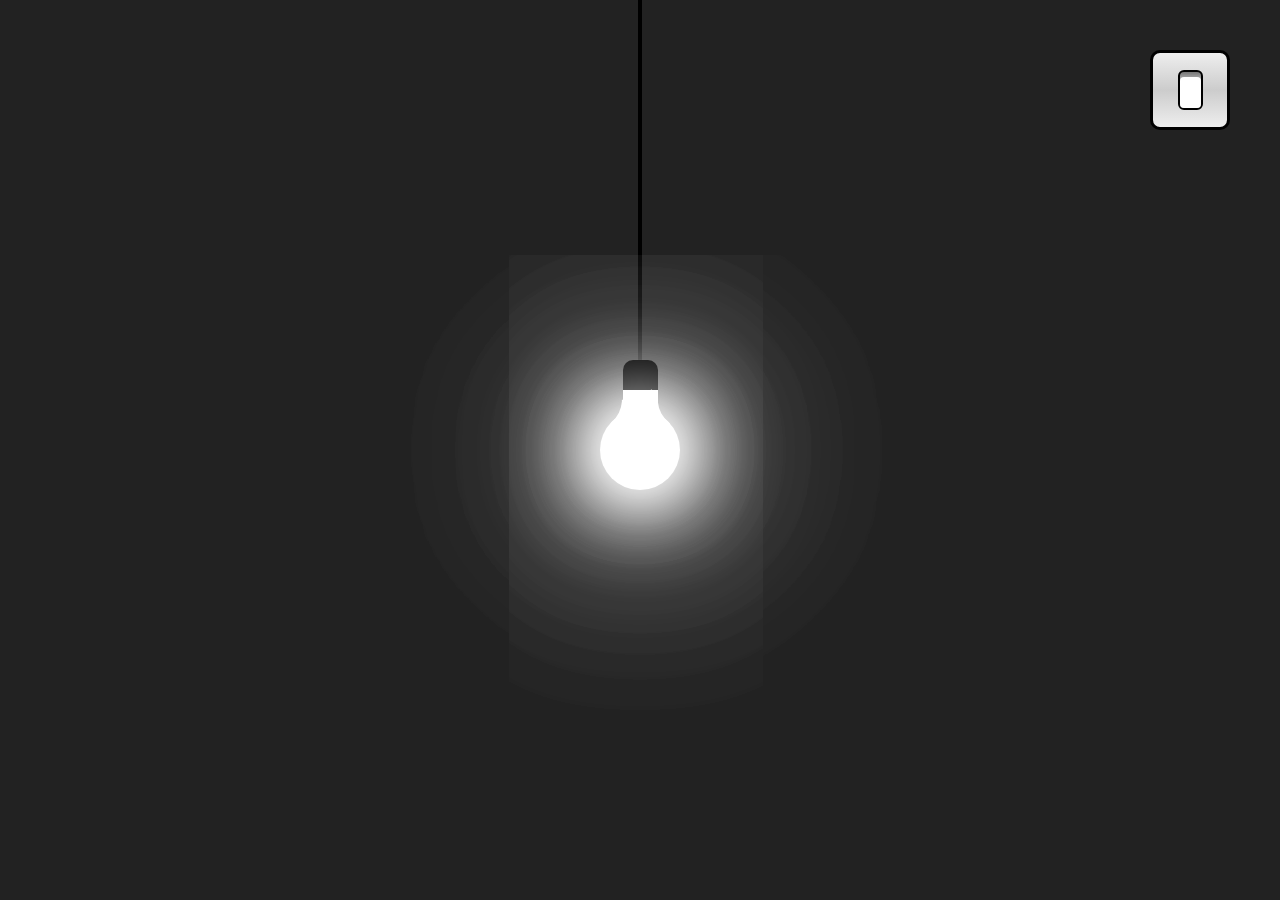
<file: assets/index/index2.html>
<!DOCTYPE html>
<html lang="en">

<head>
    <meta charset="UTF-8">
    <meta http-equiv="X-UA-Compatible" content="IE=edge">
    <meta name="viewport" content="width=device-width, initial-scale=1.0">
    <title>Document</title>
    <link rel="stylesheet" href="../css/light.css">
    <link rel="stylesheet" href="../css/base.css">
    <link rel="stylesheet" href="../css/grid.css">
</head>

<body class="on">
    <div class="light">
        <div class="wire"></div>
        <div class="buld">
            <span></span>
            <span></span>
        </div>
    </div>
    <div class="switch">
        <div class="btn"></div>
    </div>
    <div class="table">
        <div>
            <img src="../img/bancobanh.png" alt="" class="img1">
            <img src="../img/ngan7.png" alt="" class="uuuuu">
        </div>
    </div>
    <div class="blow-btn">
        <img src="../img/ngan52.png" alt="">
        <span>THỔI</span>
    </div>
    <div class="wish">
        <h2 class="wishly">THỔI NẾN RỒI, GIỜ DẪN ĐI ƯỚC NHA!</h2>
        <div class="second">
            <a href="index3.html" class="third">
                <img src="../img/ngan12.png" alt="">
                <h1>ĐI</h1>
            </a>
            <div class="funny"></div>
        </div>
    </div>

    
    <audio src="../sound/click.mp3" id="audio" autostart="false" ></audio>
    <audio src="../sound/chonj.m4a" id="audio2" autostart="false" ></audio>
    <audio src="../sound/knife.mp3" id="audio3" autostart="false" ></audio>
    <audio src="../sound/votay.mp3" id="audio4" autostart="false" ></audio>
    <script>
        let btn = document.querySelector('.btn');
        let body = document.querySelector('body');
        let audio = document.querySelector('#audio');
        let audio2 = document.querySelector('#audio2');
        let audio3 = document.querySelector('#audio3');
        let audio4 = document.querySelector('#audio4');
        let table = document.querySelector('.table');
        let light = document.querySelector('.light');
        let uuuuu = document.querySelector('.uuuuu');
        let blowBtn = document.querySelector('.blow-btn');
        let wish = document.querySelector('.wish');
        let n = 1;

        
        btn.onclick = function() {
            body.classList.toggle('on');
            body.style.background = '#111'
            audio.play();
            n += 1;

            if (n === 2) {
                light.style.transform = "translateY(-35vh)";
            }
            if (n === 3) {
                table.style.display = "flex" ;
                setTimeout(function() {
                    btn.click()
                    setTimeout(function() {
                        audio2.play()
                        setTimeout(function() {
                            uuuuu.style.transform = "scale(1)"
                            setTimeout(function() {
                                blowBtn.style.display = "flex"
                            },1000)
                        }, 2000)
                    }, 2000)
                },2000);
            }
        }

        blowBtn.onclick = function() {
            audio3.play();
            setTimeout(function() {
                document.querySelector('.img1').attributes[0].value = "../img/bancobanhbithoi.png ";
                setTimeout(function() {
                    setTimeout(function() {
                        wish.style.transform = "translateX(0)"
                    }, 4500)
                    audio4.play();
                },500)
            }, 1000)
        }
    </script>
</body>

</html>
</file>
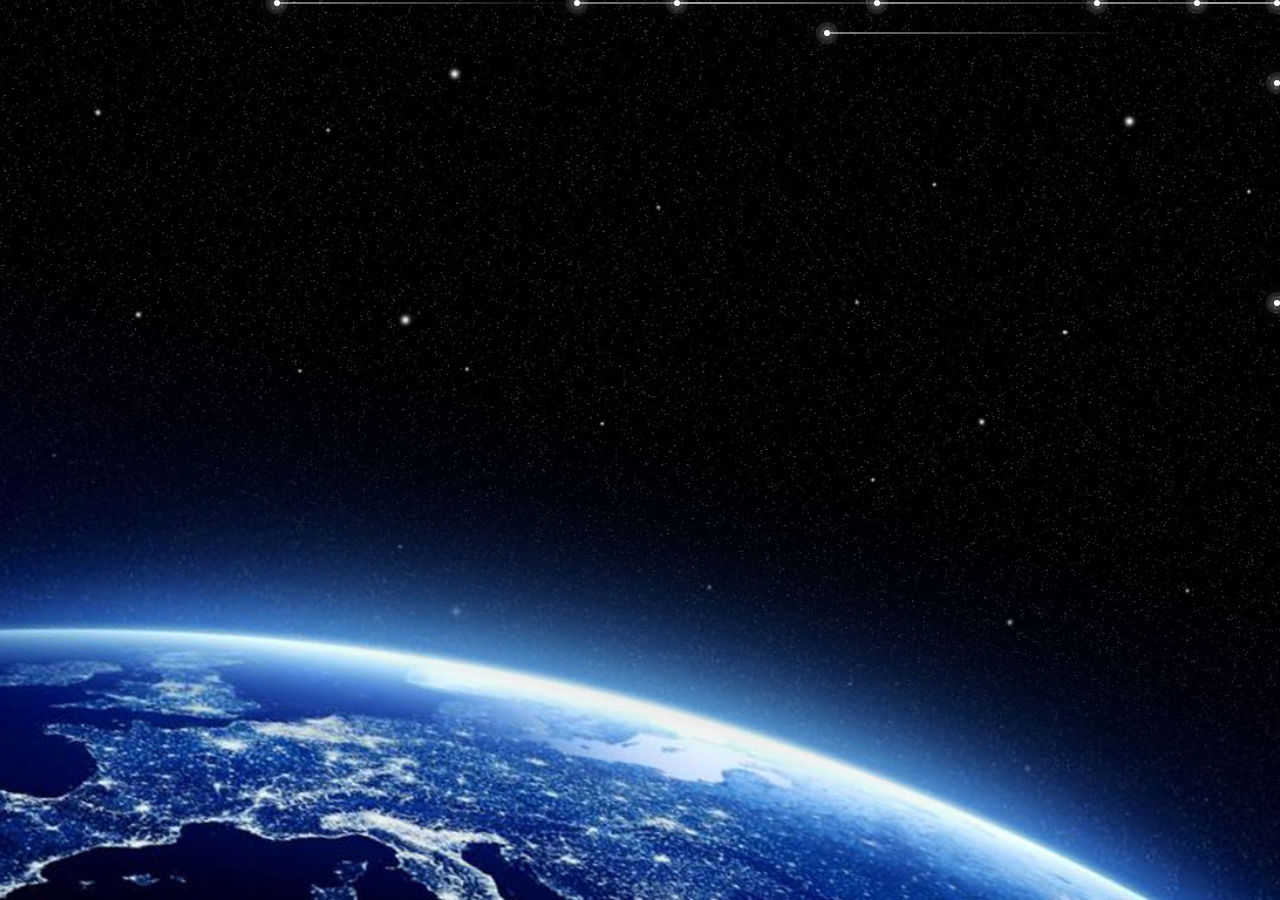
<file: assets/index/index3.html>
<!DOCTYPE html>
<html lang="en">
<head>
    <meta charset="UTF-8">
    <meta http-equiv="X-UA-Compatible" content="IE=edge">
    <meta name="viewport" content="width=device-width, initial-scale=1.0">
    <title>Document</title>
    <link rel="stylesheet" href="../css/star.css">
</head>
<body>
    <section>
        <span></span>
        <span></span>
        <span></span>
        <span></span>
        <span></span>
        <span></span>
        <span></span>
        <span></span>
        <span></span>
        <span></span>
    </section>
    <div class="image1">
        <img src="../img/ngan10.png" alt="" class="ngan1">
    </div>

    <audio src="../sound/ting.mp3" class="ting" autoplay="false"></audio>
    <a href="index4.html"></a>

    <script>
        let image1 = document.querySelector('.image1');
        let ting = document.querySelector('.ting');


        setTimeout(function() {
            setTimeout(function() {
                setTimeout(function() {
                    setTimeout(function() {
                        ting.play()
                        image1.classList.add('end')
                    },5000)
                    ting.play()
                    image1.classList.add('off')
                },5000)
                ting.play()
                image1.classList.add('on')
            },5000)
            ting.play()
            image1.style.display = 'block';
        }, 3000)

        document.querySelector('body').onkeydown = function(event) {
            if (event.keyCode == 13) {
                document.querySelector('a').click()
            }
        }
    </script>
</body>
</html>
</file>
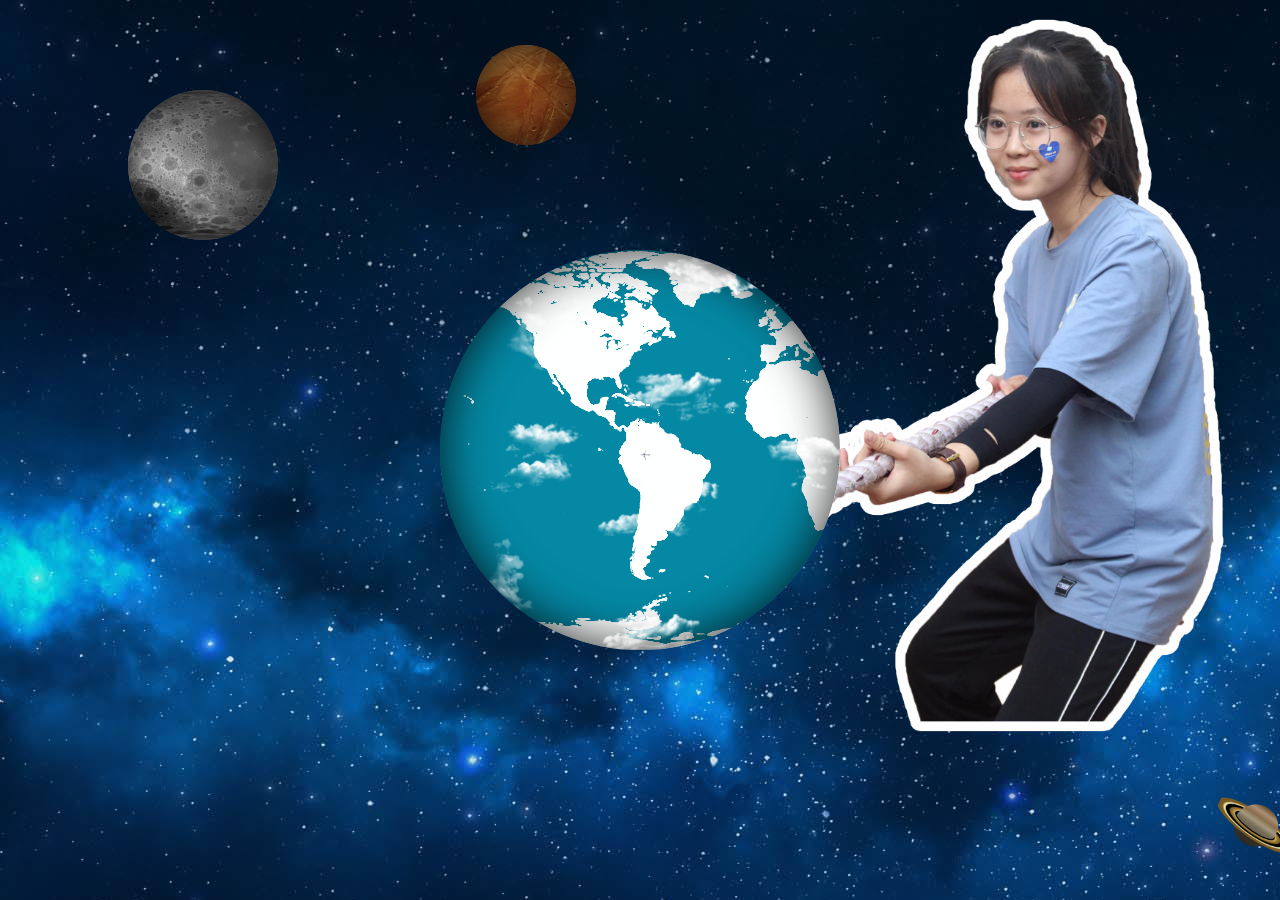
<file: assets/index/index5.html>
<!DOCTYPE html>
<html lang="en">

<head>
    <meta charset="UTF-8">
    <meta http-equiv="X-UA-Compatible" content="IE=edge">
    <meta name="viewport" content="width=device-width, initial-scale=1.0">
    <title>Document</title>
    <link rel="stylesheet" href="../css/fly.css">
</head>

<body>
    <div class="earth">
        <div class="plane">
            <img src="../img/plane.png" alt="">
            <img src="../img/ngan9.png" alt="">
        </div>
    </div>

    <img src="../img/ngan11.png" alt="" class="cam">

    <div class="moon">

    </div>

    <div class="fire">

    </div>

    <h2>Tặng Ngân chuyến du lịch quanh trái đất luôn, nhấn rồi giữ chuột vào Trái đất đi</h2>

    <a href="index6.html">Về nè !</a>
    <button>Không chụp nữa</button>

    <audio src="../sound/Di-De-Tro-Ve-SOOBIN.mp3" class="audio1"></audio>
    <audio src="../sound/chupanh.mp3" class="audio2" loop></audio>


    <script>
        var n = 0;
        const audio1 = document.querySelector('.audio1');
        const audio2 = document.querySelector('.audio2');
        const h2 = document.querySelector('h2');
        const A = document.querySelector('.earth')
        const cam = document.querySelector('.cam')
        const btn = document.querySelector('button')

        A.onmousedown = function () {
            n += 1;
            if (n == 1) {
                audio1.play();
            }
            h2.style.display = 'none';
            cam.style.display = 'none';
        }

        A.onmouseup = function () {
            cam.style.display = "block";

            if (cam.style.display === "block") {
                audio2.play()
                setTimeout(function () {
                    cam.style.transform = 'rotateY(180deg) scale(0.5)'
                    cam.style.top = '-50px';
                    cam.style.left = '10vw';
                }, 2000)
                setTimeout(function () {
                    cam.style.transform = 'rotateY(0deg) scale(0.3)'
                    cam.style.top = '-75px';
                    cam.style.left = '32vw';
                }, 4000);
                btn.style.display = 'block';
            }
        }

        btn.onmousedown = function () {
            btn.style.backgroundColor = 'rgb(205, 43, 226)'
        }

        btn.onmouseup = function () {
            btn.style.backgroundColor = 'black'
        }

        btn.onclick = function () {
            audio2.pause();
        
        }

        audio1.onended = function () {
            audio1.play();
        }



        setTimeout(function () {
            document.querySelector('a').style.display = 'block';
        }, 30000)
    </script>
</body>

</html>
</file>
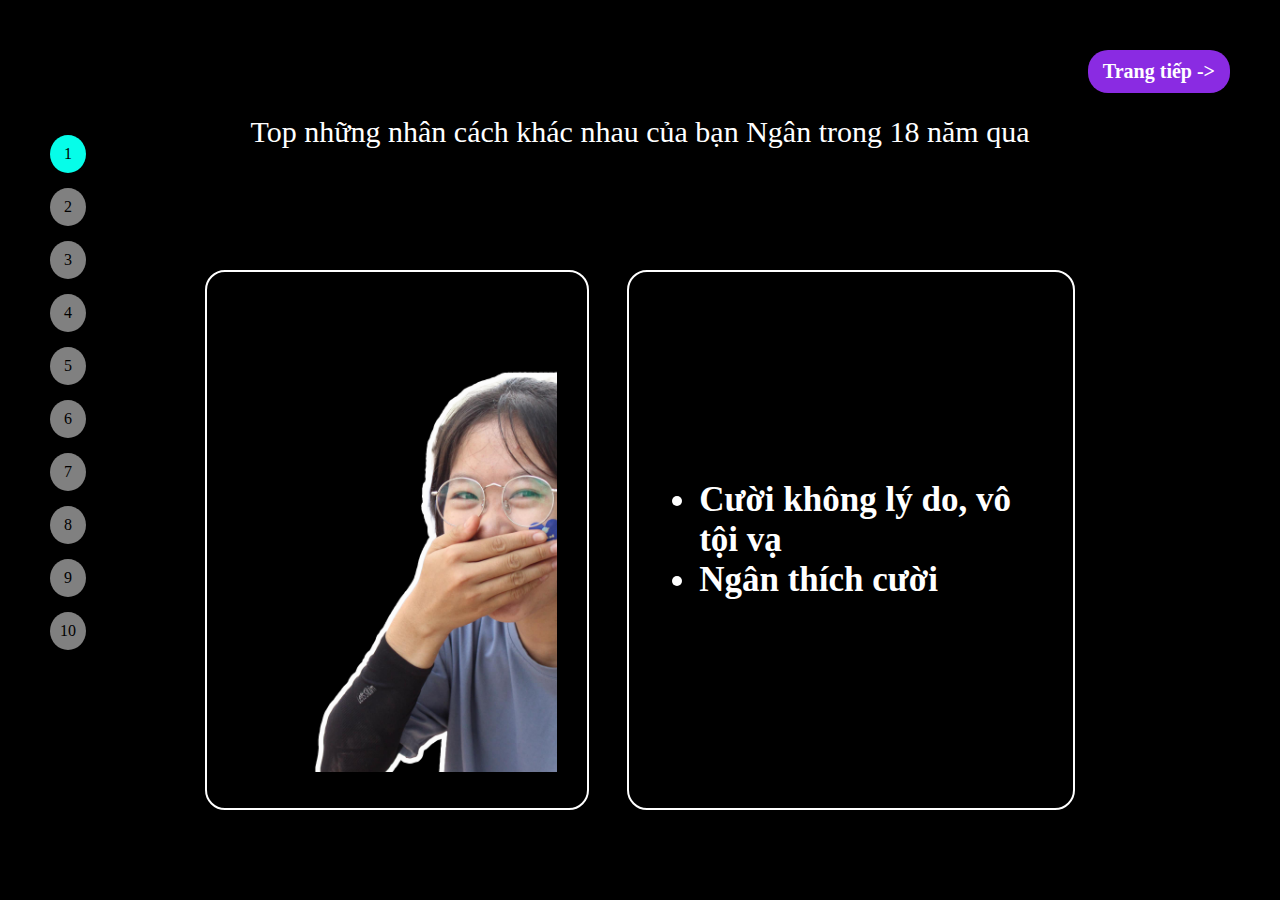
<file: assets/index/index6.html>
<!DOCTYPE html>
<html lang="en">

<head>
    <meta charset="UTF-8">
    <meta http-equiv="X-UA-Compatible" content="IE=edge">
    <meta name="viewport" content="width=device-width, initial-scale=1.0">
    <title>Document</title>
    <link rel="stylesheet" href="../css/image.css">
</head>

<body>
    <h2>Top những nhân cách khác nhau của bạn Ngân trong 18 năm qua</h2>
    <div class="container">
        <div class="image">
            <img src="../img/ngan.png" alt="">
        </div>
        <div class="content">
            <ul>
                <li class="li1">Cười không lý do, vô tội vạ</li>
                <li class="li2">Ngân thích cười</li>
            </ul>
        </div>
    </div>

    <div class="number">
        <span class="span1">1</span>
        <span class="span2">2</span>
        <span class="span3">3</span>
        <span class="span4">4</span>
        <span class="span5">5</span>
        <span class="span6">6</span>
        <span class="span7">7</span>
        <span class="span8">8</span>
        <span class="span9">9</span>
        <span class="span10">10</span>
    </div>

    <audio src="../sound/fun.mp3" loop></audio>

    <a href="index7.html">Trang tiếp -></a>

    <script>

        const img = document.querySelector('img');

        const li1 = document.querySelector('.li1')
        const li2 = document.querySelector('.li2')

        const span1 = document.querySelector('.span1');
        const span2 = document.querySelector('.span2');
        const span3 = document.querySelector('.span3');
        const span4 = document.querySelector('.span4');
        const span5 = document.querySelector('.span5');
        const span6 = document.querySelector('.span6');
        const span7 = document.querySelector('.span7');
        const span8 = document.querySelector('.span8');
        const span9 = document.querySelector('.span9');
        const span10 = document.querySelector('.span10');

        const audio = document.querySelector('audio');

        audio.play();

        span1.onmousedown = function () {
            img.setAttribute('src','../img/ngan.png')
            li1.innerText = 'Cười không lý do, vô tội vạ';
            li2.innerText = 'Ngân thích cười';
            span1.style.backgroundColor = 'rgb(6, 253, 233)'
        }
        span2.onmousedown = function () {
            img.setAttribute('src','../img/ngan3.png');
            li1.innerText = 'Cái nhìn cắt tiết, máu lạnh vô cùng';
            li2.innerText = 'Ngân sát thủ';
            span2.style.backgroundColor = 'rgb(6, 253, 233)'

        }
        span3.onmousedown = function () {
            img.setAttribute('src','../img/ngan4.png')
            li1.innerText = 'Thể lực của Hulk, mạnh mẽ ghê gớm';
            li2.innerText = 'Ngân cường tráng';
            span3.style.backgroundColor = 'rgb(6, 253, 233)'

        }
        span4.onmousedown = function () {
            img.setAttribute('src','../img/ngan6.png')
            li1.innerText = 'Tốt bụng, quyên góp';
            li2.innerText = 'Ngân lương thiện';
            span4.style.backgroundColor = 'rgb(6, 253, 233)'

        }
        span5.onmousedown = function () {
            img.setAttribute('src','../img/ngan7.png')
            li1.innerText = 'Ngoan ngoãn nghe lời người lớn';
            li2.innerText = 'Ngân lễ phép';
            span5.style.backgroundColor = 'rgb(6, 253, 233)'

        }
        span6.onmousedown = function () {
            img.setAttribute('src','../img/ngan8.png')
            li1.innerText = 'Thần thái, ăn ảnh';
            li2.innerText = 'Ngân mẫu ảnh';
            span6.style.backgroundColor = 'rgb(6, 253, 233)'

        }
        span7.onmousedown = function () {
            img.setAttribute('src','../img/ngan9.png')
            li1.innerText = 'Sáng suốt, bình tĩnh';
            li2.innerText = 'Ngân điềm đạm';
            span7.style.backgroundColor = 'rgb(6, 253, 233)'

        }
        span8.onmousedown = function () {
            img.setAttribute('src','../img/ngan10.png')
            li1.innerText = 'Diễn đạt, vào vai hết ý';
            li2.innerText = 'Ngân nghề diễn';
            span8.style.backgroundColor = 'rgb(6, 253, 233)'

        }
        span9.onmousedown = function () {
            img.setAttribute('src','../img/ngan11.png')
            li1.innerText = 'Thích chụp, chơi bời';
            li2.innerText = 'Ngân thời còn trẻ trâu';
            span9.style.backgroundColor = 'rgb(6, 253, 233)'

        }
        span10.onmousedown = function () {
            img.setAttribute('src','../img/ngan12.png')
            li1.innerText = 'Râu ria, thô bạo ';
            li2.innerText = 'Ngân đàn ông (hahah)';
            span10.style.backgroundColor = 'rgb(6, 253, 233)'

        }

    </script>
</body>

</html>
</file>
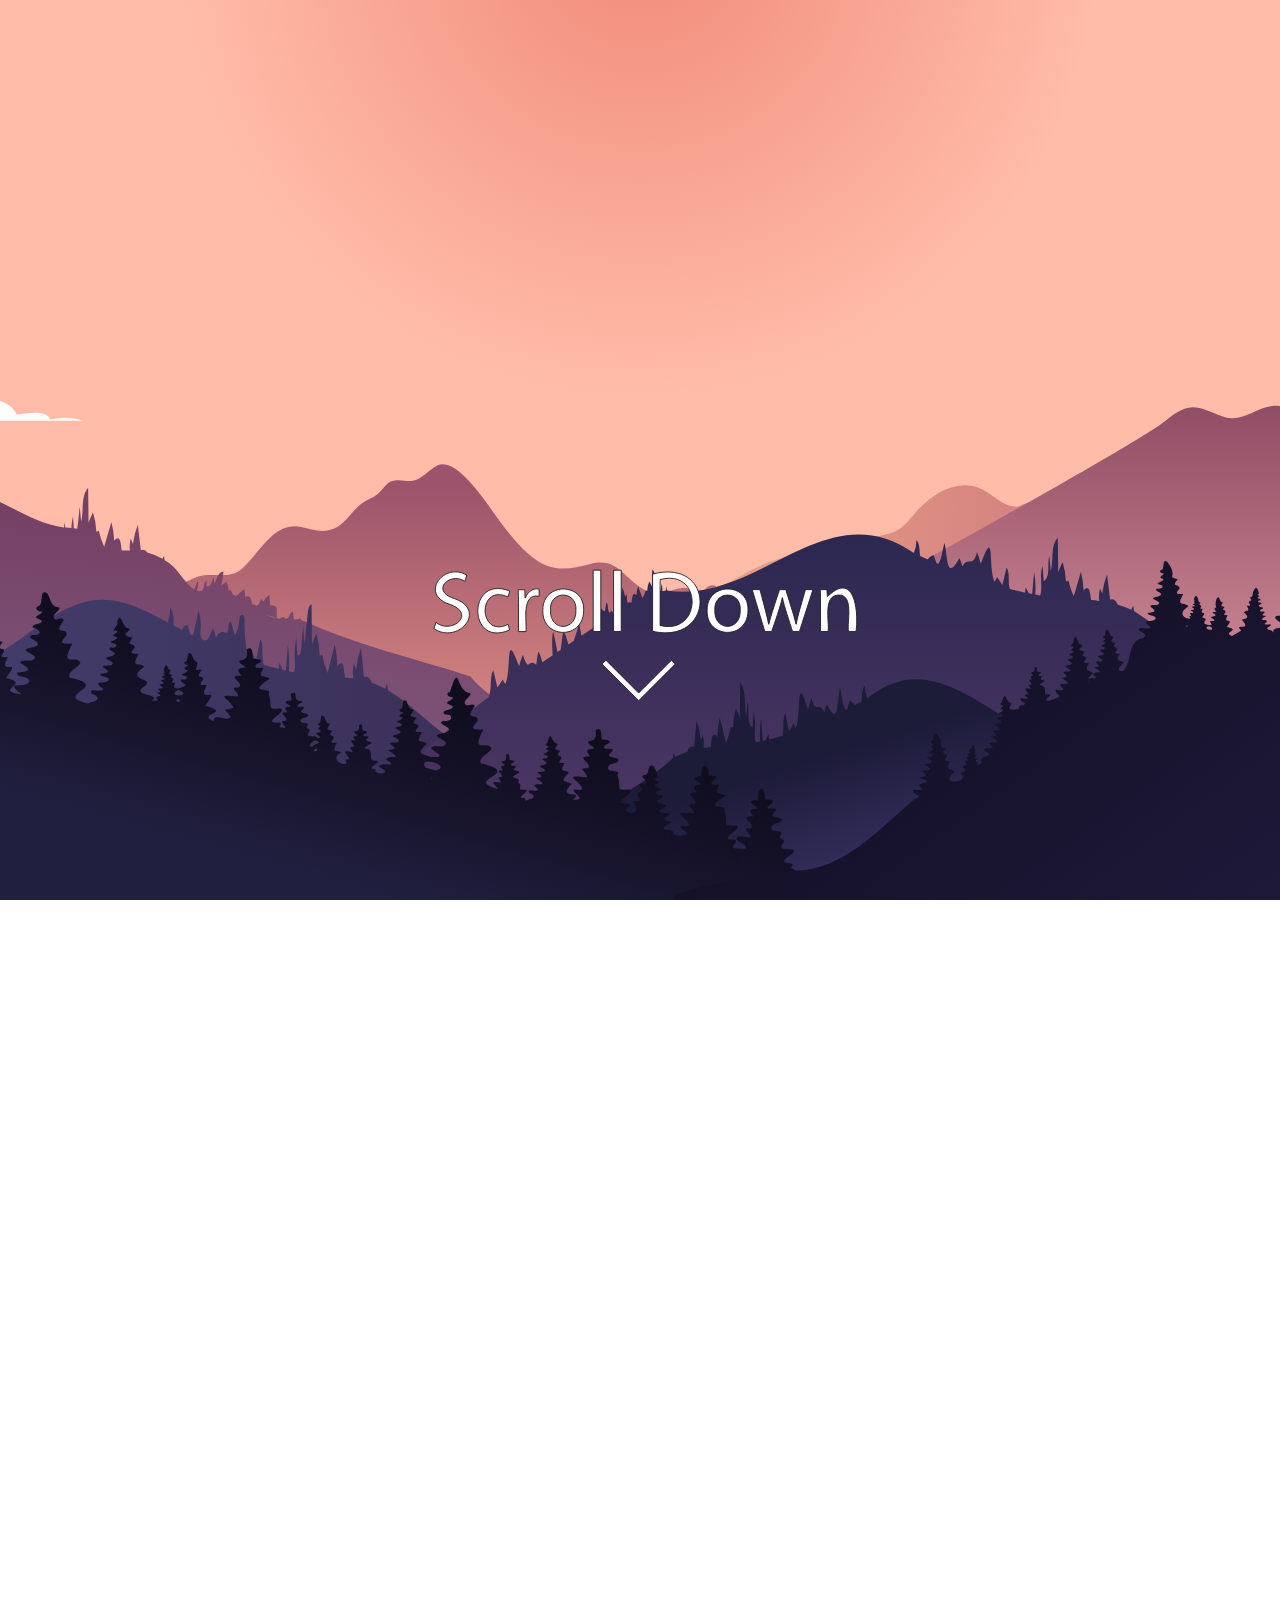
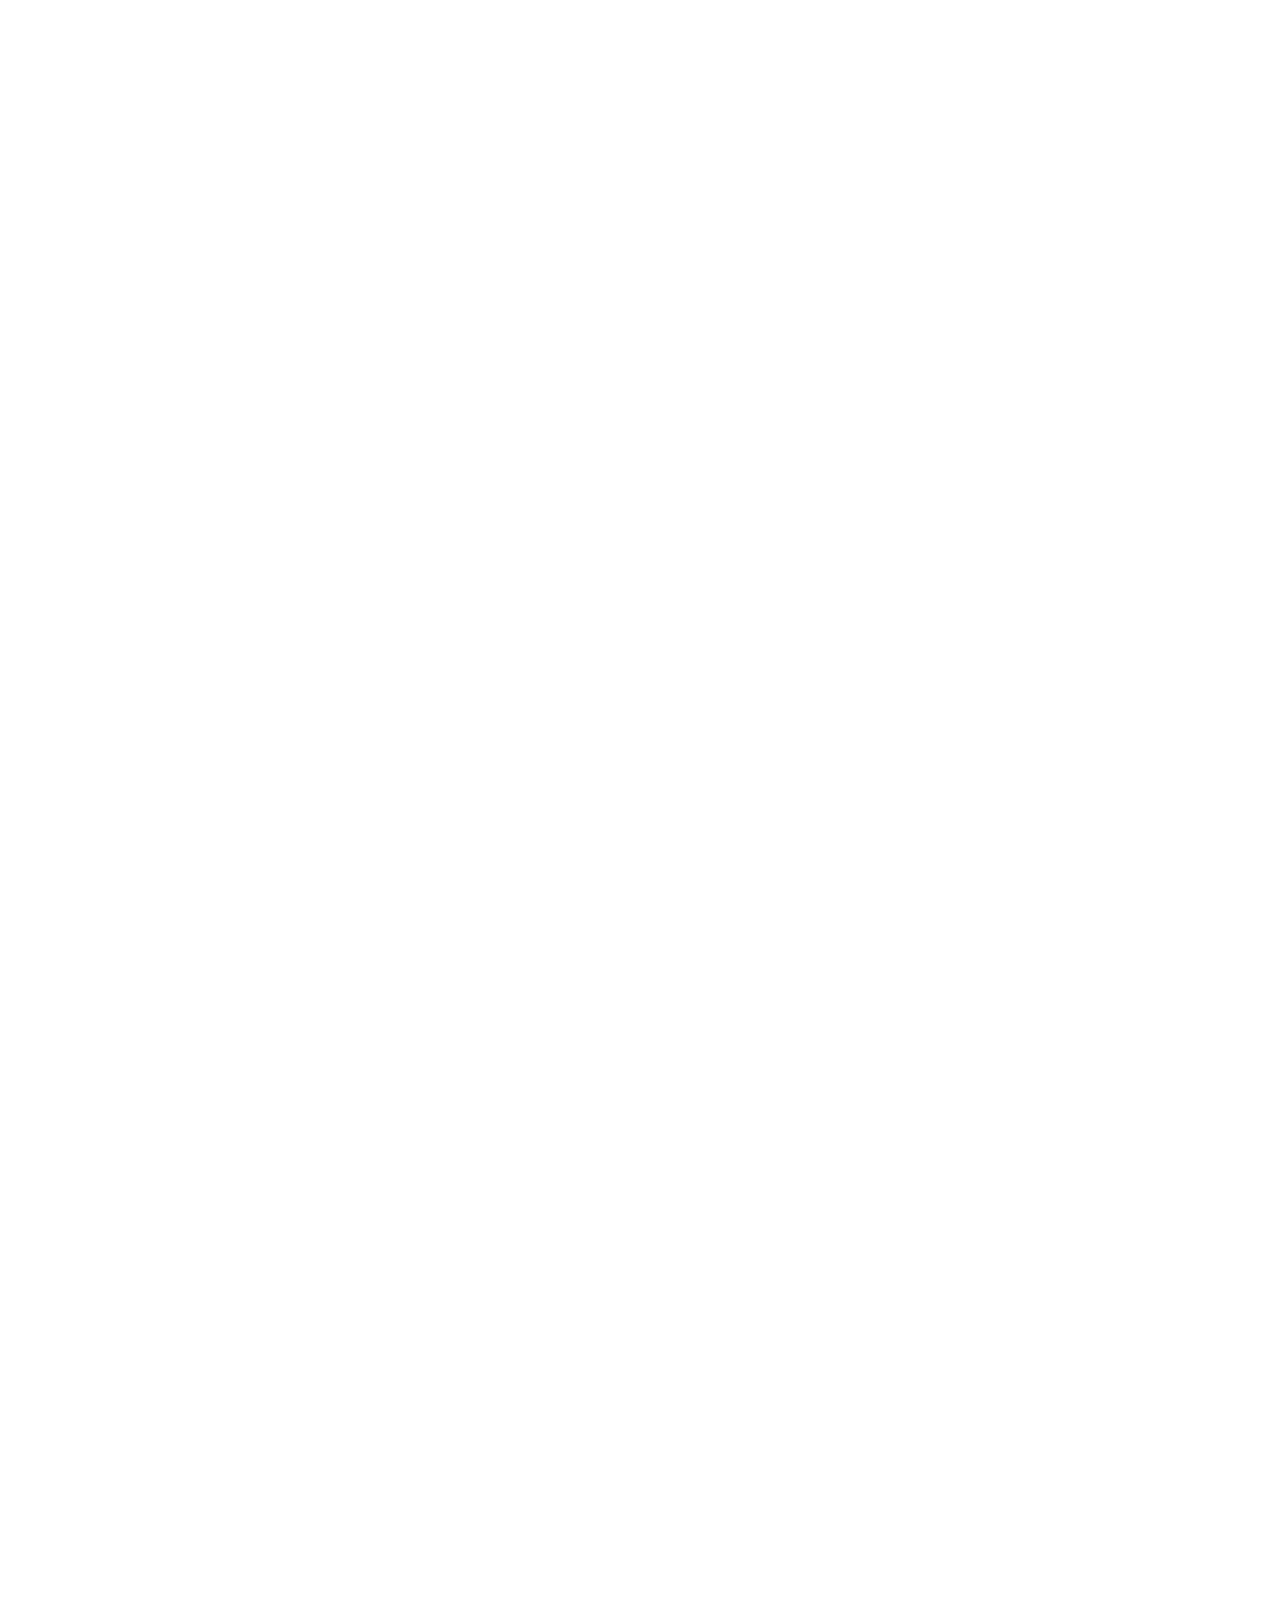
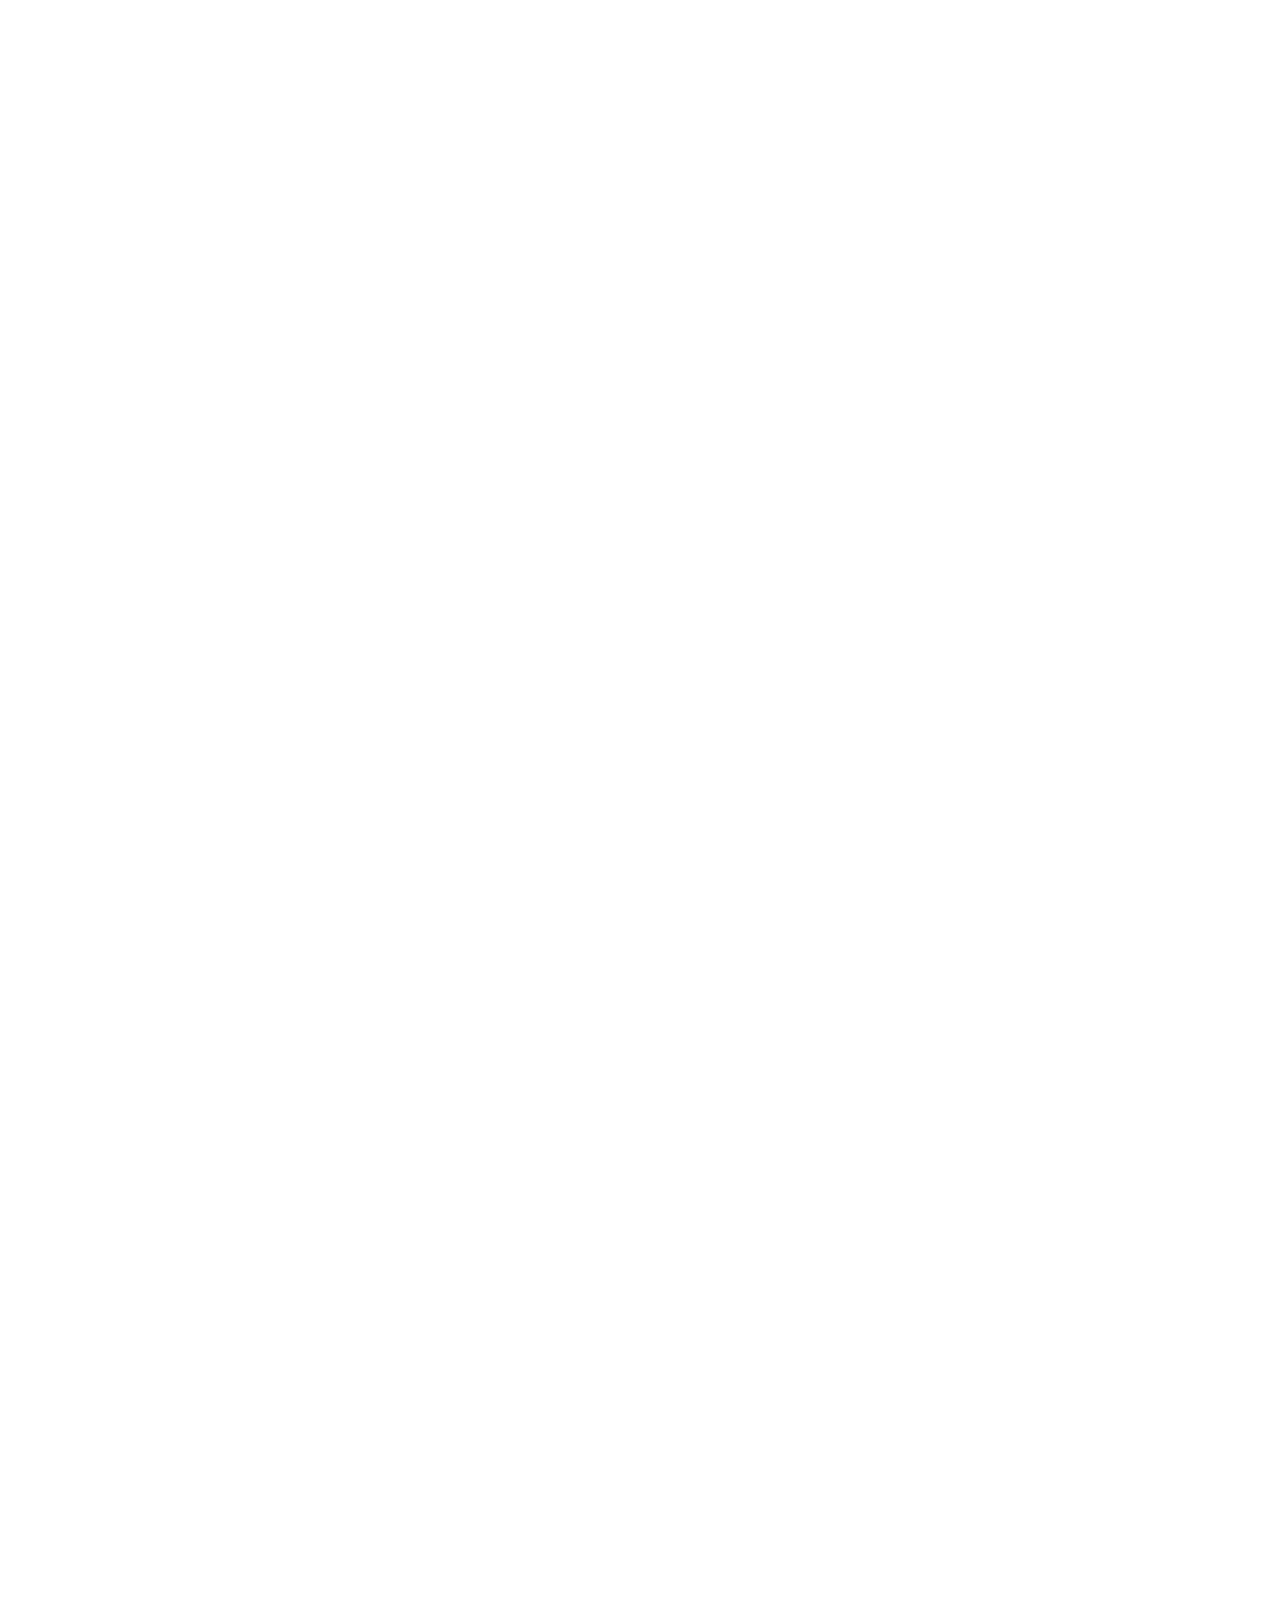
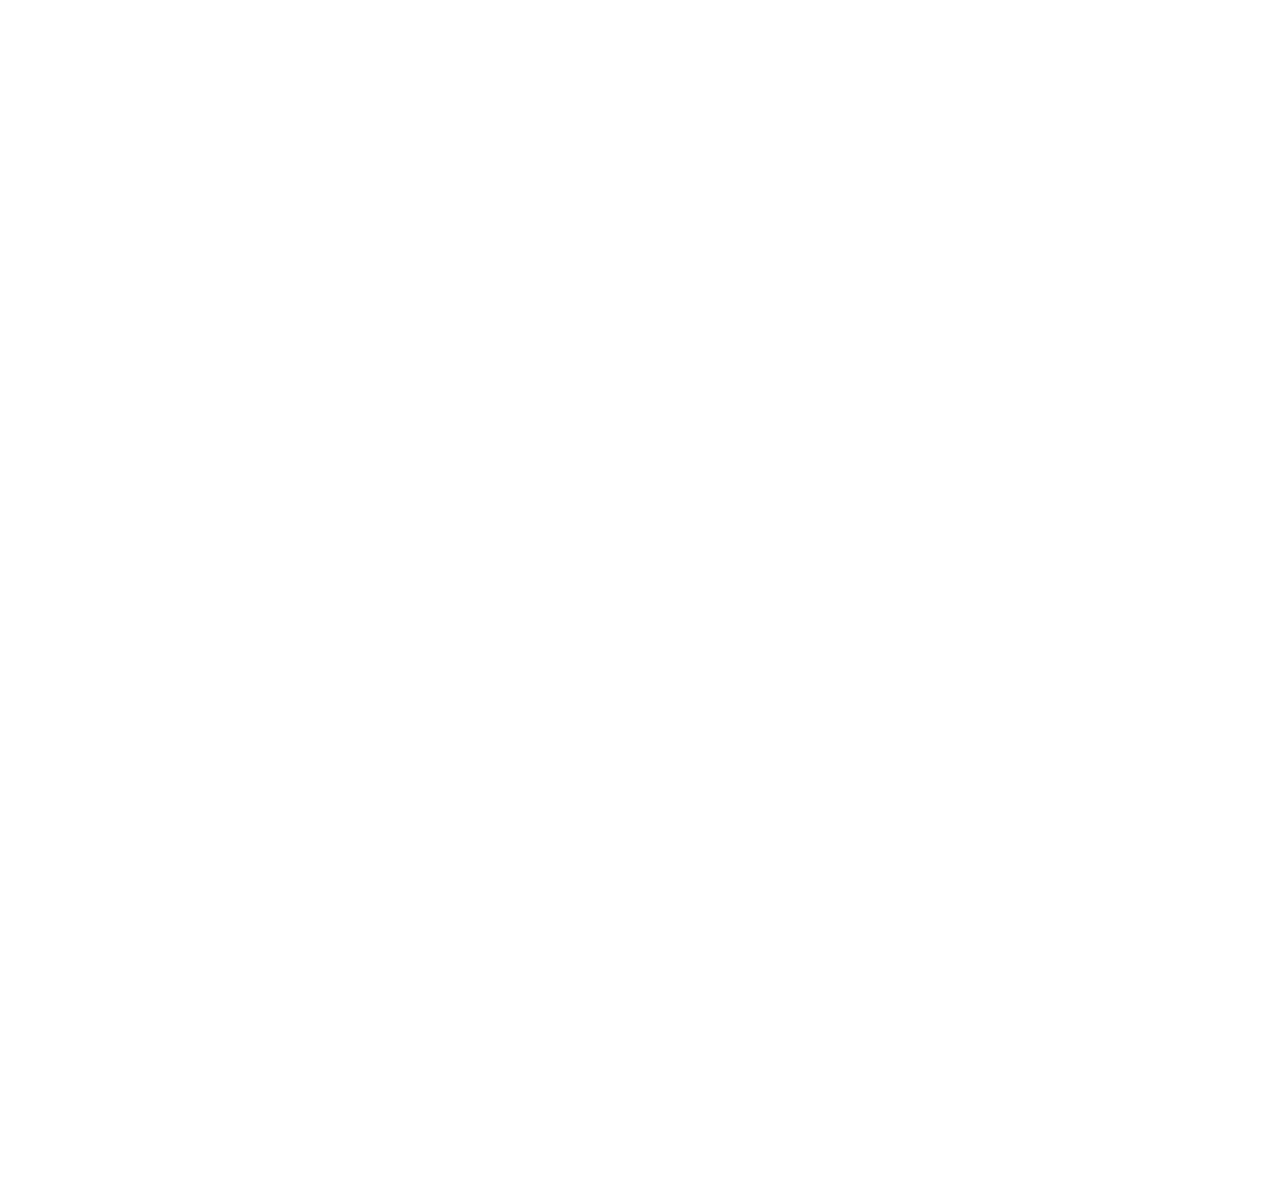
<file: assets/index/index8.html>
<!DOCTYPE html>
<html lang="en">
<head>
    <meta charset="UTF-8">
    <meta http-equiv="X-UA-Compatible" content="IE=edge">
    <meta name="viewport" content="width=device-width, initial-scale=1.0">
    <title>Document</title>
    <link rel="stylesheet" href="../css/scroll.css">
</head>
<body>
    <!-- <i>
        <h1 style='color:#111; text-align:center; font-size:45px;'>Made by Atif Hasan</h1>
    </i> -->
    <svg xmlns="http://www.w3.org/2000/svg" xmlns:xlink="http://www.w3.org/1999/xlink" viewBox="0 0 750 500"
        preserveAspectRatio="xMidYMax slice">
        <defs>
            <!-- Scene 1 Gradient -->
            <linearGradient id="grad1" x1="-154.32" y1="263.27" x2="-154.32" y2="374.3"
                gradientTransform="matrix(-1, 0, 0, 1.36, 231.36, -100.14)" gradientUnits="userSpaceOnUse">
                <stop offset="0.07" stop-color="#9c536b" />
                <stop offset="0.98" stop-color="#d98981" />
            </linearGradient>
            <radialGradient id="bg_grad" cx="375" cy="-35" r="318.69" gradientUnits="userSpaceOnUse">
                <stop offset="0.1" stop-color="#F5C54E" id="sun" />
                <stop offset="0.1" stop-color="#FFDBA6" />
                <stop offset="0.0" stop-color="#F7BB93" />
                <stop offset="0.0" stop-color="#F2995E" />
                <stop offset="0.0" stop-color="#f07560" />
                <stop offset="0.8" stop-color="#FFAB93" />
            </radialGradient>
            <linearGradient id="grad2" x1="242.5" y1="356.25" x2="750" y2="356.25" gradientUnits="userSpaceOnUse">
                <stop offset="0" stop-color="#fbbd93" />
                <stop offset="0.98" stop-color="#c46976" />
            </linearGradient>
            <linearGradient id="grad3" x1="467.26" y1="500" x2="467.26" y2="225.47" gradientUnits="userSpaceOnUse">
                <stop offset="0.01" stop-color="#ffb8bd" />
                <stop offset="1" stop-color="#914d64" />
            </linearGradient>
            <linearGradient id="grad4" x1="216.56" y1="227.64" x2="191.14" y2="600.82" gradientUnits="userSpaceOnUse">
                <stop offset="0" stop-color="#70375a" />
                <stop offset="0.96" stop-color="#8a6e95" />
            </linearGradient>
            <linearGradient id="grad5" x1="1" y1="413.12" x2="340.58" y2="413.12" gradientUnits="userSpaceOnUse">
                <stop offset="0" stop-color="#433d6c" />
                <stop offset="1" stop-color="#392e54" />
            </linearGradient>
            <linearGradient id="grad6" x1="454.13" y1="295.96" x2="454.13" y2="498.93" gradientUnits="userSpaceOnUse">
                <stop offset="0" stop-color="#2b2850" />
                <stop offset="0.99" stop-color="#563a6a" />
            </linearGradient>
            <linearGradient id="grad7" x1="434.38" y1="391.96" x2="474.27" y2="516.33" gradientUnits="userSpaceOnUse">
                <stop offset="0.3" stop-color="#1c1b38" />
                <stop offset="0.38" stop-color="#201e3e" />
                <stop offset="0.9" stop-color="#383263" />
            </linearGradient>
            <linearGradient id="grad8" x1="259.18" y1="335.54" x2="213.65" y2="500.39" gradientUnits="userSpaceOnUse">
                <stop offset="0" stop-color="#0e0a1a" />
                <stop offset="0.3" stop-color="#100d1f" />
                <stop offset="0.64" stop-color="#17142c" />
                <stop offset="0.95" stop-color="#201f3f" />
            </linearGradient>
            <linearGradient id="grad9" x1="508.16" y1="321.39" x2="726.97" y2="623.69" gradientUnits="userSpaceOnUse">
                <stop offset="0.01" stop-color="#120e22" />
                <stop offset="1" stop-color="#221d42" />
            </linearGradient>
    
            <!-- Scene2 Gradient -->
            <linearGradient id="lg4" x1="641.98" y1="274.9" x2="638.02" y2="334.36" gradientUnits="userSpaceOnUse">
                <stop offset="0" stop-color="#2c2c50" />
                <stop offset="1" stop-color="#434375" />
            </linearGradient>
            <linearGradient id="lg5" x1="172.37" y1="286.02" x2="171.33" y2="343.08" xlink:href="#lg4" />
            <linearGradient id="lg6" x1="505.71" y1="261.55" x2="504.61" y2="322.08" xlink:href="#lg4" />
            <linearGradient id="lg7" x1="301.32" y1="260.99" x2="295.66" y2="345.9" xlink:href="#lg4" />
            <linearGradient id="lg8" x1="375.59" y1="381.01" x2="373.3" y2="507.08" xlink:href="#lg4" />
    
            <!-- Scene3 Gradient -->
            <radialGradient id="bg2-grad" cx="365.22" cy="500" r="631.74"
                gradientTransform="translate(750 552.6) rotate(180) scale(1 1.11)" gradientUnits="userSpaceOnUse">
                <stop offset="0" stop-color="hsla(349, 94%, 75%, 1)" />
                <stop offset="0.12" stop-color="hsla(342, 49%, 62%, 1)" />
                <stop offset="0.18" stop-color="hsla(328, 37%, 56%, 1)" />
                <stop offset="0.33" stop-color="hsla(281, 33%, 48%, 1)" />
                <stop offset="0.41" stop-color="hsla(268, 38%, 48%, 1)" />
                <stop offset="0.45" stop-color="hsla(266, 38%, 43%, 1)" />
                <stop offset="0.55" stop-color="hsla(261, 37%, 32%, 1)" />
                <stop offset="0.64" stop-color="hsla(253, 36%, 24%, 1)" />
                <stop offset="0.72" stop-color="hsla(244, 33%, 19%, 1)" />
                <stop offset="0.78" stop-color="hsla(240, 33%, 17%, 1)" />
            </radialGradient>
            <radialGradient id="fstar-grad" cx="1362.39" cy="-53.7" r="39.39"
                gradientTransform="matrix(0.89, -0.45, -0.45, -0.89, -473.7, 640.57)" gradientUnits="userSpaceOnUse">
                <stop offset="0" stop-color="#fff" />
                <stop offset="0.06" stop-color="#fff" stop-opacity="0.8" />
                <stop offset="0.12" stop-color="#fff" stop-opacity="0.62" />
                <stop offset="0.19" stop-color="#fff" stop-opacity="0.45" />
                <stop offset="0.26" stop-color="#fff" stop-opacity="0.31" />
                <stop offset="0.33" stop-color="#fff" stop-opacity="0.2" />
                <stop offset="0.41" stop-color="#fff" stop-opacity="0.11" />
                <stop offset="0.49" stop-color="#fff" stop-opacity="0.05" />
                <stop offset="0.59" stop-color="#fff" stop-opacity="0.01" />
                <stop offset="0.72" stop-color="#fff" stop-opacity="0" />
            </radialGradient>
            <linearGradient id="linear-gradient" x1="472" y1="461.56" x2="872.58" y2="461.56"
                gradientUnits="userSpaceOnUse">
                <stop offset="0" stop-color="#fd75a8" />
                <stop offset="1" stop-color="#5a2d81" />
            </linearGradient>
            <linearGradient id="linear-gradient-2" x1="214.61" y1="508.49" x2="166.09" y2="361.12"
                xlink:href="#linear-gradient" />
            <linearGradient id="linear-gradient-3" x1="57.65" y1="508.01" x2="448.08" y2="508.01"
                xlink:href="#linear-gradient" />
            <linearGradient id="linear-gradient-4" x1="193.48" y1="508.3" x2="761.05" y2="508.3"
                xlink:href="#linear-gradient" />
        </defs>
    
        <rect id="bg" width="750" height="500" opacity="0.8" fill="url(#bg_grad)" />
    
        <g id="clouds" fill="#fefefe">
            <path id="cloud4" transform='translate(600 0)'
                d="M402.34,341.68c9.9-10.24,23.76-7.43,36.05-5.48C448,332,458.88,329,468.9,334c-.95-7.91,8.65-14.92,15.9-11.61-3.34-11.77,13-13.9,20.53-8.34A13.53,13.53,0,0,1,522,310.16c2.64-18.11,27.85-24.13,38.38-9.17,3.54-5.51,12.12-6.88,17.2-2.74,6.59-43.22,70.78-27.93,65.83,12.62,14.7-4.43,32,6.72,34.08,21.93,5.76-2.23,29.28,1,21.76,9.26" />
    
            <path id="cloud3" transform='translate(600 0)'
                d="M382.94,363.16c-7-10.5-18.72-9.06-28.19-4.53-12.19-6.71-26.73-11.74-39.62-3.13,1-15.45-18-25.51-28-12.41-14.59-29.67-56.68-34.41-72-3.09-1.41,4-4.73,6.07-8.1,2.88-23.13-25.66-57.12-30.25-67.73,8.21-13.05-1.88-33.42-9.15-37.47,10.07a38.08,38.08,0,0,0-36.36,2.11" />
    
            <path id="cloud2" transform='translate(-600 0)'
                d="M506.86,233.56c9.62-3.21,23.27-4,33.88-2.17,0-5.7,10.4-6.68,14-3.58,10.32-12.45,29.93-5.12,40.08,0,10.06-6.52,27.67-9.72,33.93,2.42,5.53-.13,15.88-3.23,18.8,2.94a31.53,31.53,0,0,1,18.21.64" />
    
            <path id="cloud1" transform='translate(-600 0)'
                d="M402.18,271.3c-7.57-7.46-18.46-7.52-28.05-5.3-6.75-8.79-20.54-13.18-27.24-1.45-10.4-11.06-30.66-24.2-37.74-2.24a13.1,13.1,0,0,0-17.76,1.47c-11.23-25.69-58.46-41.29-64.24-4.06-9-8.26-20.15-2.62-27.47,4.4-11-2.87-22.18-7.58-31.72,2.7-8.44-.75-18.1-2.8-24.71,4.57" />
        </g>
    
    
        <!-- SCENE 2 -->
        <g id="scene2">
    
    
            <g id="bats" style="opacity: 0;">
                <path
                    d="M486.65,187a9.22,9.22,0,0,1-4.29,6.38l-.06-.06c-.05-1.13-.06-2.62-.94-3.52a3.34,3.34,0,0,1,.15,1.63,1.9,1.9,0,0,0-1.66-.09,3.31,3.31,0,0,1,.33-1.61c-1,.81-1.05,2.22-1.37,3.38-3.9-5.13-5.67-10.29-13.64-9.74,5.67,3.29,5.9,10.62,12.85,11.87.09,6.46,4.06,6.69,4.88.28l-.2.1.18-.35c0,.08,0,.16,0,.25,7-.48,8.08-7.73,14.09-10.38A22.64,22.64,0,0,0,486.65,187Z"
                    fill="#112129" />
                <path
                    d="M390.93,226.87c2.22,2.08,2,4.89.48,7.24,1.83-1.75,8.12,2.24,7,4.89,2.51-4.08,4.36.31,5.85,2.31,1.26-2.7,3.68-6,5.7-2.13-.93-2.73,5.66-6.2,7.34-4.32-3.67-5.08,3.49-10.18,7.21-7.31-.39-.7-4.61-4.33-12.39-3.17,3.63,5.77-3.22,9.07-5.56,9.51a2.88,2.88,0,0,0-.64-2.28c-.36.36-.32,1.06-.52,1.48a7.6,7.6,0,0,0-2.13-.14c0-.42-.15-1.09-.5-1.32a4,4,0,0,0-.68,2.32c-2.39-.72-8.67-4.51-4.66-9.87-7.67-1.78-12.17,1.51-12.61,2.17C385.25,225.74,389.24,225.21,390.93,226.87Z"
                    fill="#112129" />
                <path
                    d="M430.89,152.88c-4.51,1.05,1.45-4.11-8.29-4.45-.47-4.18-5.81-4.39-8.89-5.1,2.82-2.94,8.14-3.47,12.12-3.3,2.3.49,6.16.37,7.5,2.31-1,3,4.29,12,5.26,5.94,2.05,3.21,5,.12,4.19,2-.45.53-1,2.54.08,2.34,4.46-.88,5.75-6.35,8.69-8.63,4.73-.13,12,1,13.29,6.25-5.84-2.77-7.67-2.4-10.21,2.8-2.93-.77-5.74.92-7.26,3.33-3.3-2.2-7.59.35-11,2.2.05-1.76-.79-4.15-2.71-4.6C433.18,152.94,431.88,152.9,430.89,152.88Z"
                    fill="#112129" fill-rule="evenodd" />
                <path
                    d="M538.33,214.5s-2.52,6.57,2.07,7.47c-1.53.45-4.23,3.88-2.25,6.85-2.2-1.83-10.48,6.4-8.65,8.74-1.4-2.25-4.54-1.85-4.77,1-1.07-3.42-2.36-1.61-2.34.63-1.16-3.75-4.22-1.39-4.6.9-.4-5.23-9.49-5.18-11.89-3.51,1.45-2.79-2-6.28-4.59-5.95,0,0,1.62-5.85-3.43-7.48,6.16-3.41,16.13,10,22.07,8.92a8.47,8.47,0,0,1-.9-4.23l1.53,1.71,1.27-.09,1-2.7C525.28,238.88,530.76,216.88,538.33,214.5Z"
                    fill="#112129" />
                <path
                    d="M458.17,279.73c3.54.59,5.51,4.7,2.22,7.27,2.87-.72,4,4.71,2.47,5.94,4.88-1.34,9.07,5.6,8.25,9.17,3-1.07,4.18,4.15,3.52,5.52.89-1.82,3.82-5.49,5.73-1.71,2.43-5,7.84-6,12.35-3.64-1.94-4.42,4-5.2,6.22-3.91-1.29-3.74,1.35-5.73,4.78-4.66-7.88-8.5-15.53-.91-22.4,2.76a30.2,30.2,0,0,0,1-3.23l-4.33,3-1.56-5-.89,2.8C471.29,286,471.52,277,458.17,279.73Z"
                    fill="#112129" />
            </g>
    
            <g id="hills2">
                <path id="h2-6"
                    d="M524.28,418.82c6.36,0,80.19-14.81,103.12-36.53S655.28,345.8,679,359.64s33.69,18.54,46.63,18.82a158.62,158.62,0,0,1,23.88,2.4V447L632,458.92Z"
                    fill="url(#lg4)" />
                <path id="h2-5"
                    d="M294.06,498.2l49.09-66.93s-64-6.48-93.59-31.29-63.47-49.78-87.15-41.46-81.7,4.44-98.73,15S.1,387.08.1,387.08l.37,60.18L209.75,498.2Z"
                    fill="url(#lg5)" />
                <path id="h2-4"
                    d="M264.94,449.2s61-16.39,94.07-37.28,61.37-37.2,73.53-36.12,69.9-40,80.18-42.62,13.55-.37,29,1.85,22-5.27,34.52,6.39,43.29,34.86,75.51,48.52c25.88,11,91.48,28.88,91.48,28.88l-31.58,67.73-326.93,9.27Z"
                    fill="url(#lg6)" />
                <path id="h2-3"
                    d="M.47,469.58V420s113.73-2.74,171.72-26.68,101.69-72.29,134.53-52,31.37-18.48,61.9,13.28S446.68,393.48,478,406.86s113.08,26.06,113.08,26.06l-59.28,53.4L272.55,485Z"
                    fill="url(#lg7)" />
                <path id="h2-2"
                    d="M749.55,500V398.27l-38.48-6.67s-29.86,12.13-63,11.53-39.61-7.26-70.33-13.41-72.58,21.4-105.61,21.4-75.5-17.78-110.64-17.78c-24.85,0-90.08,20.12-110.82,18.48s-51.11-20.42-82-6.26S.47,409.26.47,409.26V500Z"
                    fill="url(#lg8)" />
                <path id="h2-1" style="opacity: 0;"
                    d="M746.51,371.43c-.18-1,1.74,1.28,2.2.27s2,1.37,2.14.37c.81-3.64.32-8.56-3.75-10.12-2.88-2.18,1.15-.54,2.06-.18,1.1,1.1-.4-4.74,1.86-1.95,2.17-10.09-3.87-8.35-11-11.08-6.32-4.83-1.32-3.94,1.19-.09,1.46,1.73,1.64-.55.82-1.91s1.92-.46,3.1,1.09c2,1.29,2.67-3.2,5.88,1.26-.68-1.81,1.09-6-.76-7,1.21-2.4.59-2.67-3.16-1.1-7.28.94-11.31-9.61-1.41-3-3.86-9,7.46,5.89,5.33-7.74-2.64,1.73-1.42.9-.67-1.37-1.62-.72-15,7.23-12.15-1.46.64-1.28,1,0,2,.73,1.69-5.55,4.78,5.68,3.45-2.56,12-4-1.25-3,7.36-5.61-1.11-2.6-3.43-2.45-.21-5.78-2.64.43-9.82,5.81-12.61,7.75.24-1.15.51-4,3-4.1.6-7.23.24-7-3.46-.64-.74-4.79,3.91-8.88,8.68-7.83-5.28-1.79-2.56-2.09-1-7-6.52,6.54-3.66-4.45-6.7,7,.48-3.06-1.28-4,1.22-7.47,4.44-10.76-3.3,8.72-3.29-7.83-1,.43-.73,6.12-.79,7.07-3-.8-1.7-.34-.69,1.7-1.43,1.17-.74,1.27.8,2.49.74,4.27-2,1.08-3.36-.88-4.35-6.05-.4,2.13-2.72.12-1.24-1.36-4-3.95-3.43-2.14,4.91,4.75.6,3.52,1.19,5.61,1.41.16,4.51-1.36,3.39-.25-5.76,6.22,2.05.63,2.89,1-1,.93-3.28,5.39-.37,3.54.29-1.15,1.37-2.35,1.57-1.48-.46,2,1.69,9.06-1,9.72-2.54,0-4.86-7.06-5.24-6.39-.38,1.49-.5,1.86-1.08.5-3.67-7.21-1.74-.94-3.68-1.65-4-4.19-2-.84-1.32,1.24-4.84,2.49,3.28,2.51,2.44,4.45-.7,1.28-2.07,1.25-.58,1.92,4.58-.37,2,1.39,4.34,2.28,2.88-1,5.26,2.39,2.44,1.69-5-.1-20.52-11-10,.87,7,.12,1,2.11,3.88,3.21,15-1,2.77,4.82-3.33.35,3-1.17-3.57-1.56-7.58-3.23s-.38-1.28,1-3.45-2.05-.77-8.71-.51-5.38-.89-9-2.3,0,0,.51-2.56-1.66.13-3.84.13c-4.52-3.06-1.16-3.32,3.2-3.57,3.67-1.95,5.09,10.6,5.38-.39.77-2.3,1.16,1.92,1.54,4.35,3.76,3-1.2-6.05,12.94-2.81,4.1-1.28-.26-2.31-4-2.69s-1.16-1.28-3.85-3.83c-3.6-1.38-12.91-3.64-4-1.92,4.58-.21-1.85-6.68,7.95-7.92,5.38-3.37-13.42-1.72-14.35-1.15-2.29.56-6.18-3.69-9.28-5.31,12.7,1.23,2.82-11.86,12.22-5.3,5.73-.12-5.55-6.49,8.08-9.45,2.43-2.94-5.26-.26-8.33.26s-.26-1.28-.77-3.58-6.66,3.32-11.66,3.58c-7.8.37-12.63-12.92-4.1-6.27,2.44.64,1.28-.89,3.59-2,3-1.51,3.21,5.49,5.51-.64,2.22-3.05,12.37,2.1,12.68-5.62.56-3.26-3.79,2.9-6.66-2.43-2.36-.88-6.61,4.89-7.3.51-1.42-2.62-4.59,5.33-5.77,1.15-.51-1.53-1.92-.51-3.84.51s-6.52-3.82-3-5c.9-1.15,1.8.64,3.72.89s-.39-.89-.77-2c2.12-1.35,3,.56,5.38,2.94,8.31,2.12-4.64-9.3,4.35-4,4.35,3.21,6-.42.26-2.81-2.82-1.92.38-.77,4-.64s.9-.9,4.1-2.17,3.2-.13,3.33-2c-.26-3.55-8.61,1.51-10.25-.64-2.23-1.5-8.21,6.86-4-1.79.64-2.68-4.48,1.92-7.3,4.09s-1.15-1.15-3.07-2.17-2.31-.89-2.57-2.68c.68-5.19,16.82-.84,8.33-7.54-1.54-2,2.18.64,4.36.13,1.76-4.07-7.91.1,2.94-8,1.54-5.58-8.57,8.13-5.89-.64,1.43-3.27-10.84,9.6-6.28.13-1.56-3-.72-3.44,1.54-6.14-.33-3.42,1.84-3.19,2.43-7.15.9-2-2.17,1.15-3.45,1.66s.25-2.17-1.29-1.28c-8.07,7.69-3.42-7.39-1-10.35-.13-1.4-4.67,4.62-4.67,4.62,2.71-16.44-2.82-12.66-2.37-1.3-5.21-3.92,0,.7-1.54,2.43-1.16,1.15-1.28,1.53-.39,2.68,3.76,9.29-1.34-1-2.3-.64-.9,1.54-.39,2.31-1.93,1.28s-6.14-4.6-5.76-2.42,4.74,4.72,3.2,5.11c-7.75,1.68.41.75-.51,2.81-6.8,6.31,7-2,5.25,1.79-.64,2.42-.89,2.3.39,3.19,2,0,3.62,6.06.89,5-3.91-1.77.54,4.68-.38,4.86-5.08-.23-3.77-10.37-8.44-7.67a17.55,17.55,0,0,0-3-1.15c-5-1.66,1,1.66-1.41,2.94s-1.28,2.56-1.28,2.56c11,.75-1.35,7.24,8.45,4.85-2.31,5.75,7-.71,5.77,2.83-.51,2.16-.77,2.54-.26,3.82,4.57,6.78-6.42-2.12-6.15.38.33,4.58-5,2.33-7,4.73-2,2.68-.39,3.7-4,4.09s-11.53.51-7.95,1.66c6.79-.42,7.22,1,9.48,4.34,1.53-8.78,4.34,3.66,6.66-.64,1.67-1.91,2.44-4.6,3.85-3.19,5.06,1.8,5.87,1.91,2.43,5.49,0,0-3.59-1.79-4.61.39-2.32,5.72-6-1.9-9.1,1.15-.14,7.69-9.9-.58-13.45,2.3a2,2,0,0,1-1.86,1.66c-11.3,1.06,4.16,4.2,4.68,3.45-.21,9.86,5.69-1.41,6.28,2.17-4.69,5.84,5-1.95,5.12.89.64,2,0,3.71,2.31,2.43s6.66-5.62,6.79-2.68c.15,10-13.55,3.34-19.73,8.94-1.68,1-14.07-3.87-11.79-1.15,15.19,1.27.05,9.69,6.34,8.82,12.38-9.88,1.29,6.2,6.6,4,10.7-13.37,3.6,2.41,8.71-.38a21.44,21.44,0,0,1,5.38-4.22c4.24-3.57,6.29,2.58-.38,5.18-6.85.83-10.49,0-14,4.41-8.91-3.26-4.54-1-10.38,1.78-10.63-1.78-5.86,8.17.26,7,12.35-5,2.74,2.09,6.78,3.45,3-1.11,12.28-12.68,7.69-4.73-.89,2.43,2.31.64,1.67,2.43s-3.2,4.21-.13,4c14.75-10.35,12,2.11-.77,4.34-18-4.52-.64.26-15,1.92-12.49,1.49-10.3.29-2.81,5.24-1,2.3-4.1,4.47-1.29,4.34s12.17-4.47,10.51-2.68-5.78,4.9-2.89,3.54c13.76-8.22-5.12,6.11,1.61,4.76,3.71-.76,9.6-6.51,8.84-4s-1.93,4.09.12,2.43c10.51-5.31-2.75,7.93-17.55,5.62-.25,1.92-2.94-1.4-3.2.77-3.67,8.11,13.8,2.67,2.95,8.18-2.44,1.53-11.53-.77-10,.76s2.81,4.25.89,3.92-8.84-.21-3.46,1.45,8.72-1.4,10.51.64-.9,3.07,4,1.79,3.07,1.15-.64,3.45-11.4-.51-11.4,1.53c2.8,5.41-11.91-.08-9.23,2.68,13.63,5.15,5.29,3.48,10,8.18,3.7-3.51,6.77-2,9.62-2.42,12.12-5.68-4.93,5.69-9.48,6.38-11.06-.06-7.31-3.3-10.38,2.94-2.69.77-10.38.51-8.07,2.56,23.95,5.71-5.06,10.66,22.29,4.47-4,5.67,2.68,3.1,4.48,5.11,1,.89-.38,1.22,4.74-.86,8.23-5.29,7,5.71.13,5.46-7.69-1.82-8.17,4.2-14.6.25,0,0,3.45,3.46-.13,3.33s-2.95-1.92-5.13.51-10.76,2.68-8.19,3.32,8.32-1.66,5.89,1.41c-10.92,12.28,7.16-.53,5.38,2.68-11,13.43,6.5-3.12,5.12.77-1.4,9.85,5.22-.89,7,2.68-2.68,5.93,4.6-2.48,6.15.51,11.35-3.6-.37,6.6-7.18,7-8.76-.16-11.08,3.09-17.9.66,2.51-1.82-7.27.12-8.33-2.36-1.27-1.72,6.91.36,4.32-3.91-2.53-1.74-12,1.16-15.24-4.31-2.77-3.36,5.15,3.59,2.1-1.3-.49-1.63,3.27,2,5.63,2.52,4.3.91-7.75-8.32,1-3,1.84.87-.78-1.11-1.84-2.25s4.89,1.63,6.69,1.71c1.87-2.07-4.21-2.56,3.1-5-.13-2.39-10.71.53-9.55-3.18-1.73-.24-11.36,1.59-12.89-3.59.79-2.63,2.84-.17,6.69,1.64,2,.16.33-1.39-.08-2.53s1.63,0,1.06-1.54c-2.89-5.12,3,2.33,4.9,3,1.87.24.57-1.14-.17-2.61.11-2.25,8.1,3.45,8.65-2.6,1.23-2.2-1.63-.73-4-1.47-3.23-1.81-2.29-3-6.61-1.13-1.21-3.51-12.17-1.06-11.58-6.35,3-3,6.93,8.24,7.5.24.65-3.21,7,9.82,4.25-.81.24-2.36.73,0,3.88,1.22,3.73.49-5.31-5,4-5.62,1.48-1.81-6.45,1.5-7.5.73-2.6-3.1-12.48.58-12.57-5.69.08-1.88,2.85.89,4.32,1.7s1.06-.24,1.47-1.54c0-1.82,6.26,3.15,3.27-.57-.49-1.14,1.55.16,2.77,1.14s1.22-2.53,1.22-2.53,3.84,0,5.39-1c1.06-2-3.38-.17-3.59-2.28-2.66-1.31-4.46,1.33-7.67.4-1.63-1.82-1.48-3.37-5.06-1.13-2-2.75-4.95-.91-6-3.75,4.67-4.68,4.9,4,7.92-.49,2.48-1.44,1.21,4.38,2.94-.57,2.42-1.28,9.57-.76-.25-1.79-2.28-.24-1.22-.89-2.53-2.6-1.29-1.54-4.71-.13-4.49-3-3.26-.94-4.67,5.3-4.08-2.68-.77-2.26,5.15,1.83,3.68-1.8,5.9,1.56-1.24-2.76,5.38-3.09,0,0,.74-.82-.81-1.63s2.28-2.93-.9-1.87a13.13,13.13,0,0,0-1.88.72c-2.65-1.81-2.5,4.94-5.39,4.89-.58-.13,2.25-4.21-.24-3.09-1.74.7-.71-3.2.57-3.17,1.13-2.22-.69-3.6,4.08-1.71,1.88.4.08-.65-.49-1.47-.58-1.31,4.61-.72-.32-1.79-1-.24,1.79-1.87,2-3.25-.19-2.2-4.55,4-4.9.73-.68-.25-3.86,6.49-1.47.4.57-.73.49-1-.24-1.7-1-1.11,2.33-4-1-1.55.29-7.14-3.24-9.77-1.52.83-7.68-10.56,4.83,10.75-3.62,3.65-1-.57,0,1.14-.82.81s-2.78-2.36-2.2-1.06c.38,2.53,1.75,2.39,1.55,4.56,1.37,1.54,1.92,2.21,1,3.91,2.91,6-4.9-2.13-4-.08,1.7,5.58-4.73-3.15-3.76.4,6.52,4.89,1.11,2.55,1.88,5.13,1.39.33,3.75-1.38,2.77-.08-5.41,4.26,4.87,1.49,5.31,4.8-3.17,7.07-6.43-1.25-8.24.49,2.7,5.51-1.11.18-2.53,1.14-1,1.36-6.37-1.85-6.53.41.16.9,3.47,2.27,4.73,2.68,2.29-.08,4.33-.81,2.53.41-3.67,1.52-2.61,3.83.16,1.79,4.52-2.26.92.36.82,1.55,1.21,4,3.87-2.8,5.39-.9-2.52,3,1.33-.17,1.87.73,2.29.75-.6,3.8-1.87,3.18s-2.12-1.3-2.45-.33c-.75,2.66-2.77-2.4-3.67-.73-.45,2.79-3.15-.9-4.66-.33-1.39,3.15-4.28-.26-4.24,1.55.21,4.91,6.65,1.63,8.08,3.58,2.1,4.12.89-1.82,5.79,1.71,5.44-4.25,2.37,4.24-2.61,4-6.92-1.41-6.24-4.79-7.91,0-2-.33-6.86-2-5.31-.16,8.07,1.54,1.89,5.64,5.14,6,5.74-4.17-.18,5.47,9.58,3.09-8,5.44-20,1.79-16.84,4.4,8.61,2.38-.65,4.82,7.26,5-3.32-.15-4.95,2.09-7.18,3.67-2.36.24-5.14.89-2.53,1.71,8-2,5.95,3.07,8.25,1.79,1.36-8.7.35,2.66,1.87-.25.48-4,8.74-2.22,4.57,0-6.47-2.35,3.48,2.76-7.83,3-10-1.17-2.53.55-4.9,2.53-2.53,1.06-6.61,1.3-4.89,2,6-1.26,1.33,5.1,5.22,4.11,2.28-1,4.32-3.94,3.67-1.75-2.7,6.6,2.65-.56,3.51.9,1.38,3,5.62-2.59,5.39-.33-3,2.11-3.27,2.63-6.21,4.15-1.87,1.31,2.29,1.55-.08,2.12-4.32.18-13.63,1.24-15.59,2.12,3.82-.78.8,7.22,3.68,4.56,5.61-6.52.25,2.37,3.26,1,2.29-1.71,2.9.93,5.46.9,6.27,4.73-6.4,2.08-6,3.33.49,1.55,1.63,2.28-.57,2.12s-8.32-2.85-6.94-1.06c5.91,2.37-.24,4.09,2.78,5,7-3,.4,1.75,3.92,2.12,27.56-1.09-23,6-35.81,11,0-.24-.41-.76.59-1.33.61-.25-6.88-.2-4.53-.81-.16-1,3.74.85,1.11-1.6-.15-.2,3.58.9,2.64-.76,2.28-1.51-.68-.27-.87-1.24.06-.42-2.81,1.09-1.48-.57-.12-.61-2.45.88-2.8-.14-.94.05-1.33-.6-1.9-1.27-.07-.57,1.25,1.36,1.15.24.31-.36,1.67.85,1.25-.59,1.08.52,1.83.36.75-.73,0-.29,2.15,2.24,1.34.23,1.95,0,.53-.87,2.16-.87,0-.88-2.77-.29-1.95-1.56.08-.51-4.34,1.28-2.24-.25.14.1-6.33-1.3-3.48-1.25,1.83.88,1.78-.93,3-.17.55-.42,2-.05.38-1.34.12-.4,1.57,1.57,1.25.15a2.17,2.17,0,0,0,1.84.11c1-.41-2.57-.66-.92-1.54a20,20,0,0,0-3.55.25c.29-.92.26-.92-1.38-.45-1.33.12-1.34-2.06-.19-.79.52-1.31,2.44,1.39,2-.86.09-.85,1.78,1.57,1.45-.13,1,0,.73-.77,2.31-1,.43-.74-1.65.18-1.4-.78-.56-.46-1.18.81-1.72.32-1.12-1.07-1.65-.47-3.74-.32-.44-.11-.12-.27.16-.59-.58,0-1.64-2.13-.39-.69.8.27.8-2.56,1.78,0,0,1.11,4.52-3.06.65-1.82.85-2.16-3.37,1.39-3.69-.9.31-.18,3.33.71,2.36-.65,0-.53,1.66,0,1.48-.95,3.28-3-4.26,1.48-3.8-.08,1.16-.08,1.27-.79,2.47-.91.17-.61-.58-1,1-1.44-.48-.55.53-2.66-.84-1-1.07-1.34-1.24,1.32-3.25,2.45-.74.11-.47-4.68.21-2.67,1.69.32-1.78-2.35,1.35-.49.71-.48-1.94-1.51.57-.92.07-.47-.9-.76.39-1.82.17-1-2,2.17-1.27.12-.08-.77-1.34,1.7-1.84,1.58.66-1.63-.3-7.28-.53-2.11-3-2.43.53,1.22-.35,2.67-.34-2.18-.84-1.15-2.18-2.28.56,1.47,1.12,1.82-.32,2.27a2.34,2.34,0,0,1,2.82,2.55c-2.08-3.51-1,.25-.15,1.54-.9-.63-3.24-2.38-4.1-2.52,1.3,1.16-.17,1.23-.09,1.87,1.46.68,1.12,0,.69,1.15,1.3.44,1.7.42,1.73,1.69,1.75-2,3.07,2.15-.55.59-1.8-.86-1.65-.67-1.36.21-1.67-1.54-1.51-.42-2.85.3,2.85.06-1.68,2.16,2.21.88.48,1.52,3-1.22,1.89,1,.35.08,2.31-1.66,2-.28-2.12,2.11-4.36,1.12-6.56,2.09,1.69-.3.4,1.25,1.24,1.33,2-.95,1.21.1,1.75.35.89-1.38,1.16.22,1.75-.29.39-.51,1.28-.8,1-.36s-.2,1.19.27.62c2.78-2.63.4.92-1.91.71-2.91.14-4.12-.15-6.07.89,4.56.06.28,4.29,4.33,1.69-1.61,3.29.61-.45.89.24-.47,1.72,1.83-.34.85.8-2.34,2.34-4.91.93-5.87,2.81.38,1.13,1.94.35,2.38.62-.15.29-.86,1.27-.27.8,3.07-2.28-.33.91,2.54-1,3-.76.22,1.18-2,1.54-2.23-.2-2.1-.86-3.24-.3-.59,1.08,2.8,1.26,2.4,1.57-2.1,1.84.94.15.75.36-1,2.18,1.38-1,1.51-.27.06.42.06.89.55.36,1.57-1.52.38.44,1.32,0-.85,2.15-13.05,1.62-6,4,.68,1.17.83.13,1.73.36-.71,2.35,1.06-.42,1.36,0-.16,1.66,1.27-.9,1.54-.21.07.58,2.31-.31-.14,1.2-2.63.82-5,2.27-7.78,2.06.27.7,1.43.45,1.1,1.45,2,0,.37.45.8,1,2.11-.42.86-.1,1.33.65,1.77-.79,1,.12,1.61.35,1.81-.93.16.74,2.25-.12-.63,2-9.9-.19-6.5,1.66-.33,1.29-.08,1,1,1.09-26.75,9.23-51.68,18.58-72.86,19.51.85-1.1-4.3.92-3.1-.69-1.23.7-4.12-1.24-1.79-.57.76-.79.53-.35,1.87.15.72-.24-.58-2.09,1.19-.62.53.35.36-.07.38-.52,0-.6,1.33.7.87-.58-.11-.4,1.05-.1,1.44-.45.43-.75-1.65.18-1.4-.79-3,1.1-2.06-1.1-3.27-.38-1.83.9-2.71,0-2.94-1.43.82.48.47,1.05,1.49-.46.26-.93,1.26,3.22,1.7.58.17-.63.07-.36.7-.37,2.93-2.58-3.79-.09-4.63-1.9.32-.16,3.33.68,2.36-.66.47.1,3.76-2.7,1.61-1.81-1.68.43-6.25,2.13-2.52.07,1.9-.09.11-1.06,2.06-1.63.07-.58-.76-.71.06-1.61-.21-.7-1.36,1.83-1.18,0-1.27.94-4,5.55-3.26-.13.84.65,1.43.73.39-.67,0-.34,1,.68,1.47.67.71-.49-1.94-1.52.57-.93.45,0-.07-.28-.42-.57.06-.52,1.8-2.48-.31-.55-.4.44-.28-.12-.15-.58-.08-.76-1.34,1.7-1.84,1.58.66-1.62-.3-7.29-.53-2.11-3-2.43.53,1.23-.35,2.67-.34-2.18-.84-1.15-2.18-2.28.56,1.47,1.12,1.83-.32,2.28a2.33,2.33,0,0,1,2.82,2.54c-2.08-3.5-1,.25-.15,1.54-1.18-.54-5.09-4.23-3.53-1.33-1.8.71.28.93.56,1.1-1.72,1.13,1,.8,1.2,1.42-.38,1.39,0,.89.73.29,1.84.43,1.31,2.38-1.28,1.31-1.8-.89-1.65-.67-1.36.21-.42-.07-1.43-1.34-1.66-1s.38.59.06.74c-3.44,1.38,1.81-.47-.89,2,1.44-.7,2.7-.08,4.15-.45-.85,1.38-.22.89.92.24,2.71,1.41-5.26,2.1-5.9,2.49,1,.21,1,.61,1.05.9-21-.93-58.84,14-95.62-4.81,3.41-.31,1.6.27.36-1.45-.23-.3-2.74,1.18-.7-.61-1.37,1.26-10.43-1.86-6.45-1.87.39-.74,2.19,1.35,1.53-.12,3.2.88.45-2.09,3.56.41,1.4.05-2.74-2.68,1.33-.6.73.16.06-.57-.54-1.33.1-.67,1-.48,1.21-.41-.16-.05-.66-.25-1.78-.77-.2-.72-2.67.57-1.3-.95-.56.37-6.08.22-4.8-1.58-.13-.55,5,1.53,3.49-.89,4.6,1.24,1,.42,5.53-1.11.57-.5-1.33-.44-2-.63-.53-1.18-.36-.88-2.57-.73-1.59-.82-6.06-2.58-1.4-1.65,2.22,1.23,1.37-.69,3.91-1.36-1.34-.18-2.7-.58-5.12-1-2.4-1.79.87,0,.83-1.3.44-.51,1.27.25,2.6-.16,1.76-.86-2.54.36-.64-1.33-.22,0-6-.71-2.31-1.05,1,.07.63-.63.57-1.17-1-.69-4.67.46-5.93-1.68-1.08-1.31,2,1.4.82-.51-.19-.63,1.27.8,2.19,1,1.67.33-3-3.23.4-1.19.71.34-.31-.43-.72-.87-.38-.67,4.48,2.1,2.29-.42,5.63-2.41-9.27-.66-6.67-4,1.82,1.05,2.67,2.12,2.16-1.07.19-.22,3.54,3.7,2.13.83,0-.9,3.15,1.36,3.36-1,.59-.45-3.79-1.61-4.13-1,0-.49-7.51-2.41-3.56-2.38.65,0,1.88,2.57,2,0,.25-1.28,2.72,3.86,1.66-.31.09-.92.28,0,1.51.47,1.15.14-1.54-2.2,1.57-2.18-.89-.41-7.61.92-7.82-1.94,0-.73,1.11.35,1.69.67.89.09.29-1.4,1.93-.31.55,0-.86-1.39,1-.07.83-.85.58-1,2.57-1.36-.62-1.21-2.81-.79-4.38-.73-.48-.53-.93-1.32-2-.45-.63-.89-1.94-.42-2.32-1.45,1.13-1.64,2,1.25,3.08-.19,1-.58.48,1.71,1.14-.23.95-.46,3.73-.32-.09-.69-.77-.87-2.3-1.2-2.73-2.19-1.22-.06-1.81,1.48-1.59-1-.3-.9,2,.72,1.43-.7,1.95.68-.1-1.23,2.1-1.2,0,0,.28-.32-.32-.64s.89-1.14-.35-.73a4.1,4.1,0,0,0-.73.29c-1-.71-1,1.92-2.1,1.9.84-1.22-1.38-1.44.13-2.44.44-.86-.27-1.4,1.59-.67.73.16,0-.25-.19-.57-.23-.51,1.79-.28-.13-.69.21-.64,1.68-2.3-.64-.67-1-.66-1.73,1.92-1.05-.16.08-1.34-1.77-7.08-1.06-.94-2.25-2.83.21.82-.33,2-.58.27-1.06-1.16-1.4-.26-2.24-1.56.93,2.12.13,2.89,1.13,2.34-1.91-.83-1.56,0,.67,2.17-1.84-1.23-1.46.15,2,1.45.66,1.17.73,2,.54.13,1.46-.54,1.08,0-2.11,1.66,1.89.58,2.06,1.87-.67,2.39-2.69-.26-3.2.19,1.6,2.31-2.88-.74-3.53.6-.09,1,3.74.84,2.83,1.2-1.43.6-1,1.5.06.7,1.76-.88.36.14.32.6.47,1.55,1.5-1.08,2.1-.35-1,1.18.51-.06.73.29,1.14,1.91-2.57.94-3.12.82-.17,1.09-1.22-.34-1.81-.12-.31.93-1.64.09-1.65.6.08,1.91,2.59.63,3.15,1.39.62,1.25,1-.44,2.25.67,2.11-1.66.93,1.65-1,1.55-2.59-.63-2.53-1.63-3.08,0-.76-.13-2.67-.79-2.06-.06,2.44.27,1.11,2.16,2,2.34,1.8-1.38.71,2.21,3.73,1.21-1.46,1.46-7.18,1-6.56,1.71,2.1.14,1,1.88,2,2,2.67-.71-1.63.72-1.94,1.43-3.76.9,1.51.35,1.49.69.13.7.64,1.27.74.67.54-3.46.13,1,.73-.1.2-1.53,3.39-.88,1.78,0-2.39-.89.24.61-.83.61-.31.95-4.95.07-4.38.69,2.33,1.14-2.71,1.16-1.65,1.65,3.26.22-.63,3,3.46.92-1.08,2.54,1.05-.2,1.36.35.56,1.2,2.18-1,2.1-.13-2.1,1.1-2.33,3-4.38,2.57,0-.27-4.82.8-4.13.69,1.47-.31.32,2.83,1.43,1.78.44-.7,1.27-1.27,1.11-.6-1.63,1.86,5,.4,2.22,2.52-2.83-.17-1.54,0-2.47.93-4.29-1.12-1.85-.53-1.63,1.55,2.69-1.23.19.72,1.53.83,2.24-1.16.66.77,1.75.47,1-.62,1.85-.51,2-.06-5,4-42.22-16.12-30.53-10.29,2.07.75-.14-1.38-1.17-2.75-1-1.56,8.79,5.06,2.89-1.45-1.3-1.65,1.8-.41,3.17-.75.57.27-5.69-2.87-7.16-2.07-1.93.07-.07-1.78-.07-1.78-1.36-.17-2,2-4.89-.07-1.68-.74-5.92.58-6.2-2.54,1.6-1-.85-2.32,3.3-.46s1.23-.57,4.69,0c1.38.2,1-1.24.28-2.27-1.68-1.76,10.34,4.45,6.13.07-.49-1.1,4.61-1.38,5.85-2.48,1.64-1.83-7,0-4.68-3-3,.19-10-1.14-13-4.2-1-.95,2.68.76,2.68.76,1.56.19,3.17-.56,5.17,1.31,1.7-2.42.45-2.65,5.38-4.4.82-1.24-2.14.28-4-.14-2.17-2.53-2.23-1-7.1-2.13-5.19-3.87,1.86-.09,1.79-2.81.3-.13,11.48-.73,3.79-1.13.93-5.55-2.8.14-7-3.62-1.12-1.56,5.88.39,3.66-3.29-2.16-1.51-10.11,1-12.87-3.65-2.34-2.85,4.35,3,1.77-1.09-.41-1.38,2.76,1.71,4.76,2.13,3.58.7-6.52-7,.86-2.57,1.56.74-.66-.94-1.55-1.9s4.13,1.37,5.65,1.44c1.57-1.76-3.55-2.15,2.62-4.19-.09-2-9.07.42-8.06-2.68-1.38-.06-9.65,1.25-10.89-3,.69-2.19,2.38-.17,5.65,1.38,1.65.14.28-1.17-.07-2.13s1.38,0,.9-1.3c-2.47-4.31,2.54,2,4.13,2.54,1.58.2.48-1-.14-2.2,0-2,6.87,3,7.3-2.2,1-1.86-1.37-.62-3.37-1.24-2.45-1.49-2.53-2.44-5.58-1-1-3-10.28-.89-9.78-5.36,2.53-2.5,5.85,7,6.33.21.47-2.84,5.93,8.38,3.59-.69.2-2,.62,0,3.27,1,2.78.18-4-4.39,3.41-4.74,1.19-1.62-5.41,1.33-6.34.62-3.08-1.33-3.1-2.18-7.92-1.51-4.7-1.52-2.82-5.9,1-1.86,1.24.69.9-.2,1.24-1.3,0-1.57,5.29,2.68,2.76-.49,6.58,2-.75-.72,7.92-2,.9-1.64-2.85-.14-3-1.92-2.24-1.09-3.77,1.11-6.48.34-1.11-1.21-1.66-2.94-4.27-1-1.32-1.95-4.28-1-5-3.16.92-1.14,3.46-2.19,4.55.48.9,1,.9.27,2.14-.89,2.06-1.28,1,3.73,2.48-.49,2.12-.95,8-.73-.21-1.51-1.93-.2-1-.75-2.14-2.2s-3.94,0-3.78-2.54c-2.76-.61-3.95,4.19-3.45-2.26-.68-2,4.37,1.59,3.1-1.52,4.67,1.37-.69-2.47,4.55-2.61,0,0,.62-.69-.69-1.37s1.93-2.48-.76-1.58a10.66,10.66,0,0,0-1.59.61c-2.23-1.53-2.11,4.17-4.54,4.13,2.16-6.84-3.13,2.32.48-7-.93-2.06,6.48,2.43,2.83-1-.49-.69.41-.48,1.37-.76-.74-1.37-2.94.17.07-3.5-.16-1.86-3.84,3.37-4.13.62-.48-.83-1.31,2.61-1.79,2.54.28-1.56.25-3.85.82-5.57.28-.75-.61.14-1.3.62-1.1.89,1.08-6.11-1.31-5.29-1.26.21.22,5.78,0,6-6.62-9,4.14,9.15-3.06,3.08-.83-.48,0,1-.69.69s-2.35-2-1.86-.9c.41,2.93,3.23,4.6,2.13,7.15,2.45,5.08-4.14-1.8-3.37-.07,1.44,4.72-4-2.65-3.17.34,5.22,3.89,1.12,2.22,1.58,4.33,1.17.28,3.17-1.16,2.34-.06-4.56,3.6,4.11,1.26,4.48,4.05-2.67,6-5.42-1.06-7,.41,3.57,4.89-6.24-1.56-7.64,1.31.13.76,2.93,1.92,4,2.27,1.93-.07,3.65-.69,2.14.34-3.1,1.28-2.2,3.24.14,1.51,3.81-1.91.77.3.69,1.31,1,3.36,3.26-2.36,4.54-.76-2.12,2.56,1.13-.14,1.59.62,1.92.63-.51,3.21-1.59,2.68s-1.79-1.1-2.06-.28c-.64,2.25-2.34-2-3.1-.62-.38,2.36-2.66-.75-3.93-.27-1.18,2.65-3.62-.23-3.58,1.3.17,4.15,5.61,1.38,6.82,3,1.69,3.36,1-1.47,4.89,1.44,4.58-3.59,2,3.58-2.21,3.37-5.84-1.19-5.27-4-6.68,0-1.65-.28-5.79-1.72-4.48-.14,6.4,1.1,1.84,4.72,4.34,5.09,4.84-3.52-.15,4.61,8.09,2.61-6,4.33-16.83,1.66-14.22,3.71,6.91,1.85-.18,4.23,6.13,4.26-2.81-.13-4.18,1.76-6.06,3.09-2,.21-4.34.76-2.14,1.44,6.49-1.69,5.08,2.45,7,1.52.21-1.31.42-3.58.83-2.34.16,5.93.91-.85,2.89.21,2.34.12,4.16.28,1.73,1.92-4.66-1.72.25,1.25-1.8,1.3-.65,2.11-10.75.14-9.5,1.52.75,1.16,2.68,1,.55,1.85-7.23,2.32-2.83.57-1.1,2.82-.14,1.79-.56,3.23,1.37,2.37,6.2-4.84.61,1.08,3.31.72,2.32-2.39,2.7-.92,4.41-.72,4.88-2.79,1.89-.09-.41,1.41-4.9,2.52-.29,1.67-2,2.89-3.64.15-11.5,1-13.16,1.78,3.22-.65.68,6.1,3.1,3.85,1-1.51,2.76-2.75,2.41-1.31s-1.38,2.82.35,2.13c2-1.36,3.27,1.14,5.69,1,1.64,4.94-6.23.88-6.11,2.62.42,1.3,1.38,1.92-.48,1.78s-7-2.4-5.86-.89c5,2-.2,3.45,2.35,4.26,1.86-.21,3.23-1.65,3-.55-2.72,4.76,3.42.38,3.38,2-1.41,4,3.39-1.05,3.78.55,2.66,5.1-19.84,3.31-25.45,3.71,9.09-2.13-10.3-2.08-6.59-3.89,1.71-1.7,10.32-3.2,8.12-4.4s-7.82,2.7-9.32,2,5.31-3.4,3.21-4.1-1.71-2.2-5.51.8c-21.78,10.18-.32-7.41-17.19,2.73-2.05,0-2.24-.8-5-1.67s1-1.44.18-3.12.11-1.27,1.62-2.66-4.17-1-7.42-3.52-.41-1.51.68-.52.83.52,1.12-1c8.81,5,1.57-4.6,10.14,2.32,3.59.82-3.06-8.35,5.85-2.31,1.89-3.31,3.89-5.63,11.13-3.41,5.35-.94-2.39-6.11,10.42-4.4,3.71-2.78-9.4-.49-5-5.09-.71-2-16,3-11.13-1.61-1.36-1.27-25.06-2-25.79-8.1-.53-1.12,3,.81,3.85-.46.36-.77,5.62,2.86,4.9-.64.23-1.21,6.2,1.74,6.2,1.74,3.16-1.25,3.42-1.28,8.87,1,5.25.75-3.68-8.85,2.61-5.26,0,0,.81-.41.35-1.56-1.93-1,18.06,4.39,11.88-2.66-.29-1.68,1.62-2.31,2.89-3.64s-1.33-1.51-3.53-.52c-4.34,1.79-2.21-2.25-7.77-.23-2.66.4-1-1.22.41-1.91.43-1.43-16.37-2.39-16.63-5.61-.7-1.5,2-.69,3.76-.17,2.81-.54,1.13-2.16,6.9.29,3,.52.87-1.33-.52-2.89-.44-1.1,8.71-2.05,10.14-6.08,1.22-1.9-4.64.35-4.64.35-3.66-2.51-4.56-1.28-10.43-.34-2.14-.76,1.1-.87,2.2-2,2-1-21.76-4.5-12.28-4.05,3.9.73.49-5.3,6.37-.63,3.82,2-1.13-5.12,6.2-.52,3.38-.55-3.9-4.27,5.34-7.17,1.76-4.06-8.78,3.07-6.73-2,.56-1.91-19,3.29-9.73-3.53,1.56-2.2,1.91-.12,3.88-.12-1.24-6.61,10.81-8.7-6.26-5.14-2-.23,1.68-1.21,2.55-2.54,1.54-.8-24.09.5-13-2-.81-4.56,2.05.23,4.69-1,1.86-.86,2,.29,3.77-.06s-2.49-4.68-3.65-5.83c-1.88-.8,9.43,1.68,10.6.23,3.32-1.07-1.89-3.84,4.53-6.42.63-1.85-6.32-.75-6.32-.75-1.91-2.64-2.21-2-7.57-.64-2.88.29-.89-1.9,0-3.52-.52-2.58-10.57,3.77-12.08-.58-4.48,1.24-12.37-10.21-4.35-3.12,2.26-.45-.32-2.66,5.74-.58,2.73-.06-.52-3.18.75-3.3s4.87,2.84,5.68,1c-3.68-7.77-1.67-2.2,3.66.17,1-2.17-2-5.89,4.34-3.41,2.39-1.56-2.18-4.29,4.7-3.7.75-1.5-6.55-3.47-8.44-3.53.42-7.83-4.63-1-11.44-1.56-2.84-.34.64-1,1.79-2.71s-9.09-.12-12.51-1.56c-5.39-1.86-8.15-7-2.55-3.82,3.15,1.51,2-1.63,5.44,1.21,2.82,2.67,3.12-6.92,7.6-2,1.16,1.21,1.44.11,1.21-1.56,6,1,4.33-.35.47-4.22,10,6.78,1.94-3.84,8.46,2.37,1.59.95,1.28-2.53,4.87-1.27,4.3-1.77-11.09-2.78-4-6.65.4-1.45-5,1.39-6.61,1.1.05-4.17-6,.72-8.69,0,4.85-9.95-11,4.88-10.43-6.83,1.6-1.84,4.55,4.51,5.56-.75.55-1.8,10,8.27,6.66-1.5.39-3.72,7.69,6.82,6.26-.58.06-2,.87-.34,2.67.06,3.77-2-2.27-3.25,7.3-4.51,1.89-3.22-7.09.76-6-3.41-2.42-1.92-5.11,3.47-7.42,1.39-.56-2.25-6,1-3.42-3.35.74-2.81-18,6.86-12-.58.23-2-6.56-.61-4-5.26.53-2.87,3.56,7.74,4,.23,0-2.16,2.16,2.27,2.48-2.2,1.06-4.27,5.49,14.06,7.36,2.49.82-3.75,6.82.29,5.62-6.25.18-2.31-4.28,1.1-6.66.29-1.14-2.58,3.12-5.73-5.74-1.21-6.3,3.86-15.32-6.2-7-2,1.57.75,1.45.86,2.09-.23.22-1.27,9.51,1.59,4.92-3.24-.4-1.85,2.79-.58,5.22-1.56,1.17-2.73,3.31-3.58,4.87-6.71-.85-3.49-21.42,10-20.11,3.82.6-2.08,7.45,1.28,6.08-3.07.73-1.81,8.67.9,3.77-3.52,12.2-9-.75-1,5.39-10.47-.92-3.15-5.83,8-5.1,0-1.11-3.07-4.78,10.25-5.39,4.11-.52-2.08-1,1.73-1.74,3.7-11.9,18.14-7.17-15.94-4.75-6.3,4.12,2.68.81-3.74-.53-5,.18-1.45,4.41,2.94,6.38,2.89,3-2.13-8.4-6.53,2.44-4,2-.23-.29-1.22-1.8-2.49.35-1.93,7.72-10.9-1.34-2.37-1.73,1.91-1.21-.52-.63-2.48-.4-3.41-5.79,7.4-8,6.83-.13-1.87.11-4.1,2.24-5,.12-2.44-2.76,0,.76-4.68-.61-1.56-3.5,2.9-2.72-1.32-.65-13.59-1.94-6-2.56,1.92-.64,1.41-5-5.11-5.38-4.22.57,4.21,5.8,10.82,3.89,15.72-1.28-1.83-1.45-12.15-4.06-5.88-1,.9-4.83-5.24-5.34-4s4.48,7.67,3.33,8.18c-12.4,3.1,9.86-1.69,7.43,12.66-5.39-8.9-5.57-10.09-4.85.89,3.49.18,3.89,4.17,4.21,5.76-3.91-2.71-14-10.28-17.69-10.87,6.54,6.71-1.3,4.61-.38,8.05,1.79,1.28,5.38,1.41,5.25,1.79-7.46,5,4.26,3.43,5.16,6.14-1.63,6.09.11,3.81,3.17,1.28,1.8,0,.26,3.32,1.67,2.3,3.12-4.77,5.48,3.2,1.16,4.43-4.42,4.37-19.83-11.15-14.23-.2C80.33,241,76,235.53,75,236.8c2.37,5-4.72,3-5.13,5.76.9,1.27,4.62-.13,5.39.76-6.72,9-3.11,3.84,4.16,3.07,1.73,5.74,6.62-1.28,9.94.51-3.67,6-1,3.78,4,1,9.44-.26-4.09,9.72-13.84,6.25,7.66,5.07-12.86,2.4-11.67,4.48,8.2-1,1.23,5.47,5.39,5.76,11.2-4.79,4.61,1.2,7.56,1.53,3.83-6,5,.95,7.56-1.28,1.67-2.17,5.51-3.45,4.36-1.53s-.9,5.11,1.15,2.68c12-11.39,1.71,4-8.26,3.07-10.46.71-7.61-2.95-13.27,1.41-3.21.38-6.92-2.56-6.67-.51s-8.07,1.4-6.28,2.94c7.12,2,11.27,1.93,10.4,8.69,1.46,9.19,6.79-5.3,8.32-1.41-6.92,14,2.89-2,3.84,1-2,7.45,7.92-1.44,3.67,3.46-16.07,15-15.16-1.37-20.59,9.33-7.54,1.39-4.49,2.71-2.3,5.88,1.41.38,8.46-1.66,7.81-.38s-3.71,5.49-1.15,3.45,7.43-5.5,6.67-4-3.08,5-.9,3.2,5-4.73,5.19-3.32c14.22-4.07.2,5.49-8.52,6.65-9.59-.88-9-3.74-14-1.28-2.55,4.62,12.08,5.41,10.38,6.77s-4.62,3.71-2.18,3.84,6-4,5.38-2.3-2,4.85,0,3.06c8.19-9.16,5-.08,8.91-2.68,6.78-6.55,1.64,1.92,5.7-.13,1.54-1.15-4.35,5.88-9.61,6.14-13.69-.74-18,1.41-26.79,5.62,2.86,5.2,12,3.95,12.18,8.31,9.88-3.77,3.47,0,5.89,2.82,9-7.89,3.64-2.83,7.18-2.05,1.28-1.92,5.51-4.48,5.39-3.07-.87,5.13,4.38-2.75,4.48.26-1.67,7.63-16.84,4.52-17.94,10.61-1.68,5.41-31.76-.64-16.41,5.9,2.57.62-1.41,3.05.39,3.56s5.89-.13,4.87,1.15c-7.27,6.17,5.95.71,5,2.43-5.71,7.25,5.6.17,5.64,2.42-.26,1.67-1.54,3.58.64,2.56,8.26-5,2,1.76,5.25.9,11.87-5.08-3.79,3.71-9.36,3.57-4.51.59-26.08-4.3-15.68.77-9.79,1.37-10.59-1.12-17.78-3.75,12,2.66,4-8.64,11.12-3.59,4-.17-3.78-5,6-7,1.8-2.18-3.89-.19-6.17.19-1.94-5.69-1.16-1.56-9.19,0-5.78.28-9.35-9.56-3-4.64,6.14-4.23,4.08,3,6.74-2,1.66-2.26,9.16,1.54,9.38-4.16.21-2.18-3.2,1.93-4.93-1.8-1.74-.65-4.89,3.62-5.4.38-1-1.94-3.4,3.94-4.27.85-.38-1.13-1.42-.38-2.84.38s-4.83-2.84-2.18-3.69c.62-1,5.1,2.67,2.18-.85,1.76-2.21,4.84,5.67,6.25,1-.11-1.39-4.29-4.41,1-1.8,3.22,2.38,4.45-.31.19-2.08-2.08-1.42.29-.57,2.94-.47,1.51-.48,5.28-2.08,5.5-3.12-.19-2.63-6.37,1.11-7.58-.47-1.66-1.11-6.08,5.07-2.94-1.33-2.17-2.22-5.59,7.89-9.58-.57.51-3.84,12.45-.62,6.16-5.58-1.13-1.51,1.61.48,3.23.1.88-3-5.37-.32,2.18-6,1.13-4.13-6.35,6-4.36-.47,1.05-2.42-8,7.1-4.65.09-1.08-1.93-.47-2.78,1.14-4.54-.25-2.53,1.36-2.36,1.8-5.29.66-1.52-1.61.85-2.56,1.23s.19-1.61-.95-.95C14.5,313,29.29,288,20.2,300.44c2-12.17-2.09-9.37-1.76-1-3.86-2.9,0,.51-1.14,1.8-2.09,1.19,1.87,4.05.47,5-2.48-3.23-.55-3.86-3.88-2.55-6.89-4.85-2.58,0-1.9,2-5.74,1.25.3.56-.38,2.08-5,4.67,5.16-1.51,3.89,1.33-.48,1.79-.67,1.7.28,2.36,1.49,0,2.69,4.48.67,3.69-2.9-1.31.39,3.46-.29,3.59-3.76-.17-2.79-7.67-6.24-5.67a12.85,12.85,0,0,0-2.2-.85c-3.69-1.23.76,1.23-1,2.17s-.95,1.89-.95,1.89c7.71.39-.61,5.4,6.26,3.6-1.69,4.18,5.13-.48,4.27,2.09-1.72,2.18,2.3,4.88-.29,4.62-2.08-.47-4.07-2.84-4.45-1.51.26,3.31-3.73,1.78-5.22,3.5-1.52,2-.28,2.74-2.94,3-1.15.5-5-.64-4.57,1.45,2.18.11,4.13-.95,4.29.63,2,5.72.51-1,3.41.67,3.81,4.69,3.24-3.51,8.06-.38,2.62-.48-.2,3.36-.47,3.31-1.14-1.89-4.73,1.76-5.31,2,0,0-4.65-2.46-4.84-.85-.79,5.73-6.83-2-5.14,7.47,5.13-3-1.14,2.21,1.63,1.15,1.8-.3,3.61-2.38,4.08-.86-.13,6,6.24-3.55,6.73-.19-1.91,10.68-16-3.21-12.44,14.18,4.74-8.39,2.45,3.45,5.14.76,3.41-2.49,3.85-4.82,6.83-3.41-1.15,8.63-15.62-.36-12,13,1.87-2.49,4.11-3,1.73,0-.67,1.8,1.7.47,1.23,1.8s-2.37,3.12-.09,2.93,6.63-5.08,6.16-3.54c4.76,2-4.82,8.07-9,6.38v10.34c1.39,14.9.22,65.51-.21,109.79H-1.8v51.47H750.8V500H751c-.08-42.34-.24-88.72,0-114.4-7.23-4.8-2-1.8-3.13-4.68-.93-1.42,1.9-.2,3.13,1.34C752.39,378.09,749.1,372.74,746.51,371.43Zm-25.77-42.08c3,4-3.13.94-4.26,1.37C716.49,328.44,718.56,329.52,720.74,329.35Zm-21.17,6.14c6.19-4.31,12.1,7.62,8.59-2.75-2.34-5.09,9.22,8.36,8.55,1,1,1.88,3.59-.7,3.63,1.92,1.37,8.16,4.44-4.68,5.25-1.77.26,3.11,1.71.13,1.77,1.57.13.9.34,2.72,1.2,1.48,2.05-4.17,3.39.55-1.2,2.1,4.25,5.23-9.14-1.49-8.59.41,1.81,3.07-2,.81-2.44,2.39-1.65,1.52-3.56-2.39-5.28-1-.38,1.15.24,1.64-1.16,1.44-5.25-.44-2.95,1.64-.09,1.78a24.39,24.39,0,0,1-5.74-.59c-3.72-.89,2.82-1.27-.13-3.32C699.89,338.74,687.2,328.3,699.57,335.49Zm15.73,39.3c-1.15,5.3,2.89.45,3.84,1.81-.29,3.43,3.77-2.49,3.56-.74-3.18,9-24.53,1.9-15.7-.44,1.33-1.13,3.31.59,5.64,1.53C716.36,378.89,712.69,374.74,715.3,374.79Zm2.12-10.42c5.46-8.08-13.67,3.44-10.37-7.11,3.39,2.24,2.32-.92,4.45-.31-1,4.37,3.5-1.7,3.84-.46-2.79,2.79-3.89,3.7.33,3-.62,3.74,3.31-2.05,4.34,1.2.67,3.61,3.51-.18,5.83.45C732.58,359.34,721.05,366.32,717.42,364.37Zm2.18-11.05c-1.57.36-2.21-4.65.28-2.46C717.26,350.71,720.81,353.34,719.6,353.32Zm7.43-4.86c-.06.92-.34,2.84-1.79,3.37C724.53,350.33,725.68,347.14,727,348.46ZM610.62,419.89a7.46,7.46,0,0,0,2.32-.33C614.39,421.49,611.58,420.37,610.62,419.89Zm2.46,8.19-.77,0C612.55,427.93,613.08,427.46,613.08,428.08Zm-1-9.54a10.12,10.12,0,0,0-1.3.09C609.07,418,611,416.52,612,418.54Zm-8.32,2.57c3.55,1.23,1-1.07,3.4-1.59C607.1,424.35,598.39,420.93,603.72,421.11Zm-1.25,7.56-.89.07C601.11,428.26,601.68,428.38,602.47,428.67Zm-90.39,16.81a14.34,14.34,0,0,0-1.43.65C511,445.76,511.47,445.18,512.08,445.48ZM70.46,395.58c-5.69,9.41-20,3-28.7,3.67-2.75-.66,2.09-.95-.09-2.46-5.38-1,1.69-2.65,2.84-2.46,1.27,1.1-.72,5.48,1.86,3.29,1.26-1.37,10.69-2.17,11-1.79C53.67,404.06,69.74,393.25,70.46,395.58ZM57.38,426.65c7.23-2.87,18.86-6.19,3.86.76a3.82,3.82,0,0,1-1.37.36C60.31,426.31,59.4,426.21,57.38,426.65ZM47.12,408.79c-1,1.52-2,2.45.27,2,3.82-1.3,5.23-1.94,4.47,1.47C48.34,414.87,38.43,410.79,47.12,408.79Zm-1.91,17.13c1.58-1,2.58-2.24,3.95-1.54C49.68,427.89,47.41,426.9,45.21,425.92Zm-3.07-2.08c-.84-1.51.78-.2,1.55-.67C44.27,424.94,42.87,425.28,42.14,423.84Zm11,3.59a10.78,10.78,0,0,1-2.59,0C54.55,422.47,58.08,427.13,53.14,427.43ZM53,415.52c-5.4-.15,4.77-6.37,4.61-3.45C58.33,415.07,54.75,415.19,53,415.52Zm-19.15-38.4c2.49,1,4.65-1.75,6.07,2.65,1.75,3.32.57-9.6,2.18.28.29,1.8,1.8.1,2.21-2C44.3,377,60,378.74,48.78,376c-2.57-1.78-4.5-4.48-8.35-4.25-1.29-2.57,5.78,3.32,3.92-3.21-.07-2.65,1.74-.73,4.25-2.46.93,2.11-2.7,3.83-.69,4.21,10.53-.67,0,3.38,4,4.47,2.31-.51,5.64-2.68,5.26-1.15-5.3,7.15,8.25-1.7,6.92,1.22-.77,1.46-2.57,3.25-.52,2.49,16-5.85-4.64,5.38-10.63,5-4-.13-8.34-2.81-7.82-.89,2.77,4.17-12.48.83-7.59-1.71.37-1.9-1.24.09-2.85.09S32.75,377,33.89,377.12Zm4.9,16.27c-.21.32-.41.64-.58.95C33.1,392.21,33.48,390,38.79,393.39Z"
                    fill="#1d1d3a" />
            </g>
        </g>
    
    
        <!-- Scene 3 -->
        <g id="scene3" style="visibility: hidden;">
    
            <rect id="bg2" y="-59.8" width="750" height="612.4" transform="translate(750 492.8) rotate(180)"
                fill="url(#bg2-grad)" />
    
            <g id="stars" fill="#fff" style="opacity: 0;">
                <path d="M699.71,128.24a1,1,0,1,1-1-1A1,1,0,0,1,699.71,128.24Z" />
                <path d="M643.78,37.74a1,1,0,1,1-1-1A1,1,0,0,1,643.78,37.74Z" />
                <path d="M666.33,139.16a1.46,1.46,0,1,1-1.46-1.45A1.46,1.46,0,0,1,666.33,139.16Z" />
                <circle cx="636.11" cy="77.24" r="1.46" />
                <path d="M714.4,31.27a1.46,1.46,0,1,1-1.46-1.45A1.46,1.46,0,0,1,714.4,31.27Z" />
                <path d="M725,27.36a1.46,1.46,0,1,1-1.46-1.46A1.46,1.46,0,0,1,725,27.36Z" />
                <path d="M468.41,65.4A1.46,1.46,0,1,1,467,63.94,1.46,1.46,0,0,1,468.41,65.4Z" />
                <path d="M710,97.11a1.46,1.46,0,1,1-1.46-1.46A1.45,1.45,0,0,1,710,97.11Z" />
                <circle cx="711.49" cy="170.22" r="1.46" />
                <path d="M677.73,260.6a1.46,1.46,0,1,1-1.46-1.45A1.46,1.46,0,0,1,677.73,260.6Z" />
                <path d="M731.11,208.78a1.46,1.46,0,1,1-1.46-1.45A1.46,1.46,0,0,1,731.11,208.78Z" />
                <path d="M447.4,234.79a1.46,1.46,0,1,1-1.46-1.45A1.46,1.46,0,0,1,447.4,234.79Z" />
                <path d="M523.16,200.18a1.46,1.46,0,1,1-1.45-1.46A1.45,1.45,0,0,1,523.16,200.18Z" />
                <path d="M624.94,167.77a1.46,1.46,0,1,1-1.45-1.45A1.45,1.45,0,0,1,624.94,167.77Z" />
                <path d="M562.88,139.31a1.46,1.46,0,1,1-1.46-1.45A1.46,1.46,0,0,1,562.88,139.31Z" />
                <path d="M372,86.87a1.46,1.46,0,1,1-1.45-1.45A1.45,1.45,0,0,1,372,86.87Z" />
                <circle cx="473.23" cy="34.67" r="1.46" />
                <path d="M398.74,28.36a1.46,1.46,0,1,1-1.46-1.46A1.46,1.46,0,0,1,398.74,28.36Z" />
                <path d="M448.85,192.73a1.46,1.46,0,1,1-1.45-1.46A1.46,1.46,0,0,1,448.85,192.73Z" />
                <circle cx="616.73" cy="121.26" r="1.46" />
                <circle cx="559.97" cy="25.73" r="1.46" />
                <circle cx="679.95" cy="161.38" r="1.46" />
                <circle cx="558.51" cy="229.54" r="1.46" />
                <path d="M692.7,250.2a1.46,1.46,0,1,1-1.45-1.46A1.46,1.46,0,0,1,692.7,250.2Z" />
                <circle cx="616.73" cy="201.91" r="1.46" />
                <circle cx="544.82" cy="223.87" r="1.46" />
                <path d="M450.53,73.81a1.46,1.46,0,1,1-1.45-1.46A1.45,1.45,0,0,1,450.53,73.81Z" />
                <path d="M445.94,201.63a1.46,1.46,0,1,1-1.46-1.45A1.46,1.46,0,0,1,445.94,201.63Z" />
                <path d="M186.43,237.31a1,1,0,1,1-1-1A1,1,0,0,1,186.43,237.31Z" />
                <path d="M291.32,199.17a1,1,0,1,1-1-1A1,1,0,0,1,291.32,199.17Z" />
                <path d="M153.05,248.24a1.46,1.46,0,1,1-1.46-1.46A1.45,1.45,0,0,1,153.05,248.24Z" />
                <path d="M114,221.87a1.46,1.46,0,1,1-1.45-1.46A1.45,1.45,0,0,1,114,221.87Z" />
                <path d="M154.88,151.93a1.46,1.46,0,1,1-1.45-1.45A1.45,1.45,0,0,1,154.88,151.93Z" />
                <path d="M199.67,279.29a1.46,1.46,0,1,1-1.46-1.46A1.47,1.47,0,0,1,199.67,279.29Z" />
                <path d="M54.91,249.69a1.46,1.46,0,1,1-1.45-1.45A1.45,1.45,0,0,1,54.91,249.69Z" />
                <circle cx="166.68" cy="270.45" r="1.46" />
                <path d="M166.68,191.27a1.46,1.46,0,1,1-1.46-1.45A1.46,1.46,0,0,1,166.68,191.27Z" />
                <path d="M185.88,123.67a1.46,1.46,0,1,1-1.45-1.45A1.45,1.45,0,0,1,185.88,123.67Z" />
                <circle cx="671.95" cy="113.82" r="1.46" />
                <path d="M631.32,65.4a1.46,1.46,0,1,1-1.46-1.46A1.47,1.47,0,0,1,631.32,65.4Z" />
                <path d="M30,149a1.46,1.46,0,1,1-1.46-1.46A1.46,1.46,0,0,1,30,149Z" />
                <circle cx="104.05" cy="109.88" r="1.46" />
                <path d="M108.42,183a1.46,1.46,0,1,1-1.46-1.45A1.46,1.46,0,0,1,108.42,183Z" />
                <path d="M76.88,174.14a1.46,1.46,0,1,1-1.45-1.45A1.45,1.45,0,0,1,76.88,174.14Z" />
                <path d="M76.88,78.7a1.46,1.46,0,1,1-1.45-1.46A1.45,1.45,0,0,1,76.88,78.7Z" />
                <path d="M239,207.33a1.46,1.46,0,1,1-1.45-1.46A1.45,1.45,0,0,1,239,207.33Z" />
                <path d="M598,191.27a1.46,1.46,0,1,1-1.46-1.45A1.46,1.46,0,0,1,598,191.27Z" />
                <path d="M509.84,86.87a1.46,1.46,0,1,1-1.46-1.45A1.46,1.46,0,0,1,509.84,86.87Z" />
                <path d="M285.57,238.38a1.46,1.46,0,1,1-1.46-1.46A1.46,1.46,0,0,1,285.57,238.38Z" />
                <circle cx="252.58" cy="229.54" r="1.46" />
                <path d="M222.07,80.16a1.46,1.46,0,1,1-1.45-1.46A1.45,1.45,0,0,1,222.07,80.16Z" />
                <path d="M251.13,29.82a1.46,1.46,0,1,1-1.46-1.46A1.46,1.46,0,0,1,251.13,29.82Z" />
                <path d="M190.54,71.32a1.46,1.46,0,1,1-1.45-1.46A1.45,1.45,0,0,1,190.54,71.32Z" />
                <circle cx="351.16" cy="104.5" r="1.46" />
                <path d="M294.24,80.16a1.46,1.46,0,1,1-1.46-1.46A1.46,1.46,0,0,1,294.24,80.16Z" />
                <path d="M367.7,126.71a1.46,1.46,0,1,1-1.46-1.45A1.46,1.46,0,0,1,367.7,126.71Z" />
                <path d="M358.52,77.06a1.46,1.46,0,1,1-1.46-1.46A1.47,1.47,0,0,1,358.52,77.06Z" />
                <path d="M49,126.59a1.46,1.46,0,1,1-1.45-1.46A1.45,1.45,0,0,1,49,126.59Z" />
                <path d="M22.81,37.74a1.46,1.46,0,1,1-1.46-1.46A1.46,1.46,0,0,1,22.81,37.74Z" />
                <path d="M150.15,74.81a1,1,0,1,1-1-1A1,1,0,0,1,150.15,74.81Z" />
                <path d="M89.47,27.36a1,1,0,1,1-1-1A1,1,0,0,1,89.47,27.36Z" />
                <circle cx="32.33" cy="82.62" r="1" />
                <path d="M100.29,143.93a1,1,0,0,1-2,0,1,1,0,0,1,2,0Z" />
                <circle cx="48.8" cy="202.91" r="1" />
                <path d="M225.77,129.05a1,1,0,1,1-1-1A1,1,0,0,1,225.77,129.05Z" />
                <path d="M283.66,83.62a1,1,0,1,1-1-1A1,1,0,0,1,283.66,83.62Z" />
                <circle cx="474.23" cy="222.87" r="1" />
                <circle cx="663.41" cy="189.82" r="1" />
                <path d="M599.68,251.66a1,1,0,1,1-1-1A1,1,0,0,1,599.68,251.66Z" />
                <circle cx="349.25" cy="41.39" r="1" />
                <circle cx="557.51" cy="100.02" r="1" />
                <path d="M551.87,115.27a1,1,0,1,1-1-1A1,1,0,0,1,551.87,115.27Z" />
                <path d="M160.47,43.68A1.46,1.46,0,1,1,159,42.22,1.45,1.45,0,0,1,160.47,43.68Z" />
                <circle cx="122.39" cy="60.39" r="1.46" />
            </g>
            <g id="hills3">
                <g id="info2" fill="#fff" stroke="#231f20" stroke-miterlimit="10" stroke-width="0.5">
                    <polygon id="arrow2"
                        points="395.54 482.2 393.42 484.32 375.21 466.11 357 484.32 354.88 482.2 375.21 461.87 395.54 482.2" />
                    <path id="text2"
                        d="M271.83,526.25c8.43,7,22.44-4.5,8.12-9.81-17.84-5.29-3.76-24,9-16.3l-1.15,3.4c-8.64-5.65-19.35,5-5.78,9.51,18.51,6.4,2.17,25.56-11.29,16.69Zm40.77,4.2c-23.79,9.74-23.83-30.49.1-21.56l-1,3.25c-17.45-7.49-16.83,23,.14,15.16Zm4.92-15.06c0-2.72,0-5.06-.19-7.21H321l.15,4.54h.19c1.18-3.51,4.33-5.65,7.6-4.93v4c-10.05-1.87-6.74,14-7.27,19.55h-4.16Zm36.09,4.16c.06,16.67-23,15.92-22.61.39C330.42,503.76,354.25,503.82,353.61,519.55Zm-18.35.24c-.33,11.61,14.38,11.67,14.05-.09C349.93,508.2,334.68,508,335.26,519.79Zm23.66-22.42h4.2v33.94h-4.2Zm11.28,0h4.2v33.94h-4.2Zm21.55,2.15c10.47-4.16,28.78,5.43,13.68,14.44v.1c16.82,8.34-.17,21.3-13.68,17.16Zm4.16,13.2c14.51,2.35,13.77-13.75,0-10.38Zm0,15.44c15.35,3,15.91-14.63,0-12.29Zm34.42,3.15L430,528.4h-.15c-14.13,12.87-22.31-13.84-.24-11.81,1.43-5.45-7.12-7.5-11.28-4.11l-.95-2.78c19.12-8.74,16,9.8,16.77,21.61Zm-.62-11.8c-7.46-1.94-14.57,7.36-5.83,9.22C429.55,528.62,430.05,523.62,429.71,519.51Zm27.34,10.94c-23.79,9.74-23.83-30.49.1-21.56l-1,3.25c-17.45-7.49-16.83,23,.14,15.16Zm9.08-11.66h.1c1.28-1.88,7.29-8.74,8.84-10.61h5.07l-8.94,9.51,10.18,13.62h-5.11l-8-11.09-2.15,2.39v8.7H462V497.37h4.16Z" />
                </g>
                <polygon id="h3-5"
                    points="756.31 330.55 750.57 327.01 742.42 331.08 719.12 317.36 705.87 311.91 695.11 307.32 688.01 314.24 675.69 336.9 665.32 346.76 657.77 353.08 641.17 353.46 633.52 362.58 626.63 373.11 618.53 378.94 596.8 411.28 588.95 404.93 578.86 406.48 539.9 443.36 472 493.8 556 490.91 756.14 490.91 756.31 330.55"
                    fill="url(#linear-gradient)" style="mix-blend-mode: multiply" />
                <path id="h3-4"
                    d="M453.13,471.05c-20-.31-48.49-14.38-68.14-10.05-13.54-4.69-34.51-19.93-48.25-23.77-4.06-5.13-13.21-13.57-18.27-16.88L297,425.44c-25.78-9-71.66-48.83-92.2-70.78-23.25,8-24.38,17.46-52.47,13.47L125.84,344.9c-7.26,4.7-21.45,3.12-28.92.05C86.58,332.65,59.21,300,46.18,293.73L19.53,333.39l-21.39-3.8V490.91l204.07-2.72,2.2,2.72H456.94Z"
                    fill="url(#linear-gradient-2)" style="mix-blend-mode: multiply" />
                <path id="h3-3"
                    d="M369.27,490.91h71.81l-20.37-23.39c-12.47-1.8-31-7.32-43-11.44-4.42,2-12-2.38-15.74-5.28-24-16.39-52.39-28.74-75.56-47.77L250.16,416,237,405.49l-44.35,23c-4.14-6-13.7-11.83-19.85-12.43-29.3,7.48-89.69,52.2-115.13,72.82C114.24,491.53,309.43,490.93,369.27,490.91Z"
                    fill="url(#linear-gradient-3)" style="mix-blend-mode: multiply" />
                <path id="h3-2"
                    d="M756.14,490.91l-8-59.58-53-.18c-15.09-2.44-50.94-7.67-64.22,4.91-19.09-2.89-49.68-19.29-69.12-17.53-5.3-5.72-16.93-13.13-23.69-14.8l-26.87,20.38c-26.86,1.93-30.42-8.09-52.55-17.23l-12.86,14.87c-8.76-4.86-25.28-12.15-33.64-18.06-22.67,22.21-39,46.13-70,32.86-19.43,17.89-46.64,30.57-69.37,40.53-20.6-4.23-50.78,9.69-71.71,9.85l-.81,4Z"
                    fill="url(#linear-gradient-4)" style="mix-blend-mode: multiply" />
                <path id="h3-1"
                    d="M754.08,270.8c-9.14,15.25-28.22,45.59-38,59.95-4.61,3.06-20.35,7.4-25.57,8.91L643.7,401c-25.83,9.4-65.64,40.62-89.22,55.62l-7.13-3c-18.15,15-47.22,22.84-68.46,20.49-9.82-6.6-45.32-31-54.87-36-26.29,17.87-45.79,32-76.1,17.57a96.12,96.12,0,0,0-21.71,12.72c-6.43.64-19,3.94-25.11,6.51-13.74-7.23-27.75-13.32-31.55-9.38L232.73,428l-8.08,6.7c-24.6-11.43-37.11-14.88-54.06-43.59l-8.4,4.76c-26.49-10.44-21.1-21.55-39-31.82-10.53,4.63-25.1,12-37.85,19.27C71,369.57,53.3,344.41,43.42,325c-16.37-6.4-30.9-30.44-40.59-47.58l-4.69,2v211.5H756.31V271.05Z" />
            </g>
        </g>
    
    
        <!-- SCENE 1 -->
        <g id="scene1">
            <g id="hills1">
                <path id="h1-9"
                    d="M696.36,409H75V335.47c10.19-.52,20.5-.36,30.05-3.65,8.11-2.8,15.84-8.49,23.78-11.33s18.18,1.84,25.36-4.85C165,305.56,172,289.79,186.71,292.8c6.21,1.27,12.09,3.66,18.43.84,6-2.65,9.73-9.46,14.69-13.54,2.87-2.35,6.42-3.2,9.35-5.49,1.65-1.28,5.45-6.37,7-6.92,7.94-2.93,10.34,2.69,18.56-3.47,6.45-4.84,8.52-8.21,15.45-5,5,2.35,11.89,10.09,16,15.37C294.9,286,302,297.77,312.71,307.53c11.62,10.63,21.59,9.37,34.67,5.83,16.12-4.37,18.32,9.06,32.24,15.28,7.45,3.32,13.23-1.7,19.6-2.08,3.64-.22,5.85,2.12,9.37,1.82,3.12-.27,4.08-4.44,8.33-3,7.32,12.31,15.75,20,28.21,20.59,14.32.7,27.12.76,39.73-4.94A145.24,145.24,0,0,0,502.11,332c8.71-5.36,11.22-2.82,19.35,1.5,11.66,6.21,25.31,1.08,36.56,9.18,5.53,4,8.36,12.23,14.64,14.79,4.86,2,15.59.38,20.4-1.18,13.47-4.38,21.52-16.59,36.56-17.33,13.57-.67,25.19-4.17,39.11-2.31,10.91,1.46,18.72-.1,27.63-2.61Z"
                    fill="url(#grad1)" />
                <path id="h1-8"
                    d="M750,500V212.49a19.09,19.09,0,0,0-11.54,8.17c-2.21,3.35-4.39,7.9-7.92,7.69-1.44-.08-2.78-1-4.23-1.08-5.12-.2-7.87,10.11-12.84,8.66a2.7,2.7,0,0,0-2.57-3.34c-1.49.1-2.72,1.38-3.77,2.67a46.94,46.94,0,0,0-7.7,14c-1.76-6-8.53-7.93-13.43-5.51s-8.31,7.76-11.48,12.87l-17.31,27.92c-4.54,7.33-11.47,15.57-18.52,12.15-3.38-1.64-5.76-5.76-9.32-6.73s-7.55,1.64-11.18.48c-5.45-1.76-8.37-11.36-14-10.4-3.13.54-5.93,4.55-8.87,3.14-1.52-.73-2.44-2.76-4-3.36s-3.32.52-5,1.13c-7.4,2.73-14.16-5.41-21.27-9.08-12.35-6.38-26.85,1.31-36.59,12.45-3.1,3.54-6,7.5-9.78,9.89-3.22,2-6.88,2.8-10.48,3.54L480,303.58c-15,3.07-30.14,6.2-44.07,13.54-6.63,3.48-13,7.91-19.94,10.16-10.83,3.5-22.26,1.5-33.47,1.18-9.18-.27-102.2,122.09-140,171.54Z"
                    fill="url(#grad2)" />
                <path id="h1-7"
                    d="M749.79,500,750,239.12c-.58-.62-1.15-1.25-1.74-1.87-5.67-5.95-12.57-12.05-20.78-11.77s-15.44,7.12-23.74,6.87c-7.55-.23-14.09-6.33-21.65-6.11-5.79.17-10.74,4-15.29,7.6C639.78,255.2,328.89,423.17,184.52,500Z"
                    fill="url(#grad3)" />
                <path id="h1-6"
                    d="M0,410.67V493H412.06c-35.38-101.16-98.42-78-131.23-117.2-32.36-10.29-64.31-17.76-94-31.31a5.83,5.83,0,0,1-.41-1,7.21,7.21,0,0,1-3.62.65c-.21-1.41-.42-2.83-.64-4.24-2.79.75-.89,3.32-3.9,3.95l-1.37-1.1a9.26,9.26,0,0,0-2.34,1l.12,0-.14,0,0,0-.92-.27.07.15a23.67,23.67,0,0,1-6.55-2.05l6.48,1.9c-1.55-3.22,1.78-7.31-3.91-7.15-.21-1.94-.43-3.88-.64-5.82a11.45,11.45,0,0,0-3.47,3.65l-.93-1.37c-1.28,1.74-1.15,5-4.08,2.84l-1,.27c-.33-2.48-.76-5.65-4-4.32a8.17,8.17,0,0,0-.7-4.34l-4.11,3.91c-.6-.27-1.21-.5-1.82-.74a12.42,12.42,0,0,1-1.26-2.53l-1.37,0a7.91,7.91,0,0,0-1-4.51,18.65,18.65,0,0,0-2.83,1.73l1.17-7.63c-3.59.35-3.37,4.37-5.21,6.67-.05-1.15-.09-2.3-.14-3.45-1.34,1.72-1.11,5.49-4.13,4.87v-3.4c-2.61,2.44-.21,7.7-5.37,5.82a7.46,7.46,0,0,0,.48-5.37l-2,4.83c-6.31-4.21-9.12-12.77-16.39-16.25-.1-.77-.21-1.53-.31-2.3a5.08,5.08,0,0,0-.88,1.59,35.35,35.35,0,0,0-8.44-3.48c-.71-1.26-2.37-2.1-3.57-1.32q-.85-7.06-1.7-14.12a46.56,46.56,0,0,0-2.74,10.63l-1.17-3a15.46,15.46,0,0,0-.45,6.63c-1.5,0-3,.08-4.53.08-.53-2.47-.42-9.91-4.23-5.49A44.26,44.26,0,0,0,81.32,290l-4,13.74a44,44,0,0,1-3-8.85l-1.35.55a39.63,39.63,0,0,0-1.85-10.68,47.8,47.8,0,0,0-2.47,5.58l-.24-19.43c-4.18,4.6-2.3,13-3.9,18.92-.26-2.83-.51-5.66-.77-8.49-.51,4.12-.73,8.28-1.38,12.38-.64-.11-1.28-.19-1.93-.26L60,286.83a32.55,32.55,0,0,0-.91,6.45c-1.11-.09-2.24-.15-3.37-.19-.12-1-.26-1.94-.45-2.9-.08,1-.16,1.91-.25,2.87-19.76-2.69-34.56-16.84-55-21.54Z"
                    fill="url(#grad4)" />
                <path id="h1-5"
                    d="M300.32,425.63c-7.78-5.38-17.22-7.93-25.57-12.43-14.59-7.87-25.69-21.55-39.79-29.71l-.42-3.55a7,7,0,0,0-1.09,2.71,51.13,51.13,0,0,0-7.74-3.43,7.19,7.19,0,0,0-.31-1.19c-.62-1.64-2.43-2.82-3.72-1.84q-.84-8.26-1.69-16.51a62.62,62.62,0,0,0-2.73,12.43l-1.17-3.48a19.73,19.73,0,0,0-.56,6.46c.05.58.12,1.19.13,1.79-1.51-.21-3-.39-4.55-.53q-.42-3-.82-6a2.73,2.73,0,0,0-.59-1.63c-.88-.85-2.11.31-2.8,1.37a60,60,0,0,0-1.47-12.2q-2,8-4,16.06a58.3,58.3,0,0,1-3-10.35l-1.34.65a53.76,53.76,0,0,0-1.85-12.48,59.91,59.91,0,0,0-2.46,6.52l-.24-22.71c-1.52.77-1.93,3-2.12,5l-1.77,17.15-.78-9.93-1.2,13.51c-.13,1.39-.82,3.26-2,2.83-.2-3.29-.41-6.58-.61-9.86a44.38,44.38,0,0,0-.86,12.34,18.5,18.5,0,0,1-.07,5.66,5.13,5.13,0,0,1-.41,1.11c-.92-.17-1.85-.33-2.77-.53a62.45,62.45,0,0,0-.61-14.65q-.52,7.14-1.06,14.28l-1.91-.44a14.36,14.36,0,0,0-1.77-3.85c-.07,1.13-.17,2.25-.28,3.38-2.83-.7-5.64-1.49-8.44-2.33a46.58,46.58,0,0,1-.7-7.73c0-2.21.08-4.65-1.13-6.35q-1.16,5.75-2.32,11.5l-2.94-5.22a10.84,10.84,0,0,1-1.43,2.94,70.76,70.76,0,0,1-2.06-19.48,5.51,5.51,0,0,0-.28-2.47c-.34-.74-1.22-1.21-1.81-.72a2.32,2.32,0,0,0-.58,1.35c-.62,3.45-.58,7.51-2.89,9.76a71.71,71.71,0,0,0-2.09-7.57c-2.17.41-.33,6-2.51,6.33a2.8,2.8,0,0,1-1.22-.29c-1.88-.61-4.05.95-4.43,3.18A36.92,36.92,0,0,0,138,349c-1,1-1.37,2.63-1.93,4.05s-1.61,2.84-2.94,2.73c-1.18-.09-2-1.43-2.29-2.79a16.05,16.05,0,0,1,.11-4.15,24,24,0,0,0-1.22-9.68q-1.32,6.12-2.65,12.23a2.46,2.46,0,0,1-.84,1.52l-1-.49a3.24,3.24,0,0,1-.19-.52q-.7-2.39-1.39-4.77a4.89,4.89,0,0,0-3.28,2.8q-2.15-1.11-4.28-2.25c-.4-1.45-.1-3.37-.22-5a14.5,14.5,0,0,0-1.82-5.32,28.44,28.44,0,0,1-1.43,8.47c-11.66-6.3-23.87-12.92-37.13-12.57C47.46,334,28.3,364.93,1,369.38V493H340.58C329.05,468.15,305.9,429.49,300.32,425.63Z"
                    fill="url(#grad5)" />
                <path id="h1-4"
                    d="M751,500V432.05c-32.59-68.73-53.56-58.59-101.56-92.59-.14-1-.27-2-.41-3a5.36,5.36,0,0,0-1.09,2.31,56.55,56.55,0,0,0-7.75-2.93c-.19-1.82-2.36-3.63-4-2.59q-.85-7-1.7-14.08a46.81,46.81,0,0,0-2.73,10.6l-1.16-3a16.62,16.62,0,0,0-.43,7.05c-1.51-.19-3-.33-4.56-.46-.51-2.46-.45-9.74-4.2-5.36a44.16,44.16,0,0,0-1.47-10.41q-2,6.86-3.95,13.71a44,44,0,0,1-3-8.83l-1.35.55a39.72,39.72,0,0,0-1.84-10.65,45.84,45.84,0,0,0-2.46,5.56l-.25-19.38c-4.16,4.58-2.3,13-3.88,18.87l-.78-8.47c-1.32,4,.82,12.1-3.16,13.94-.21-2.81-.41-5.61-.62-8.41-2,5.29.27,11.14-1.33,16.31-.93-.15-1.85-.29-2.77-.45a45.62,45.62,0,0,0-.61-12.51q-.54,6.09-1.06,12.18l-1.91-.37a11.76,11.76,0,0,0-1.77-3.29c-.07,1-.17,1.93-.28,2.89-2.83-.6-5.65-1.27-8.44-2-1.27-3.84.32-8.58-1.83-12l-2.33,9.81-2.94-4.46a8.34,8.34,0,0,1-1.43,2.51c-3.72-8.44.44-31.59-7.61-9.86a56,56,0,0,0-2.1-6.46c-2.55,9.5-4.65,1.59-8.16,7.87A27,27,0,0,0,552.5,310c-7.5,13.85-6.56-1.79-8.28-8.39-1.32,3.76-1.37,8.43-3.48,11.73l-1-.42c-.6-1.47-1-3-1.58-4.51a4.75,4.75,0,0,0-3.27,2.39l-4.28-1.92c-.37-2.95,0-6.25-2-8.82a21.06,21.06,0,0,1-1.44,7.23C477.88,273,440.32,336.09,390,328l-.24-2.24a17.27,17.27,0,0,0-.38,2.34c-.65.1-1.29.21-1.93.33a12.8,12.8,0,0,0-.56-4.29c-.12,1.36-.25,2.72-.37,4.08-2.29-.67-1.19-4.81-1.93-6.76-.15,1.37-.31,2.74-.47,4.1-.93-2.87.08-7.13-2.36-9.15l-.15,9.4a22.45,22.45,0,0,0-1.5-2.7,16.09,16.09,0,0,0-1.12,5.17l-.82-.27a18.83,18.83,0,0,1-1.62,3.93l-.28.12q-1.16-3.21-2.32-6.41a17.14,17.14,0,0,0-.89,5.05c-2.66-2.43-2.31,2.71-2.89,4.27l-.58-.55c-2.76,1.71-1.29-3-2.12-4.32l-.71,1.44a18.49,18.49,0,0,0-1.66-5.14c-.34,2.28-.68,4.55-1,6.83-4.21-.74-1.58,5.19-3,7.44l-.64.42a6.89,6.89,0,0,0-1.31-1.72l-.93,1c-1.73-1.42-.31-4.09-1.9-5.61l-.84,4.95a3.65,3.65,0,0,1-2.09-1.59c-.19.78-1.24,5.51-2.26,9.24l-8.66,5.85a65.51,65.51,0,0,1-1.3-8.18c0,2.68-2,7.92-2.88,11l-3.06,2.07c-1-3.79-2.06-7.14-2.86-7.28-.47,1.36-1.07,8.89-1.53,10.25l-1.7,1.15c-.87-4.35-1.81-9.29-2.35-11.4-.83,2-.58,8.93-.31,13.19l-5.71,3.87c-.65-2.27-1.49-5.21-2.16-5.78-.66,1.48-.89,5.65-1.27,7.23-4.69-4-3.69,5.18-7.43-5.62a53.47,53.47,0,0,0-2.09,6.46c-8.06-21.78-3.89,1.47-7.62,9.86a8.34,8.34,0,0,1-1.43-2.51L295.79,382l-2.32-9.81c-2.32,4.54-.48,10.52-2.67,15.35-12.35,7.5-87.61,76.23-133.54,112.42Z"
                    fill="url(#grad6)" />
                <g id="info">
                    <polygon id="arrow"
                        points="353.93 368.91 356.06 366.79 374.26 385 392.47 366.79 394.59 368.91 374.26 389.24 353.93 368.91"
                        fill="#fff" stroke="#231f20" stroke-miterlimit="10" stroke-width="0.5" />
                    <path id="text"
                        d="M261.62,345.74c8.46,7,22.53-4.51,8.16-9.84-17.91-5.31-3.78-24.1,9.06-16.36L277.69,323c-8.32-5.73-19.5,5.41-5.8,9.55,18.58,6.42,2.18,25.66-11.33,16.74ZM302.54,350c-23.47,10.27-23.65-31.11.1-21.64l-1,3.27c-17.3-7.88-16.61,23.5.14,15.21Zm4.94-15.11c0-2.74,0-5.09-.19-7.25H311l.14,4.56h.19c1.19-3.52,4.35-5.66,7.63-4.94v4c-10.08-1.88-6.76,14-7.29,19.63h-4.18ZM343.71,339c.06,16.73-23.06,16-22.7.39C320.43,323.17,344.34,323.23,343.71,339Zm-18.43.24c-.33,11.66,14.44,11.71,14.11-.09C340.37,327.86,324.33,327.6,325.28,339.26ZM349,316.76h4.22v34.07H349Zm11.32,0h4.23v34.07h-4.23ZM382,318.92c35.43-9.2,34.89,39.64,0,31.81Zm4.18,28.6c23.33,5.69,24.08-31.95,0-25.53ZM435,339c.06,16.73-23.06,16-22.7.39C411.73,323.17,435.64,323.23,435,339Zm-18.43.24c-.33,11.66,14.43,11.71,14.11-.09C431.67,327.86,415.63,327.6,416.58,339.26Zm25.09-11.66c1.21,4.84,3.94,14.5,4.8,19.2h.15c1-4.69,4.38-14.43,5.85-19.2H456c1.44,4.8,4.69,14.59,5.66,19.2h.15c.7-4.59,3.81-14.45,5.08-19.2h4.18l-7.49,23.23h-3.84c-1.53-5-4.6-13.66-5.61-18.72h-.1c-1,5.17-4.22,13.71-5.85,18.72h-3.84l-7-23.23Zm33.63,6.29c0-2.4,0-4.37-.19-6.29h3.75l.24,3.84h.09c14.6-14.27,17.39,7,15.88,19.39h-4.22c-1-5.08,3.26-20.32-5.37-20.25-9.13,0-5.12,15-6,20.25H475.3Z"
                        fill="#fff" stroke="#231f20" stroke-miterlimit="10" stroke-width="0.5" />
                </g>
                <path id="bird" style="opacity: 0;"
                    d="M110.61,428.6c-2.5,2.06-13.64-.79-17.86.84,0,0,1-2.72,2-2,0,0-.12-1.36-1.07-1.21a3.73,3.73,0,0,0-3.88.79s-1.65-.58-2.32-.24c0,0-5.63-5.13-9.77-9.69S65.91,410,64,403.62c0,0-.81,2.45,2.63,6.06,0,0-5.81-5-6.19-7.68a10.73,10.73,0,0,0,4,7.44c-1.93-1.61-3.54-3.69-5.54-5.23l0-.06a.28.28,0,0,0,0,.06c0,1.75,2,3.92,3.22,5.57-1.37,0-4.53-5.34-4.08-3.26a2.1,2.1,0,0,1-.13-.26,13.7,13.7,0,0,0,2.74,4.58c-.53-.07-1.69-1.6-1.86-.88a1.19,1.19,0,0,1-.09-.15c-.16,0,1.38,4.78,4.17,6.74-3-.23,4,4.44,5.37,4.34.4,1.4,3.53,3.2,3.86,4.5,2.33,2.76,4.63,7.07,8.58,8,.46,3.8-10.7,6-4.75,7.88a2.43,2.43,0,0,0,2.36,1.48c.2,1,1.59,1.14,2.38.73.3.49,1.61,2,2,1.31a29.91,29.91,0,0,1,2.58-7.4c.48-.2.89-.53,1.37-.71-.47,1.42,2.28-.32,3-.38a50.42,50.42,0,0,0,11-1.25c.85.59,2.52,1.46,2.37-.34,1.23,1.09,4.19,1,1.77-1a3.33,3.33,0,0,0,2.63,0,6.86,6.86,0,0,1-1.71-1.15c1.88.38,6.14-.19,2.11-1.38A3.77,3.77,0,0,0,110.61,428.6Z"
                    fill="#16122b" />
                <path id="h1-3"
                    d="M599.72,500V408.89c-33.51-10.65-62.1-50.46-98.56-20.79a25.07,25.07,0,0,1-1.27-7.47c-1.85,2.68-1.48,6.14-1.8,9.12-1.25.67-2.51,1.33-3.77,2a4.34,4.34,0,0,0-2.9-2.48c-.47,1.55-.86,3.14-1.39,4.67l-.86.44c-1.9-3.54-1.9-8.23-3.08-12.14-1.52,6.24-.48,23.06-7.3,8.68a32,32,0,0,0-1.39,4.78c-3.06-6.27-5.18,1.34-7.2-8.14a62.77,62.77,0,0,0-1.85,6.68c-7.05-22.33-3.46,2-6.72,10.2a9,9,0,0,1-1.26-2.6q-1.31,2.31-2.6,4.62-1-5.08-2-10.15c-1.91,3.59-.5,8.47-1.62,12.42-2.47.74-5,1.44-7.45,2.06-.1-1-.18-2-.24-3a12.6,12.6,0,0,0-1.56,3.41l-1.69.38q-.46-6.3-.94-12.6a54.83,54.83,0,0,0-.53,12.93c-.82.17-1.64.31-2.45.47-1.42-5.4.55-11.39-1.18-16.87l-.54,8.7c-3.64-2.23-1.56-10.31-2.79-14.41l-.69,8.75c-1.43-6.09.32-14.52-3.43-19.51l-.21,20a53.6,53.6,0,0,0-2.18-5.75,47.85,47.85,0,0,0-1.62,11l-1.19-.57a51.53,51.53,0,0,1-2.64,9.14q-1.74-7.1-3.49-14.18A53.84,53.84,0,0,0,418,409.5c-3.5-4.54-3.22,3.32-3.7,5.54-1.35.13-2.69.28-4,.47a20.24,20.24,0,0,0-.39-7.28l-1,3.07a55.47,55.47,0,0,0-2.42-11q-.74,7.29-1.49,14.57c-1.51-1.13-3.44,1-3.55,2.68a46,46,0,0,0-6.84,3,6.2,6.2,0,0,0-1-2.39c-.12,1-.24,2.09-.37,3.13C358.7,452,331.33,448.79,309.12,500Z"
                    fill="url(#grad7)" />
                <path id="h1-2"
                    d="M458.76,482c5.16-5-11.74.58,1.39-8.14,3.06-4.4-10.55.51-5.45-5.72,1.87-2.26-3.86-2.07-1.53-4.31,2.18-3.68-5.58-.57-5.2-4.1.27-2.94,5.63-1.63,5.89-4.53-1.27-1.36-8.66-.73-3.81-4.29.78-.64.63-1.93-.49-1.76-11.28.92,7.41-5.34-5.09-5-.07-7.42-4-8.29-4,.43-2.15-.06-6.11.48-2.34,2.77,6.88,4.11-6.21-.91-.09,6.26-9.68-.45,2.22,4.05-1.66,6.62-6.42-.72,1,3.05-.35,5-2.22-.11-9.69-2.36-6.67,2.14,1.41,1.08,5.44,1.67,4.16,4.19-14,.35-1.69-3.29-6.22-5.16-9.47.18,3.15-4.84,1.85-7.73-9.62.27-4.67-.91-7.3-8.13,2.83-4.76-13.74.93.69-8.63-5.13-2.29-6.41.32-3.61-5.93-11.85.81,5.66-5.38-5.78-5.15.15-7.09-4.22-7.89-4,.44-2.15-.07-6.11.47-2.34,2.76,6.88,4.11-6.2-.91-.09,6.27-9.68-.46,2.23,4-1.66,6.61-6.41-.72,1,3.06-.35,5-14.1-1.58-4.48,1.08-2.41,6.18-.74,2-7.34-1-3.91,2.67,6.41,3.38-1.72,4.42-4.8,2.38,1.12-4.51-12.53.43-.71-6.68-12.2-.93,6.29-5-5.76-4.73-5.54-2.52,8.3-3.7-.69-5.23-5.84-1.94,4.42-3.47.4-4.84-1.22.31-3.76-.16-2.87-1.84,6.91-2.07-.72-1.42-.68-3.93,4.92-1.72-.21-1.63-.26-3.51,4.44,1.35-1.94-14-3.67-3.17-.8,2.29-5.49.91-1.55,3.84,2.52,3.94-2.5,1.25-3.25,3,4.7,6-1.57,2.19-1.09,5.78,3.53,4,1.11,3.15-2.25,3.33,2.61,4,2.08,8.22-3.68,5.72-1.62-1.67,4.32-3.9.4-4.44-10.78.43,6.22-6.38.89-8-7.78,1.15-3.82-.52-6.33-7.88,2.17-3.68-5.59-.58-5.2-4.1.31-2.7,4.62-1.82,5.73-3.86.94-2.65-9.36-.72-3.66-5,2.7-3.64-6.79.55-3.65-3.67,5-2,1.56-3.17-1.92-3.12-.54-.27.63-8.46-3.55-4.92,1.75,8.9-7.66,3.56-2.78,8.13,6.88,4.11-6.21-.92-.09,6.26-9.68-.45,2.22,4-1.66,6.62-6.42-.73,1,3-.35,5-14.11-1.58-4.48,1.08-2.41,6.19-.82,1.56-3.05.34-4.45.57-1.81,1.88,8.35,6.13-.87,5.54,7.65-5.69-10,.57-.46-8.75-5.45-1.75-6.32-1.71-1.64-6.16-2.69-2.14-5.64.68-2.42-5.44-2.48-.13-4.29.5-1.67-2.47.2-2.56-4.21-.12-.81-4.3-4-.95-2.86-.66-1.28-3.78-4.36-.68-3.26-9.29-5.9-.45-1.69.42-.32,2,.9,1.53-.32,1.21-3.28,1.72-.2,2.6-.13,1.72-5.33,1.7-.51,2.92.67,1.25-1.22,1.6-2.13,1.37-3,1,4.64,2.15.3,3.6-7,1.29,3.64,2-.51,3.87-9-.18,4.78,2.82-4.28,3.52,11,6.71-6.38.31,1.4,6.37-.76,2-6.41-1.15-5.09,1.82,2.32.84,4.11,2.25.87,3.47-4.11,1.08-2,1.74-3.25-.62-6.34.25,3.67-3.77.53-4.71-5.43,1-1.73-1.91-3.33-3.35a.71.71,0,0,1-.4-1.29c.24-2.77-7.7-.85.31-4.69.55-1.57-5.52-.43-2.15-2.93,1.59-2.15-4,.32-2.16-2.16,3-1.18.92-1.87-1.13-1.84-.32-.16.37-5-2.09-2.9,1,5.58-4.69,1.75-1.64,4.79,3.93,2.34-3.67-.41-.05,3.69-5.7-.27,1.3,2.39-1,3.9-3.78-.43.56,1.8-.21,2.95-7.14-1-3.36.55-1.4,3.6-20.82-5.42,15.55-8.49-9.78-14.34-1-4.08,4.92-5,6.1-8.35-2.57-4.75-11.79,3.63-4.62-10.39-4.74-.25-8.2,1-3.19-4.72,1-5.25-8.31.83-1.55-8.2-.43-2.27-3.52,0-4.8-.76-3-2.12,3.41-5,2.35-6.46-8.43-.81-5.66-18.62-11.26-.86-3.23.81-.61,3.74,1.71,2.91-.06,2.62-7.33,2.59-.37,5,1.16,2.72-5.59,1.51-4.85,4.07.49,1.35,2.93.41,3.88,1.5,1.26,2.37-2.34,3.06-4.07,2.61-5.69,1.95,8.86,4.1.58,6.87-12.17,1.9,6.57,4.08-1,7.41-17.71-1,8.72,6.71-6.76,5.84-6.41-2.11-7.5-2-1.94-7.31-3.15-2.61-6.72,1.08-2.86-6.42-2.94-.15-5.08.59-2-2.92.43-3.17-5.08.26-1-5.07-4.84-1.29-3.61-.46-1.52-4.47-2.94-.11-2.83-2.64-4-4.7-3-2.3-1.29,3.54-2.94,4.17-2,.5-.38,2.31,1.06,1.8,0,1.62-4.53,1.6-.23,3.08,0,2.09-6.51,1.85-.6,3.45.78,1.46-1.45,1.89-2.52,1.61-3.52,1.21,5.48,2.54.36,4.25-7.81,1.33,4.22,2.36-.61,4.58-10.59-.21,5.65,3.33-5,4.16,10.45,6.46-.72,1.82-.83,5.58,8.72,4.58-6.19.52-3.48,4.14,7.92,3.4-3.1,4.87-2.53.79-6.34-.08,3.86-3.57.78-4.68-4.16,1-2.76-2.51-3.48-4.83.07-2.93-7.44-.71.56-4.66.63-1.54-5.48-.72-2-3,1.7-2.06-4,.12-2-2.27,3-1,1-1.81-1-1.89-.31-.18.64-5-1.93-3,.74,5.62-4.78,1.51-1.89,4.7,3.79,2.53-3.64-.6-.26,3.68-5.67-.56,1.18,2.45-1.18,3.84-3.75-.62.47,1.83-.36,2.94-10.47-2.77,3.15,4.78-4.25,3.77,4.88,5.83-10.67,1.08-1.94-3.71-2.69-2.14-5.64.67-2.41-5.44-2.49-.13-4.3.5-1.68-2.47.2-2.56-4.21-.12-.8-4.3-4.11-.92-2.8-.73-1.29-3.78-2.48-.09-2.39-2.23-3.41-4-2.53-1.94-1.09,3-2.49,3.53-1.69.43-.32,2,.9,1.53-4.38,3.14,2.56,2-1.38,3.72-4.45.74,4.45,2.51-.9,3.21.38-2.33-7.66.62-4.27-3.65,1.35-1.65-2.69-1.46-1.17-3.09,1.84-2.7-4-.51-3.7-3.06.21-2.14,4.1-1.16,4.3-3.27-.91-1-6.31-.58-2.76-3.14,2-2.64-5,.37-2.65-2.68.73-.47,2.22-.65,1.93-1.71-6.38.22-1.28-6.35-5.87-4.17-1.08.91.93,3.06-.35,3.9-1.56-.05-4.45.32-1.71,2,4.85,2.92-4.53-.54-.09,4.56-7-.37,1.6,3-1.23,4.81-6.21-.48,5.52,5.54-3.69,3.19,1.39-.38,1.75-2.57-.11-2.32-10.78.43,6.22-6.38.89-8-7.78,1.12-3.8-.39-6.34-7.87,2.84-4.76-13.74.93.7-8.64-5.14-2.28-6.42.33-3.61-5.92-1.49-.19-6.09,1-3.86-2,5-2,1.56-3.17-1.92-3.12-.54-.27.63-8.46-3.55-4.92,1.74,8.81-7.58,3.61-2.78,8.12,6.88,4.11-6.21-.91-.09,6.27-9.68-.46,2.22,4-1.66,6.61-6.42-.72,1,3.05-.35,5-14.11-1.57-4.48,1.09-2.41,6.19-7.27,2.1-5-.36-1.57,5.11-2.6,3.16-9.48-3.16-9.41,2.41-10.51-4.19,11.08-4.29-4.83-8.59,9.59-12.9-5.12.44.92-11.59-2.94-.16-5.08.59-2-2.92.43-3.17-5.08.26-1-5.08-.26-1.4-2.17,0-3-.47,1.94-7.42.17-1-2.57-8.7-3-2.29-1.29,3.55-2.94,4.18-2,.49-.38,2.31,1.06,1.79,0,1.63-4.54,1.6-.23,3.08,0,2.11-6.51,1.85-.6,3.45.83,2-2,1.54-3.16,1.72.2,3.2,6.63,2.1-1.44,4.91-2.72.08-2.75-1-1.54-3.2-1.58,0-2.71.1-1.09-1.62.13-1.67-2.76-.08-.53-2.81-2.61-.69-2-.31-.84-2.48-1.63-.06-1.57-1.46-2.24-2.6-.85-1.31-2.94,4.33-1,3.31-.2.79-2.14,1.12-.12,1.7-.1,1.13-3.49,1.12-.34,1.91.44.82-.8,1-1.39.9-2,.66,3,1.4.2,2.35-4.46.71,2.3,1.38-.34,2.54-5.46-.29,2.79,2-2.8,2.3,5.29,3.29.61.84-.46,3.09,3.17,1.72-.49,1.56-2.07,1.39,5.62-3.91-10.06-2.36-5.48-7.07,10.21-6.19-11.14-3.29,1.25-11.79-3.09-3.14-7.74,1.64-3.2-7.24-3.3-.18-5.7.66-2.22-3.28.48-3.57-5.71.29-1.07-5.7-9.55-1.62,1.9-4.21-2.79-5.36-2.68.41-3.9-10.11-5.79-3.4,1,2.63-4.89,5.16.23,5.16,0,1.82-5.09,1.8-.25,3.46-.06,2.36-7.33,2.08-.68,3.88.88,1.65-1.62,2.12-2.83,1.81-4,1.36,6.16,2.85.4,4.78-8.86,1.48,4.77,2.67-.68,5.15-11.9-.24,6.35,3.74-5.68,4.66.18,2.26,5,1.07,4.84,3.51-1.91,2.93-10.39-.72-3,5-1,2.59-8.59-1.54-6.69,2.46,3.11,1.07,5.31,3,1.09,4.56a5.5,5.5,0,0,0-2.92,1c-21-4.74,14.24-9.36-10.31-14.48-1-4.08,4.92-5.05,6.1-8.35-2.56-4.75-11.79,3.63-4.61-10.39-4.75-.25-8.21,1-3.2-4.71,1-5.26-8.3.82-1.54-8.21-.43-2.27-3.52,0-4.81-.76-3-2.12,3.41-5,2.36-6.46-4.75-.17-4.58-4.27-6.52-7.6-4.83-3.69-2.08,5.72-4.75,6.74-3.22.81-.61,3.74,1.72,2.91-.06,2.62-7.34,2.59-.37,5,1.15,2.72-5.6,1.51-4.86,4.07,4.29.89,5.93,4.66-.19,4.11-5.69,1.95,8.86,4.1.58,6.87-12.17,1.9,6.58,4.08-1,7.4-17.62-.13,9.56,5.15-8.17,6.72.26,3.24,7.15,1.53,7,5-3.2,4.42-14.5-1.48-4.37,7.25-16.76-2.77,6.36-6.08-8.62-9.37,9.6-12.91-5.11.43.92-11.6-2.93-.16-5.07.59-2-2.92.42-3.17-5.09.26-1-5.07-.27-1.41-2.18,0-3-.47,1.94-7.44.21-1-2.57-8.7-3-2.3-1.29,3.54-2.93,4.17-2,.49-.39,2.31,1,1.8,0,1.62-4.54,1.59-.22,3.08-.06,2.1-6.51,1.84-.61,3.45.84,2-2,1.54-3.15,1.71-.41,2.91,7,2.16-1.2,4.73,3.83-3-3.3-3-.93-5.63,3.08-4.21-12.45-.82-2.84-6.88,1.45-.39,3.53-.82,3.6-2.54-.71-1.87-6.8.32-5.71-3.29,3.43-2.58,1.75-3.87-1.85-2.94C-.75,344.2.16,465.91.12,500H467.87C473.79,495.49,471.59,489.61,458.76,482ZM10.88,370c-1.36.11-3.05-.89-3-2.25C8.48,368.61,11.55,368.23,10.88,370Zm107.47,18.35c.12,0,.22.1.33.14C121.24,390.56,115.34,390.33,118.35,388.34Zm-1.9-2.67c-.32-1.24,1.32-1.65,1.88-2.5C124.28,385.1,120,387.49,116.45,385.67Zm77.12,31.76c.12-.73,1.62-2.22,2.09-1.22S194.42,417.74,193.57,417.43Zm-.49-2.38c-3.46-.59-.05-3.14,1.48-3.86C200.14,413,192.92,413.23,193.08,415.05Zm65.81,17.06a2.55,2.55,0,0,1,.75.43C259.28,432.55,258.94,432.53,258.89,432.11Zm2.37-4c-1.58-1-3.82-1-5.46-1.77C251,418.85,271.7,425.92,261.26,428.12ZM391,465a.7.7,0,0,1,.41-.85C391.06,464.53,391.49,466,391,465Zm39.5,11.52H432C431.85,477.15,431,476.53,430.52,476.55Z"
                    fill="url(#grad8)" />
                <path id="h1-1"
                    d="M761.44,506.06c-5.65-.19,10.92-182.57-7.17-162-1.31-2.92,9.88-6.67.34-5.87-4.24-.44,1-4-1.72-4.8-2.49-.42,1.86-4.33-2.2-3.39-8.74-1.35,7.4-5.58.13-5.93-1.16.14-2.66-.83-2.15-1.87,5.62-4.46-4.52-.31-1.81-4,4.06-1.59,1.25-2.59-1.55-2.52-.43-.22.51-6.83-2.86-4,1.48,7.41-6.36,2.56-2.25,6.56,5.14,3-5-.25-.08,5.06-7.81-.36,1.8,3.26-1.33,5.34-5.19-.58.77,2.46-.29,4.05-14.58-3.05,4.72,6.31-5.53,5.46-1.7,1.79,5.19,2.86,1.22,4.65-9-2.33-7.62,1.55-.87,4.1-.85,3.28-7.17.63-6.46,4.61a2.16,2.16,0,0,0-2.05-1.46c-3.92-1.42,2.25-2,.32-3.26-1-.12-2.49.65-3.16-.31,5-3.59-6.35-.29.94-4.3-5.75-.3,2.74-2.66-2.88-2.37-2.72-1.19,4.24-1.88-.35-2.61-2.92-1,2.21-1.74.2-2.42-.61.15-1.88-.09-1.43-.93,3.25-.82-.26-.81-.35-2,2.08-.6.08-.94-.13-1.76,2,1.08-.21-4.83-1.07-3.41-2.69,3-.16,4.58-3.16,5.23,2.16,2.44-.56,1.32-.55,2.9,1.66,1.77.5,1.65-1.13,1.66,2.07,3.55.2,2.46-1.63,3.67,3,2.68,2.38,3.16-1.1,4.15,6.38,6.85-5.28,1.52-.27,6a54.76,54.76,0,0,1-5.21,3c-5.88-1.82,5.87-3.27-2.9-4.93,5-6.49-2.77-.61.52-6.62-1.63,0-2.78.1-1.13-1.67,0-1.57-2.69-.47-.54-2.89-2.57-.64-2.07-.48-.87-2.55-1.67-.06-1.61-1.51-2.3-2.68-1.75-1.1-2.47,5.84-1.2,5.16-3.88,2.37,2.78,2.17-2.14,2.95-.76,1.13,3.25,1.24.57,2.36-4.6.73,2.37,1.42-.35,2.62-5-.63,2.12,2.54-2.68,2.17-6-1.33,1.92-3-3.55-4.14,3.51-4.39-1.9-.75.38-4.83-1.19,0-2,.08-.82-1.21,0-1.15-2-.36-.4-2.12-1.93-.73-.68-1.93-2.31-3.82-.68-.92-2.23,3.19-.78,2.49-.17.62-1.6.83-.1,1.28-.07.86-2.61.83-.25,1.44.33.61-.6.79-1,.67-1.46.51,2.29,1.06.15,1.77-3.35.54,1.73,1-.25,1.91-3.5-.29,1.48,1.61-2.1,1.73,4.39,3.22-9.59.52,0-5.62-3.38-2.44-6.84.32-3-6.7-3,0-5.09.19-2.06-3,.24-3.13-5.17-.19-1-5.29-6.9-1.54.83-1-5.78-9.55-3.11-2.4-1.33,3.69-3.06,4.34-2.07.52-.4,2.41,1.11,1.88-.41,1.55-4,2.06-.24,3.21-.17,2.13-6.55,2.07-.63,3.59.81,1.53-1.5,2-2.62,1.68-3.67,1.25,5.71,2.65.37,4.43-8.39,1.33,4.33,2.58-.63,4.77-10.29-.54,5.25,3.78-5.27,4.33.17,2.09,4.61,1,4.49,3.25-1.86,2.78-9.73-.67-2.77,4.6-.93,2.4-7.89-1.42-6.27,2.23,3,1,4.86,3,1.14,4.22-7.71,1.52-5.08,12.81-10,18.06-5.1.06-1.56-2.95.16-4.78-2.44-1.6-4.9-.21-2.17-4.88-2.17,0-3.7.14-1.5-2.21,0-2.09-3.58-.63-.72-3.85-3.42-.85-2.75-.63-1.15-3.39-2.23-.08-2.15-2-3.06-3.56-2.27-1.75-1,2.68-2.23,3.16-1.51.38-.29,1.76.81,1.36-.3,1.13-2.92,1.51-.18,2.34-.12,1.55-4.77,1.51-.45,2.62.59,1.12-1.1,1.43-1.92,1.22-2.66.91,4.16,1.93.28,3.22-6.11,1,3.15,1.89-.46,3.48-7.48-.39,3.8,2.75-3.84,3.15,7.29,4.68.73,1.27-.63,4.23,4.63,2.76-1.08,1.54-2.84,2.22,7.79-7.19-4.17-1,.78-8.7-2.34,0-4,.15-1.62-2.39.19-2.45-4-.15-.78-4.14-7-1.38,1.23-2.62-2-3.9-1.94.3-2.84-7.35-4.22-2.47.76,1.91-3.55,3.76.17,3.75-.31,1.22-3.14,1.62-.18,2.52-.14,1.67-5.14,1.62-.5,2.82.64,1.2-1.18,1.54-2,1.32-2.88,1,4.48,2.07.29,3.47-6.58,1.05,3.4,2-.5,3.74-8-.42,4.11,3-4.13,3.4,10.59,6.3-6,.57,1.35,6.15-1,1.38-3.16.27-4.52.45-.43,4.06,7.08,2.38-3.37,6.12-5.71.48,4.63-4.45-1.52-3.51-1.79-.23-.1-1-1.27-3.68-.94-2.47-5.06-.15.31-3.89-2.34-.85-2.73-.16-1.62-2.67-.67-.09-2.75.44-1.75-.92,2.27-.89.7-1.45-.86-1.41-.24-.12.29-3.81-1.6-2.22.94,3.52-3.33,1.82-1.26,3.67,2.87,1.65-2.79-.14,0,2.82-4.35-.19,1,1.83-.75,3-2.89-.32.44,1.37-.16,2.26-7.36-1.67,2.25,3.67-3.09,3.05-1,1,2.9,1.6.69,2.6-4.72-1.34-4.13,1-.49,2.29-.37,1.72-5.23.65-3.18,3-2.82,1-8,1.39-4.29-2.77-4.08-.65-3.25-8.88-5.66-.42-1.62.4-.31,1.87.86,1.45-.32,1.21-3.13,1.61-.19,2.5-.13,1.67-5.1,1.62-.49,2.8.64,1.2-1.17,1.53-2,1.31-2.86,1,4.45,2.07.29,3.45-6.53,1,3.38,2-.49,3.72-8-.42,4.07,2.94-4.1,3.37,10.51,6.26-5.95.57,1.33,6.12-.94,1.36-3.14.26-4.49.44-2.75,1.84,6,2.62.45,4.63-1.57-.22-3.88,1.83-2,3.35-1.09,1.23-5.42,2.3-1.85.15-3.17-1.23-1.57-.8-.8-2.52-4.17-.05,1.54-1.41-1.15-1.88-2-.81,1.57-.63-.8-2.15,2.22,0-.35-1.1.1-2.25-.83-2.92-1.36,1.66-2.52,1.48-1.87.82,3.06,1.7-1.21,2.34,1.85,2.09-.48,1.12-.47,2.48,1.42,1.51.43,1.41-1,1.42,1.66,2.64.09,2.26-1.4,3.15,2.57,2.29,2,2.7-.94,3.56,6.39,5.32-13.47,7.73-3.13-.78-2.84-1.86-5.71-.24-2.53-5.68-2.53,0-4.3.16-1.74-2.58.2-2.64-4.38-.16-.85-4.48-5.53-1,.39-1.54-4.9-8.09-2.63-2-1.13,3.12-2.59,3.68-1.75.44-.34,2,.94,1.59-.34,1.31-3.4,1.75-.2,2.72-.15,1.8-5.56,1.75-.54,3,.69,1.3-1.27,1.67-2.22,1.43-3.11,1.06,4.84,2.24.32,3.75-7.11,1.13,3.67,2.19-.54,4.05-8.7-.46,4.44,3.19-4.46,3.66.14,1.77,3.9.84,3.8,2.76-11.08,2.45,4.62,4.82-7.23,4.38-3,2,6.48,3,.54,5-19.56,16.4-40,40.41-67.65,39.92C204.4,521.41,763.06,501.47,761.44,506.06ZM690.05,348.19c1.82-1.17,4.91,2.33.87,1.59C690.36,349.44,689.15,348.86,690.05,348.19Zm-11.51-.42c1.22-.95.69.18-.18.42C677.93,348.27,678.29,348,678.54,347.77Zm-54.73,30.29a4.74,4.74,0,0,0,1.56.73C624.69,378.93,623.4,378,623.81,378.06Z"
                    fill="url(#grad9)" />
            </g>
        </g>
    </svg>
    
    <div class="scrollElement"></div>
    <a href="index6.html" class="scroll"></a>
    <audio src="../sound/best_happy_birthday_to_you_happy_birthday_songs_2020_-6045766172575427274.mp3" autoplay></audio>

    
    <!-- <a href="https://fr-softwares.netlify.app" target="_blank" class="btn btn_works">My Works</a>
    <button class="btn" id="fullscr">Go Fullscreen</button> -->
    <script src="../js/ScrollTrigger.min.js"></script>
    <script src="../js/gsap.min.js"></script>
    <script src="../js/sp.js"></script>
    <script>
        document.querySelector('body').onkeydown = function(event) {
            if (event.keyCode == 13) {
                document.querySelector('.scroll').click()
            }
        }
    </script>
</body>
</html>
</file>
<file: assets/css/light.css>
* {
    margin: 0;
    padding: 0;
    box-sizing: border-box;
}

body {
    display: flex;
    justify-content: center;
    align-items: center;
    min-height: 100vh;
    background-color:#222 ;
    animation: opacity 5s ;
    -webkit-user-select: none;
}

body .on {
    background: radial-gradient(#555, #111);
}

.light {
    transition: transform 1s linear;
}

.buld {
    position: relative;
    width: 80px;
    height: 80px;
    background-color:#444;
    border-radius: 50%;
    z-index: 2;
}

.buld::before {
    content: '';
    position: absolute;
    top: -50px;
    left: 22.5px;
    width: 35px;
    height: 80px;
    background-color:#444;
    border-top: 30px solid #000;
    border-radius: 10px;
}

body.on .buld {
    background: #fff !important;
    box-shadow: 0 0 50px #fff,
    0 0 100px #fff,
    0 0 150px #fff,
    0 0 200px #fff,
    0 0 250px #fff,
    0 0 300px #fff,
    0 0 350px #fff;
}

body.on .buld::before {
    background: #fff;
}

body.on .buld::after {
    content: '';
    position: absolute;
    top: 50%;
    left: 50%;
    transform: translate(-50%,-50%);
    width: 120px;
    height: 120px;
    background: #fff;
    border-radius: 50%;
    filter: blur(40px);
}

.buld span:nth-child(1) {
    position: absolute;
    top: -16px;
    left: -4px;
    display: block;
    width: 30px;
    height: 30px;
    background: transparent;
    transform: rotate(341deg);
    border-bottom-right-radius: 40px;
    box-shadow: 20px 20px 0 10px #444;
}

body.on .buld span:nth-child(1) {
    box-shadow: 20px 20px 0 10px #fff;
}

.buld span:nth-child(2) {
    position: absolute;
    top: -16px;
    left: 54px;
    display: block;
    width: 30px;
    height: 30px;
    background: transparent;
    transform: rotate(17deg);
    border-bottom-left-radius: 40px;
    box-shadow: -20px 20px 0 10px #444;
}

body.on .buld span:nth-child(2) {
    box-shadow: -20px 20px 0 10px #fff;
}

.wire {
    position: absolute;
    left: calc(50% - 2px);
    bottom: 50%;
    width: 4px;
    height: 60vh;
    background: #000;
    z-index: 1;
}

.switch {
    position: absolute;
    top: 50px;
    right: 50px;
    width: 80px;
    height: 80px;
    background: linear-gradient(#eee, #ccc, #eee);
    border: 3px solid #000;
    border-radius: 10px;
    display: flex;
    justify-content: center;
    align-items: center;
} 

/* .switch::before {
    content: 'CÔNG TẮC';
    font-size: 14px ;
    width: 80px;
    height: 40px;
    position: absolute;
    top: 90px;
    left: 0;
    font-weight: 600;
    color: #fff;
    background-color: transparent;
} */


.switch .btn {
    position: relative;
    width: 25px;
    height: 40px;
    background: linear-gradient(#777, #fff, #777);
    border-radius: 6px;
    border: 2px solid #000;
    cursor: pointer;
}

.switch .btn::before {
    content:'';
    position: absolute;
    top: 0;
    left: 0;
    width: 100%;
    height: 85%;
    background: linear-gradient(#fff, #fff);
    border-radius: 4px;
}

.on .switch .btn::before {
    top: 15%;
}


audio {
    display: none;
}

@keyframes opacity {
    from { opacity: 0}
    to { opacity: 1}
}

.table {
    position: fixed;
    width: 100vw;
    height: 100vh;
    display: flex;
    flex-direction: column;
    display: none;
}





.table div {
    display: flex;
    justify-content: center;
    height: 100%;
}



.img1 {
    width: 600px;
    position: absolute;
    bottom: 0;
}

.uuuuu {
    height: 600px;
    position: absolute;
    bottom: 0;
    left: calc(50% - 635px);
    animation: blow 5s cubic-bezier(0, 0, 0.13, 0.42);
    transform: scale(0);
    transition: 3s linear;
}

@keyframes blow {
    0%, 100% { 
        height: 600px ;
        width: 366px;
    }
    50% { 
        height: 400px;
        width: 366px;
    }
}

.blow-btn {
    display: flex;
    background-color: transparent;
    position: absolute;
    bottom: 100px;
    right: 100px;
    border-radius: 20px;
    animation: color 1s linear infinite;
    cursor: pointer;
    display: none;
}

@keyframes color {
    from { 
        border: 3px solid #fff ;
    }
    to { 
        border: 3px solid rgb(91, 190, 248) ;
    }
}

.blow-btn img {
    width: 100px;
}

.blow-btn span {
    color: white;
    display: block;
    font-size: 30px; 
    font-weight: 500;
    align-items: center;
    margin-top: 20px;
}

.wish {
    width: 100vw;
    height: 100vh;
    position: absolute;
    bottom: 0;
    left: 0;
    background-color: #111;
    display: flex ;
    align-items: center;
    justify-content: space-evenly;
    flex-direction: column;
    transform: translateX(100%);
    transition: transform 1s linear;
}

.wish .second {
    width: 210px;
    height: 210px;
    position: relative;
    display: flex;
    align-items: center;
    justify-content:center;
    overflow: hidden;
    border-radius: 20px;
}

.wish .second .third {
    padding: 10px;
    width: 200px;
    height: 200px;
    z-index: 2;
    display: flex;
    align-items: center;
    flex-direction: column;
    border-radius: 20px;
    background: #111;
    border: 2px solid #fff;
    cursor: pointer;
    overflow: hidden
}

.wish .second .third:hover img{
    transform: scale(1.1)
}

.wish .second .third:hover h1{
    transform: scale(1.1)
}

.funny {
    width: 300px;
    height: 300px;
    position: absolute;
    top: -40px;
    left: -40px;
    background-color: #555;
    z-index: 1;
    background: linear-gradient( 
45deg, #f44336, #e91e63,#9c27b0,#673ab7,#3f51b5,#2196f3, #03a9f4, #00bcd4,#009688,#4caf50,#8bc34a,#cddc39, #ffeb3b, #ffc107,#ff9800,#ff5722,#795548,#9e9e9e);
    animation: around 5s linear infinite;
}

@keyframes around {
    from { 
        transform: rotate(0);
    }
    to { 
        transform: rotate(360deg)
    }
}

.wish .second .third img {
    width: 100px;
    z-index: 2;
}

.wish .second .third h1 {
    color: white;
    font-size: 40px;
    font-weight: 600;
    height: 100px;
    text-align: center;
    margin: auto;
    display: flex;
    align-items: center;
    z-index: 2;
}

.wishly {
    font-size: 50px;
    font-weight: 600;
    color: white;
    padding: 40px ; 
    border-radius: 20px;
    border: 4px solid #fff;
}

.change-index {
    display: none;
}
</file>
<file: assets/css/base.css>
*{
    box-sizing: inherit;
    margin: 0;
    padding: 0;
    font-family: Arial, Helvetica, sans-serif;
}



html{
    font-size: 62.5%;
    line-height: 1.6rem;
    font-family: 'Roboto', sans-serif;
    box-sizing: border-box;
    scroll-behavior: smooth;
}
body{
    margin: 0;
    overflow: hidden;
    
}
.full {
    width: 100%;
    height: 100%;
    position: relative;
}

.content {
    background-color: black;
    width: 100vw;
    height: 100vh;
    -webkit-user-select: none;
}

.biggest {
    position: relative;
}
</file>
<file: assets/css/grid.css>
.grid {
        width: 100%;
        display: block;
        padding: 0;
    }
    
    .grid.wide {
        max-width: 1200px;
        margin: 0 auto;
    }
    
    .row {
        display: flex;
        flex-wrap: wrap;
        margin-left: -4px;
        margin-right: -4px;
    }
    
    .row.no-gutters {
        margin-left: 0;
        margin-right: 0;
    }
    
    .col {
        padding-left: 4px;
        padding-right: 4px;
    }
    .col.no-margin {
        margin-top: 0;
        margin-bottom: 0;
    }
    
    .row.no-gutters .col {
        padding-left: 0;
        padding-right: 0;
    }
    
    .c-0 {
        display: none;
    }
    
    .c-1 {
        flex: 0 0 8.33333%;
        max-width: 8.33333%;
    }
    
    .c-2 {
        flex: 0 0 16.66667%;
        max-width: 16.66667%;
    }
    
    .c-3 {
        flex: 0 0 25%;
        max-width: 25%;
    }
    
    .c-4 {
        flex: 0 0 33.33333%;
        max-width: 33.33333%;
    }
    
    .c-5 {
        flex: 0 0 41.66667%;
        max-width: 41.66667%;
    }
    
    .c-6 {
        flex: 0 0 50%;
        max-width: 50%;
    }
    
    .c-7 {
        flex: 0 0 58.33333%;
        max-width: 58.33333%;
    }
    
    .c-8 {
        flex: 0 0 66.66667%;
        max-width: 66.66667%;
    }
    
    .c-9 {
        flex: 0 0 75%;
        max-width: 75%;
    }
    
    .c-10 {
        flex: 0 0 83.33333%;
        max-width: 83.33333%;
    }
    
    .c-11 {
        flex: 0 0 91.66667%;
        max-width: 91.66667%;
    }
    
    .c-12 {
        flex: 0 0 100%;
        max-width: 100%;
    }
    
    .c-o-1 {
        margin-left: 8.33333%;
    }
    
    .c-o-2 {
        margin-left: 16.66667%;
    }
    
    .c-o-3 {
        margin-left: 25%;
    }
    
    .c-o-4 {
        margin-left: 33.33333%;
    }
    
    .c-o-5 {
        margin-left: 41.66667%;
    }
    
    .c-o-6 {
        margin-left: 50%;
    }
    
    .c-o-7 {
        margin-left: 58.33333%;
    }
    
    .c-o-8 {
        margin-left: 66.66667%;
    }
    
    .c-o-9 {
        margin-left: 75%;
    }
    
    .c-o-10 {
        margin-left: 83.33333%;
    }
    
    .c-o-11 {
        margin-left: 91.66667%;
    }
    
    /* >= Tablet */
    @media (min-width: 740px) {
        .row {
            margin-left: -8px;
            margin-right: -8px;
        }
    
        .col {
            padding-left: 8px;
            padding-right: 8px;
        }
    
        .m-0 {
            display: none;
        }
    
        .m-1,
        .m-2,
        .m-3,
        .m-4,
        .m-5,
        .m-6,
        .m-7,
        .m-8,
        .m-9,
        .m-10,
        .m-11,
        .m-12 {
            display: block;
        }
    
        .m-1 {
            flex: 0 0 8.33333%;
            max-width: 8.33333%;
        }
    
        .m-2 {
            flex: 0 0 16.66667%;
            max-width: 16.66667%;
        }
    
        .m-3 {
            flex: 0 0 25%;
            max-width: 25%;
        }
    
        .m-4 {
            flex: 0 0 33.33333%;
            max-width: 33.33333%;
        }
    
        .m-5 {
            flex: 0 0 41.66667%;
            max-width: 41.66667%;
        }
    
        .m-6 {
            flex: 0 0 50%;
            max-width: 50%;
        }
    
        .m-7 {
            flex: 0 0 58.33333%;
            max-width: 58.33333%;
        }
    
        .m-8 {
            flex: 0 0 66.66667%;
            max-width: 66.66667%;
        }
    
        .m-9 {
            flex: 0 0 75%;
            max-width: 75%;
        }
    
        .m-10 {
            flex: 0 0 83.33333%;
            max-width: 83.33333%;
        }
    
        .m-11 {
            flex: 0 0 91.66667%;
            max-width: 91.66667%;
        }
    
        .m-12 {
            flex: 0 0 100%;
            max-width: 100%;
        }
    
        .m-o-1 {
            margin-left: 8.33333%;
        }
    
        .m-o-2 {
            margin-left: 16.66667%;
        }
    
        .m-o-3 {
            margin-left: 25%;
        }
    
        .m-o-4 {
            margin-left: 33.33333%;
        }
    
        .m-o-5 {
            margin-left: 41.66667%;
        }
    
        .m-o-6 {
            margin-left: 50%;
        }
    
        .m-o-7 {
            margin-left: 58.33333%;
        }
    
        .m-o-8 {
            margin-left: 66.66667%;
        }
    
        .m-o-9 {
            margin-left: 75%;
        }
    
        .m-o-10 {
            margin-left: 83.33333%;
        }
    
        .m-o-11 {
            margin-left: 91.66667%;
        }
    }
    
    /* PC medium resolution > */
    @media (min-width: 1113px) {
        .row {
            margin-left: -12px;
            margin-right: -12px;
        }
    
        .row.sm-gutter {
            margin-left: -5px;
            margin-right: -5px;
        }
    
        .col {
            padding-left: 12px;
            padding-right: 12px;
        }
    
        .row.sm-gutter .col {
            padding-left: 5px;
            padding-right: 5px;
        }
    
        .l-0 {
            display: none;
        }
    
        .l-1,
        .l-2,
        .l-2-4,
        .l-3,
        .l-4,
        .l-5,
        .l-6,
        .l-7,
        .l-8,
        .l-9,
        .l-10,
        .l-11,
        .l-12 {
            display: block;
        }
    
        .l-1 {
            flex: 0 0 8.33333%;
            max-width: 8.33333%;
        }
    
        .l-2 {
            flex: 0 0 16.66667%;
            max-width: 16.66667%;
        }
    
        .l-2-4 {
            flex: 0 0 20%;
            max-width: 20%;
        }
    
        .l-3 {
            flex: 0 0 25%;
            max-width: 25%;
        }
    
        .l-4 {
            flex: 0 0 33.33333%;
            max-width: 33.33333%;
        }
    
        .l-5 {
            flex: 0 0 41.66667%;
            max-width: 41.66667%;
        }
    
        .l-6 {
            flex: 0 0 50%;
            max-width: 50%;
        }
    
        .l-7 {
            flex: 0 0 58.33333%;
            max-width: 58.33333%;
        }
    
        .l-8 {
            flex: 0 0 66.66667%;
            max-width: 66.66667%;
        }
    
        .l-9 {
            flex: 0 0 75%;
            max-width: 75%;
        }
    
        .l-10 {
            flex: 0 0 83.33333%;
            max-width: 83.33333%;
        }
    
        .l-11 {
            flex: 0 0 91.66667%;
            max-width: 91.66667%;
        }
    
        .l-12 {
            flex: 0 0 100%;
            max-width: 100%;
        }
    
        .l-o-1 {
            margin-left: 8.33333%;
        }
    
        .l-o-2 {
            margin-left: 16.66667%;
        }
    
        .l-o-3 {
            margin-left: 25%;
        }
    
        .l-o-4 {
            margin-left: 33.33333%;
        }
    
        .l-o-5 {
            margin-left: 41.66667%;
        }
    
        .l-o-6 {
            margin-left: 50%;
        }
    
        .l-o-7 {
            margin-left: 58.33333%;
        }
    
        .l-o-8 {
            margin-left: 66.66667%;
        }
    
        .l-o-9 {
            margin-left: 75%;
        }
    
        .l-o-10 {
            margin-left: 83.33333%;
        }
    
        .l-o-11 {
            margin-left: 91.66667%;
        }
    }
    
    /* Tablet - PC low resolution */
    @media (min-width: 740px) and (max-width: 1023px) {
        .wide {
            width: 644px;
        }
    }
    
    /* > PC low resolution */
    @media (min-width: 1024px) and (max-width: 1239px) {
        .wide {
            width: 984px;
        }
    
        .wide .row {
            margin-left: -12px;
            margin-right: -12px;
        }
    
        .wide .row.sm-gutter {
            margin-left: -5px;
            margin-right: -5px;
        }
    
        .wide .col {
            padding-left: 12px;
            padding-right: 12px;
        }
    
        .wide .row.sm-gutter .col {
            padding-left: 5px;
            padding-right: 5px;
        }
    
        .wide .l-0 {
            display: none;
        }
    
        .wide .l-1,
        .wide .l-2,
        .wide .l-2-4,
        .wide .l-3,
        .wide .l-4,
        .wide .l-5,
        .wide .l-6,
        .wide .l-7,
        .wide .l-8,
        .wide .l-9,
        .wide .l-10,
        .wide .l-11,
        .wide .l-12 {
            display: block;
        }
    
        .wide .l-1 {
            flex: 0 0 8.33333%;
            max-width: 8.33333%;
        }
    
        .wide .l-2 {
            flex: 0 0 16.66667%;
            max-width: 16.66667%;
        }
    
        .wide .l-2-4 {
            flex: 0 0 20%;
            max-width: 20%;
        }
    
        .wide .l-3 {
            flex: 0 0 25%;
            max-width: 25%;
        }
    
        .wide .l-4 {
            flex: 0 0 33.33333%;
            max-width: 33.33333%;
        }
    
        .wide .l-5 {
            flex: 0 0 41.66667%;
            max-width: 41.66667%;
        }
    
        .wide .l-6 {
            flex: 0 0 50%;
            max-width: 50%;
        }
    
        .wide .l-7 {
            flex: 0 0 58.33333%;
            max-width: 58.33333%;
        }
    
        .wide .l-8 {
            flex: 0 0 66.66667%;
            max-width: 66.66667%;
        }
    
        .wide .l-9 {
            flex: 0 0 75%;
            max-width: 75%;
        }
    
        .wide .l-10 {
            flex: 0 0 83.33333%;
            max-width: 83.33333%;
        }
    
        .wide .l-11 {
            flex: 0 0 91.66667%;
            max-width: 91.66667%;
        }
    
        .wide .l-12 {
            flex: 0 0 100%;
            max-width: 100%;
        }
    
        .wide .l-o-1 {
            margin-left: 8.33333%;
        }
    
        .wide .l-o-2 {
            margin-left: 16.66667%;
        }
    
        .wide .l-o-3 {
            margin-left: 25%;
        }
    
        .wide .l-o-4 {
            margin-left: 33.33333%;
        }
    
        .wide .l-o-5 {
            margin-left: 41.66667%;
        }
    
        .wide .l-o-6 {
            margin-left: 50%;
        }
    
        .wide .l-o-7 {
            margin-left: 58.33333%;
        }
    
        .wide .l-o-8 {
            margin-left: 66.66667%;
        }
    
        .wide .l-o-9 {
            margin-left: 75%;
        }
    
        .wide .l-o-10 {
            margin-left: 83.33333%;
        }
    
        .wide .l-o-11 {
            margin-left: 91.66667%;
        }
    }
</file>
<file: assets/css/star.css>
* {
    margin: 0;
    padding: 0;
    box-sizing: border-box;
    font-family: Arial, Helvetica, sans-serif;
}

body {
    overflow: hidden;
}

section {
    position: absolute;
    top: 0;
    left: 0;
    width: 100%;
    height: 100vh;
    background: url(../img/bg2.jpg) ;
    background-position-x: center;
    background-size: cover;
}



span {
    position: absolute;
    top: 50%;
    left: 50%;
    width: 6px;
    height: 6px;
    background: #fff;
    border-radius:50%;
    box-shadow: 0 0 0 4px rgba(255,255,255, 0.1),
    0 0 0 8px rgba(255,255,255, 0.1),
    0 0 20px rgba(255,255,255, 1);
    animation: animate 3s linear infinite;
}

span::before {
    content: '';
    position: absolute;
    top: 50%;
    transform: translateY(-50%);
    width: 300px;
    height: 1px;
    background: linear-gradient(90deg, #fff, transparent)
}

@keyframes animate {
    0% {
        transform: rotate(315deg) translateX(0);
        opacity: 1;
    }
    70% {
        opacity: 1;
    }
    100% {
        transform: rotate(315deg) translateX(-1000px);
        opacity: 0;
    }
}

span:nth-child(1) {
    top: 0;
    right: 0;
    left: initial;
    animation-delay: 0;
    animation-duration: 1s;
}

span:nth-child(2) {
    top: 0;
    right: 80px;
    left: initial;
    animation-delay: 0.2s;
    animation-duration: 3s;
}

span:nth-child(3) {
    top: 80px;
    right: 0px;
    left: initial;
    animation-delay: 0.4s;
    animation-duration: 2s;
}

span:nth-child(4) {
    top: 0px;
    right: 180px;
    left: initial;
    animation-delay: 0.6s;
    animation-duration: 1.5s;
}

span:nth-child(5) {
    top: 0px;
    right: 400px;
    left: initial;
    animation-delay: 0.8s;
    animation-duration: 2.5s;
}

span:nth-child(6) {
    top: 0px;
    right: 600px;
    left: initial;
    animation-delay: 1s;
    animation-duration: 3s;
}

span:nth-child(7) {
    top: 300px;
    right: 0px;
    left: initial;
    animation-delay: 1.2s;
    animation-duration: 1.75s;
}

span:nth-child(8) {
    top: 0px;
    right: 700px;
    left: initial;
    animation-delay: 1.4s;
    animation-duration: 1.25s;
}

span:nth-child(9) {
    top: 0px;
    right: 1000px;
    left: initial;
    animation-delay: 0.75s;
    animation-duration: 2.25s;
}

span:nth-child(10) {
    top: 30px;
    right: 450px;
    left: initial;
    animation-delay: 2.75s;
    animation-duration: 2.25s;
}

.image1 {
    height: 200px ;
    width: 55.78px;
    position: absolute;
    bottom: 100px ;
    left: 200px;
    animation: small 5s linear infinite;
    display: none;
}

.image1::after {
    content: 'Cho ước thì ước đi';
    font-size: 15px ;
    font-weight: 500;
    color: black;
    background-color: #fff;
    position: absolute;
    top: -20%;
    left: 100%;
    white-space: nowrap;
    padding: 12px 8px;
    border-radius: 20px;
}

.image1.on::after {
    content: 'Ước đàng hoàng nha';
    font-size: 15px ;
    font-weight: 500;
    color: black;
    background-color: #fff;
    position: absolute;
    top: -20%;
    left: 100%;
    white-space: nowrap;
    padding: 12px 8px;
    border-radius: 20px;
}

.image1.on.off::after {
    content: 'Sao băng sẽ giúp hoàn thành điều ước nha';
    font-size: 15px ;
    font-weight: 500;
    color: black;
    background-color: #fff;
    position: absolute;
    top: -20%;
    left: 100%;
    white-space: nowrap;
    padding: 12px 8px;
    border-radius: 20px;
}

.image1.on.off.end::after {
    content: 'Ước xong thì nhấn Enter';
    font-size: 15px ;
    font-weight: 500;
    color: black;
    background-color: #fff;
    position: absolute;
    top: -20%;
    left: 100%;
    white-space: nowrap;
    padding: 12px 8px;
    border-radius: 20px;
}

.ngan1 {
    height: 100%;
}

@keyframes small {
    0%, 100% {
        transform: scale(0) translateY(0)
        
    }
    30%, 70% {
        transform: scale(2.5) translateY(-40%)
    }
}

audio {
    display: none;
}
</file>
<file: assets/css/fly.css>
* {
    margin: 0;
    padding: 0;
}

body {
    display: flex;
    justify-content: center;
    align-items: center;
    min-height: 100vh;
    background: url(../img/vutru2.jpg);
    overflow: hidden;
}

.cam {
    height: 400px;
    position: absolute;
    left: 30vw;
    top: calc(50% - 200px);
    z-index: 3;
    display: none;
}

button {
    font-size: 20px;
    font-weight: 700;
    border: none;
    padding: 17px;
    position: absolute;
    bottom: 100px;
    left: 100px;
    background-color: blueviolet;
    color: white;
    display: none;
    border-radius: 20px;
    cursor: pointer;
    transition: 0.5s;
}

button:hover {
    transform: scale(1.2)
}


.plane::before {
    content: "Hiiiii !";
    font-size: 10px;
    width: 30px;
    height: 30px;
    border-radius: 50%;
    background-color: rgb(0, 0, 0);
    color: aliceblue;
    position: absolute;
    top: 170px;
    left: 136px;
    display: flex;
    align-items: center;
    justify-content: center;
    display: none;
}



.earth:active .plane::before {
    display: flex;
}

.earth {
    position: relative;
    width: 400px;
    height: 400px;
    background: #0588a4 url('../img/earth.png');
    background-size: cover;
    border-radius: 50%;
    box-shadow: inset 0 0 50px rgba(0, 0, 0, 0.85);
    display: flex;
    justify-content: center;
    align-items: center;
    transition: 0.5s;
    animation: animate 12s linear infinite;
}

.moon {
    position: absolute;
    top: 10vh;
    left: 10vw;
    width: 150px;
    height: 150px;
    background: #0588a4 url('../img/maptrang.jpg');
    background-size: cover;
    border-radius: 50%;
    box-shadow: inset 0 0 50px rgba(0, 0, 0, 0.85);
    transition: 0.5s;
    animation: animate 12s linear infinite;
}

.fire {
    position: absolute;
    top: 5vh;
    right: 55vw;
    width: 100px;
    height: 100px;
    background: #0588a4 url('../img/saohoa3.jpg');
    background-size: cover;
    border-radius: 50%;
    box-shadow: inset 0 0 50px rgba(0, 0, 0, 0.85);
    transition: 0.5s;
    animation: animate 12s linear infinite;
}

.earth img {
    width: 10px;
    position: absolute;
    z-index: 2;
    transition: 0.5s;
    pointer-events: none;
}

.plane img:nth-child(2) {
    width: 28px;
}

.earth img:nth-child(2) {
    transform: translate(-18px, -8px) ;
    display: none;
}

.earth:active img:nth-child(2) {
    transform: translate(-36px, -28px);
    display: block;
}

.earth:active {
    transform: scale(5);
}

.earth:active ~ .moon {
    display: none;
}

.earth:active ~ .moon ~ .fire {
    display: none;
}

.earth:active ~ .moon ~ .fire ~ h2{
    display: none;
}

.earth:active img {
    transform: scale(10);
}



.earth::before {
    content: '';
    position: absolute;
    width: 100%;
    height: 100%;
    border-radius: 50%;
    overflow: hidden;
    background: url('../img/cloud.png');
    background-size: cover;
    animation: animate 18s linear infinite;
    z-index: 1;
}

.earth::after {
    content: '';
    height: 100vh;
    width: 500px;
    background: url(../img/ngan4.png);
    background-size: contain;
    background-repeat: no-repeat;
    position: absolute;
    right: -440px;
    z-index: -1;
    animation: elevate 6s cubic-bezier(0, 0.43, 0.58, 1) infinite;
}

@keyframes elevate {
    0%, 100% {
        transform: rotate(0);
    }
    50% {
        transform: rotate(30deg)
    }
}



@keyframes animate {
    0% {
        background-position: 0 0 ;
    }
    100% {
        background-position: 719px 0 ;
    }
}

h2 {
    position: absolute;
    bottom: 50px ;
    right: -950px;
    background-color: aliceblue;
    font-family: Arial, Helvetica, sans-serif;
    animation: run 30s linear ;

}

h2::before {
    content: '';
    width: 100px;
    height: 100px;
    /* border-radius: 54% 46% 60% 40% / 22% 41% 59% 78% ; */
    border-radius: 50%;
    position: absolute;
    top: -50px;
    left: -100px;
    background: url(../img/saotho.png);
    background-size: contain;
    background-repeat: no-repeat;
    z-index: 2;
}

@keyframes run {
    from {
        transform: translateX(0)
    }
    to {
        transform: translateX(-2000px)
    }
}

audio {
    display: none;
}


a {
    font-size: 20px;
    font-family: Arial, Helvetica, sans-serif;
    padding: 20px;
    font-weight: 600px;
    color: white;
    text-decoration: none;
    background-color: black;
    position: absolute;
    bottom: 50px;
    right: 100px;
    border-radius: 20px;
    display: none;
    transition: transform .3s ease-in-out;
}

a:hover {
    transform: scale(1.2);
}
</file>
<file: assets/css/image.css>
* {
    box-sizing: border-box;
    font-family: cursive;


}
body {
    background-color: #000 ;
    display: flex;
    justify-content: center;
    align-items: center;
}

h2 {
    width: 80vw;
    font-family: cursive;
    color: #fff;
    font-size: 30px;
    font-weight: 500;
    position: absolute;
    top: 10vh;
    text-align: center;
}

.container {
    width: 68vw;
    display: flex;
    position: absolute;
    top: 20vh;
    align-items: center;
    justify-content: space-between;
}

.image {
    width: 30vw;
    height: 60vh;
    margin-top: 10vh;
    padding: 20px 30px;
    border-radius: 20px;
    border: 2px solid #fff;
    overflow: hidden;
}

.image img {
    width: 100%;
}

.content {
    width: 35vw;
    height: 60vh;
    padding: 20px 30px;
    margin-top: 10vh;
    border-radius: 20px;
    border: 2px solid #fff;
    display: flex;
    justify-content: center;
    align-items: center
}



li {
    font-size: 35px;
    color: #fff;
    font-weight: bold;

}

.number {
    position: absolute;
    display: flex;
    flex-direction: column;
    left: 50px;
    top: 15vh;
}

span {
    padding: 10px;
    border-radius: 50%;
    background-color: rgba(255, 255, 255, 0.5);
    display: flex;
    align-items: center;
    justify-content: center;
    margin-bottom: 15px;
    cursor: pointer;
    color: rgb(0, 0, 0);
}

span:hover {
    background-color: rgb(6, 253, 233);
    color: #000;
}

span:nth-child(1) {
    background-color: rgb(6, 253, 233);

}

audio {
    display: none;
}

a {
    text-decoration: none;
    color: #fff;
    background-color:blueviolet;
    font-size: 20px;
    font-weight: 600;
    padding: 10px 15px;
    position: absolute;
    top: 50px;
    right: 50px;
    border-radius: 20px;
}
</file>
<file: assets/css/scroll.css>
body,
html{
      margin: 0;
      padding: 0;
      height: 100%;
}

svg {
      display: block;
      width: 100%;
      height: 100vh;
      position: fixed;
      top: 0;
      left: 0;
}
  
.scrollElement {
      position: absolute;
      height: 6000px;
      width: 100px;
      top: 0;
      z-index: 0;
}

  .btn {
      position: fixed;
      bottom: 5%;
      right: 0px;
      transform: translateX(-50%);
      border: 1px solid #fff;
      border-radius: 5px;
      font-size: 0.9rem;
      padding: 0.5rem 0.7em;
      background-color: transparent;
      color: #ffffff;
      font-family: Verdana, Geneva, Tahoma, sans-serif;
      -webkit-font-smoothing: antialiased;
      cursor: pointer;
      transition: all .3s;
      z-index: 11;
  }

  .btn_works {
      left: 100px;
      right: unset;
      text-decoration: none;
  }

  .btn:hover {
      background: #ffffff;
      color: #1B1734;
  }

  .scroll {
      display: none;
  }
</file>
